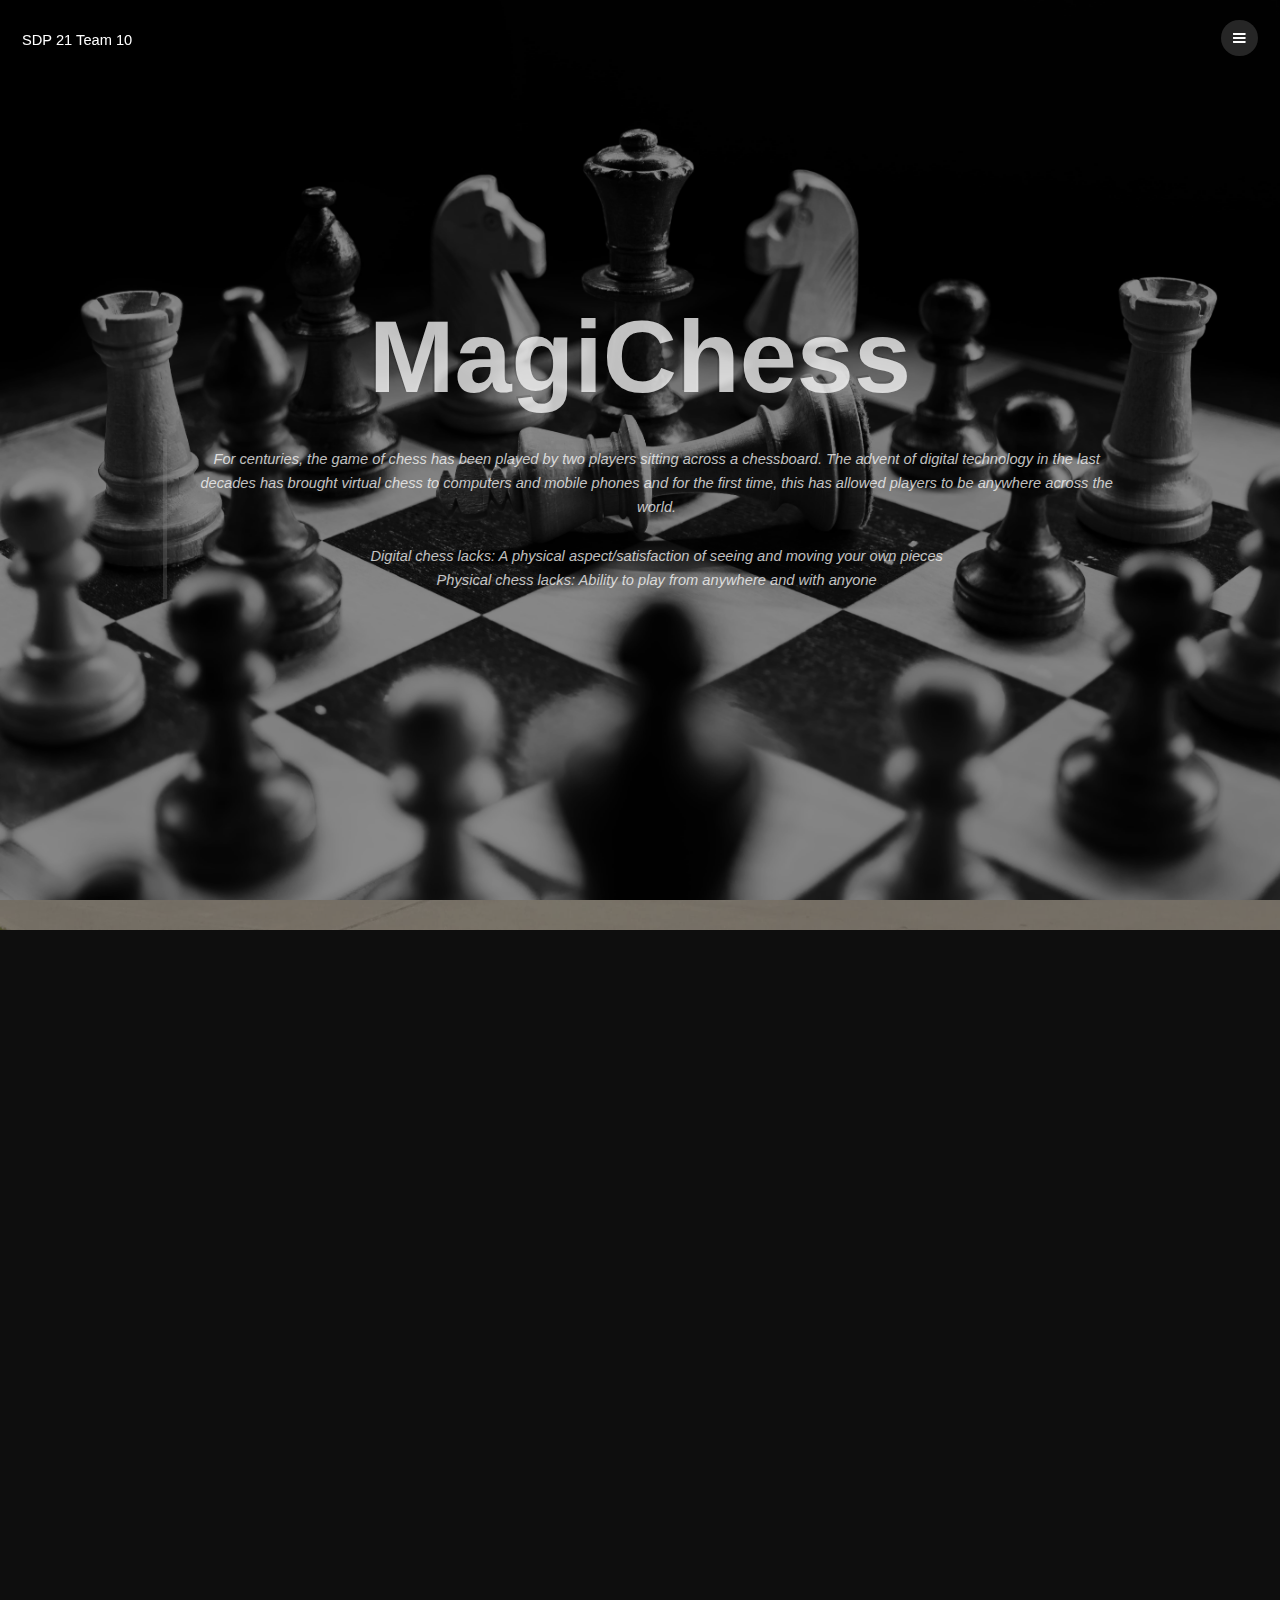
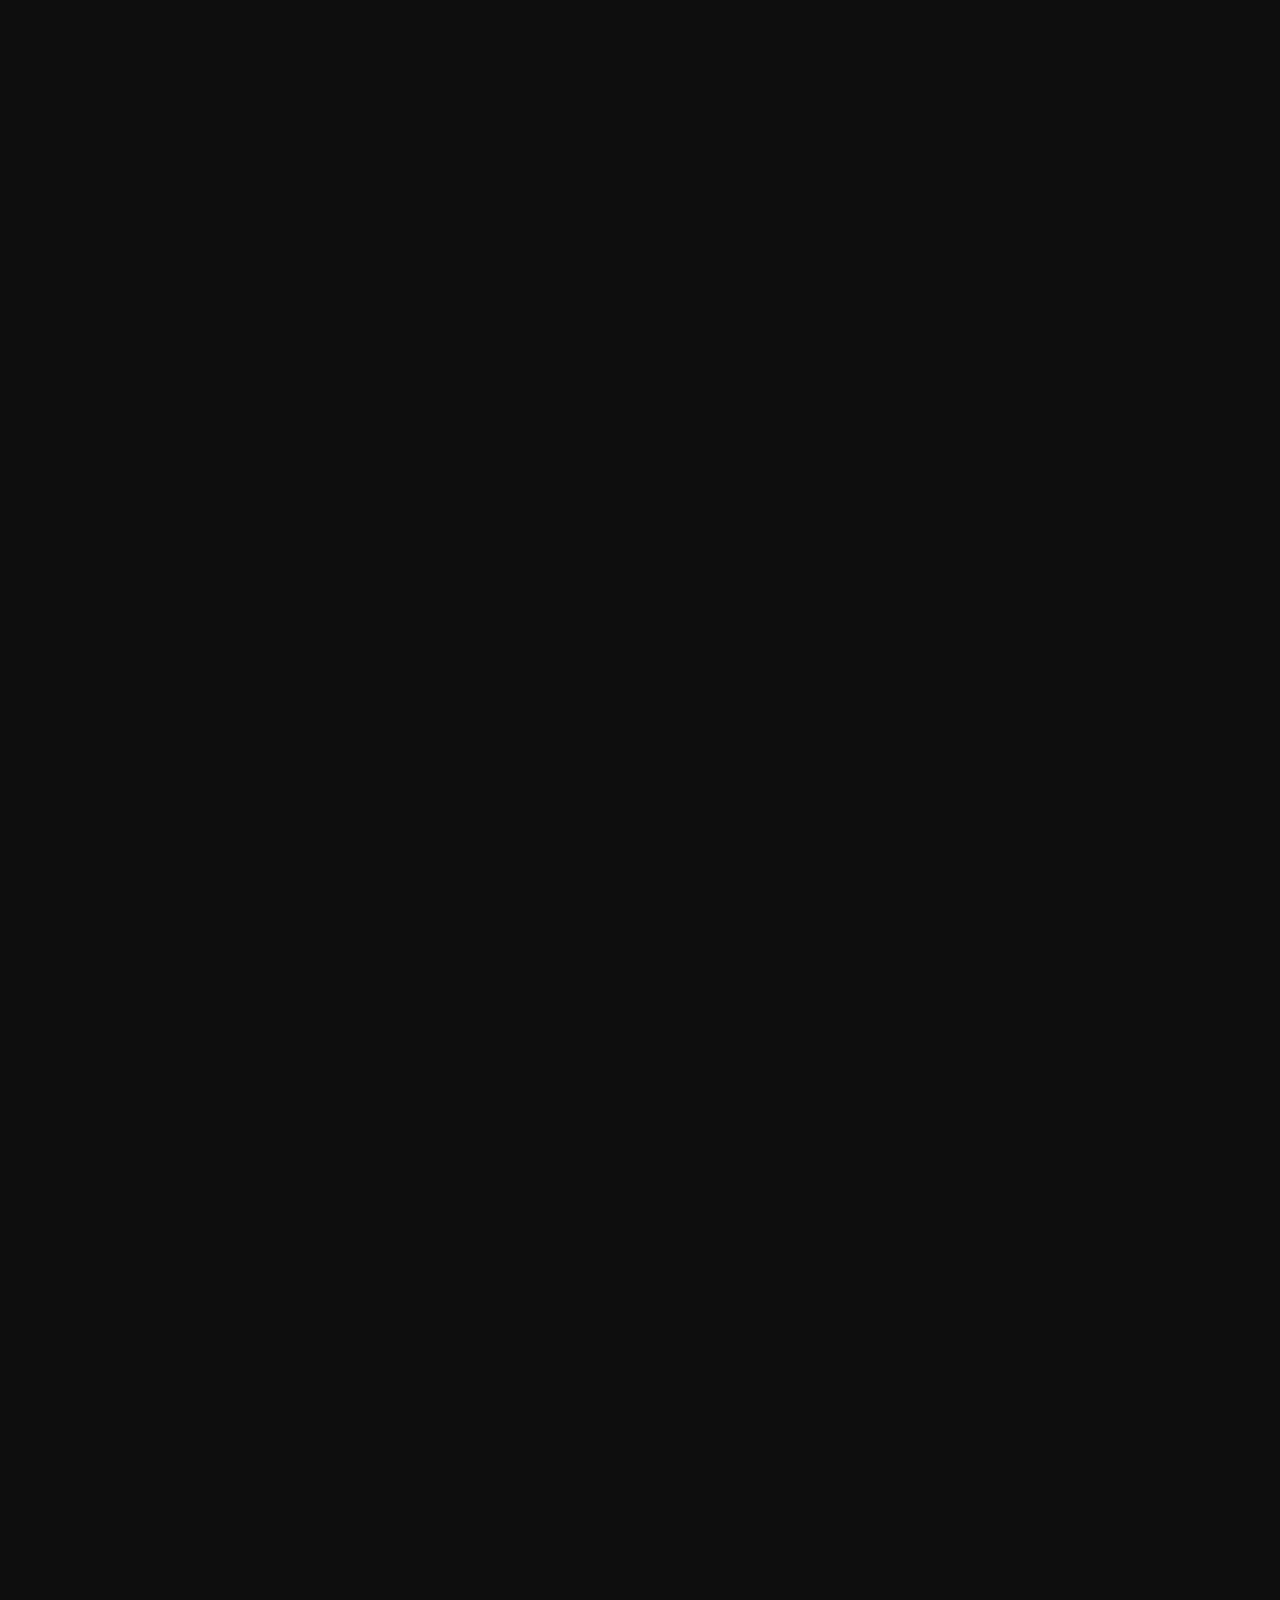
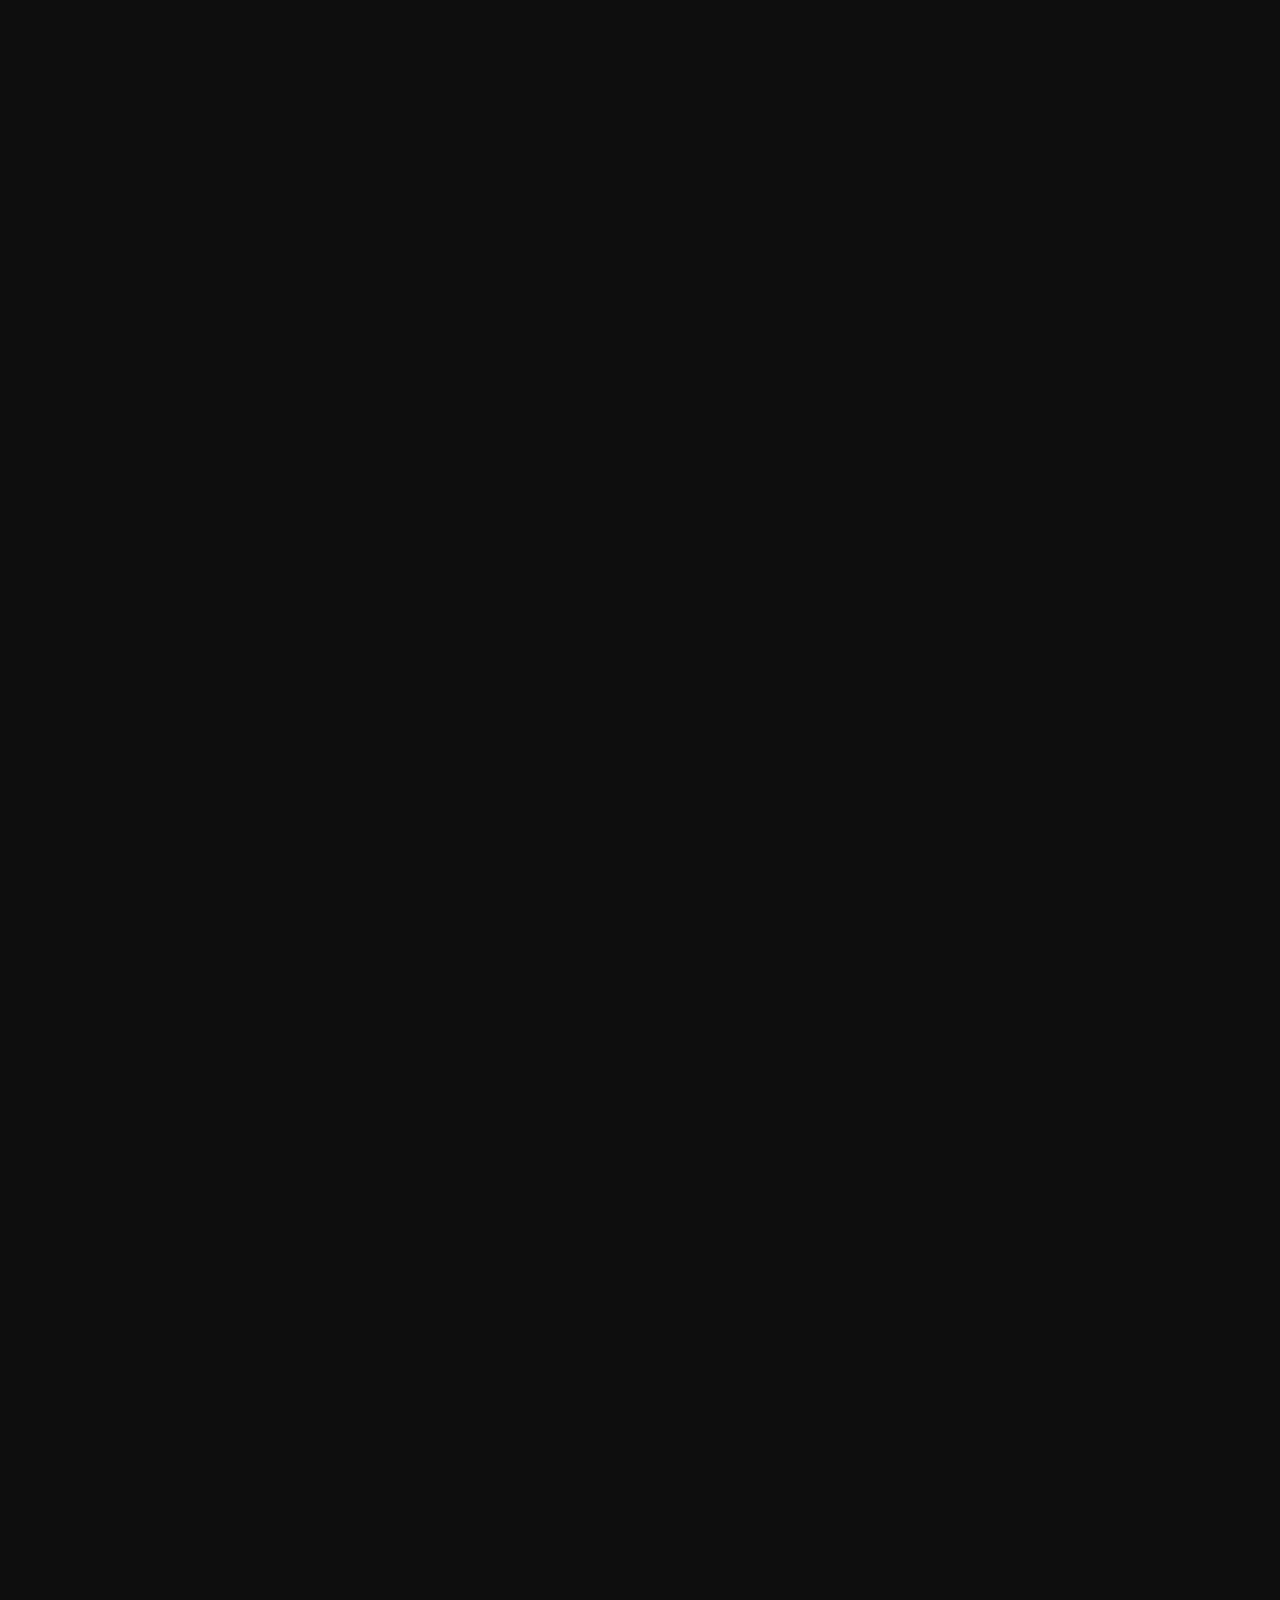
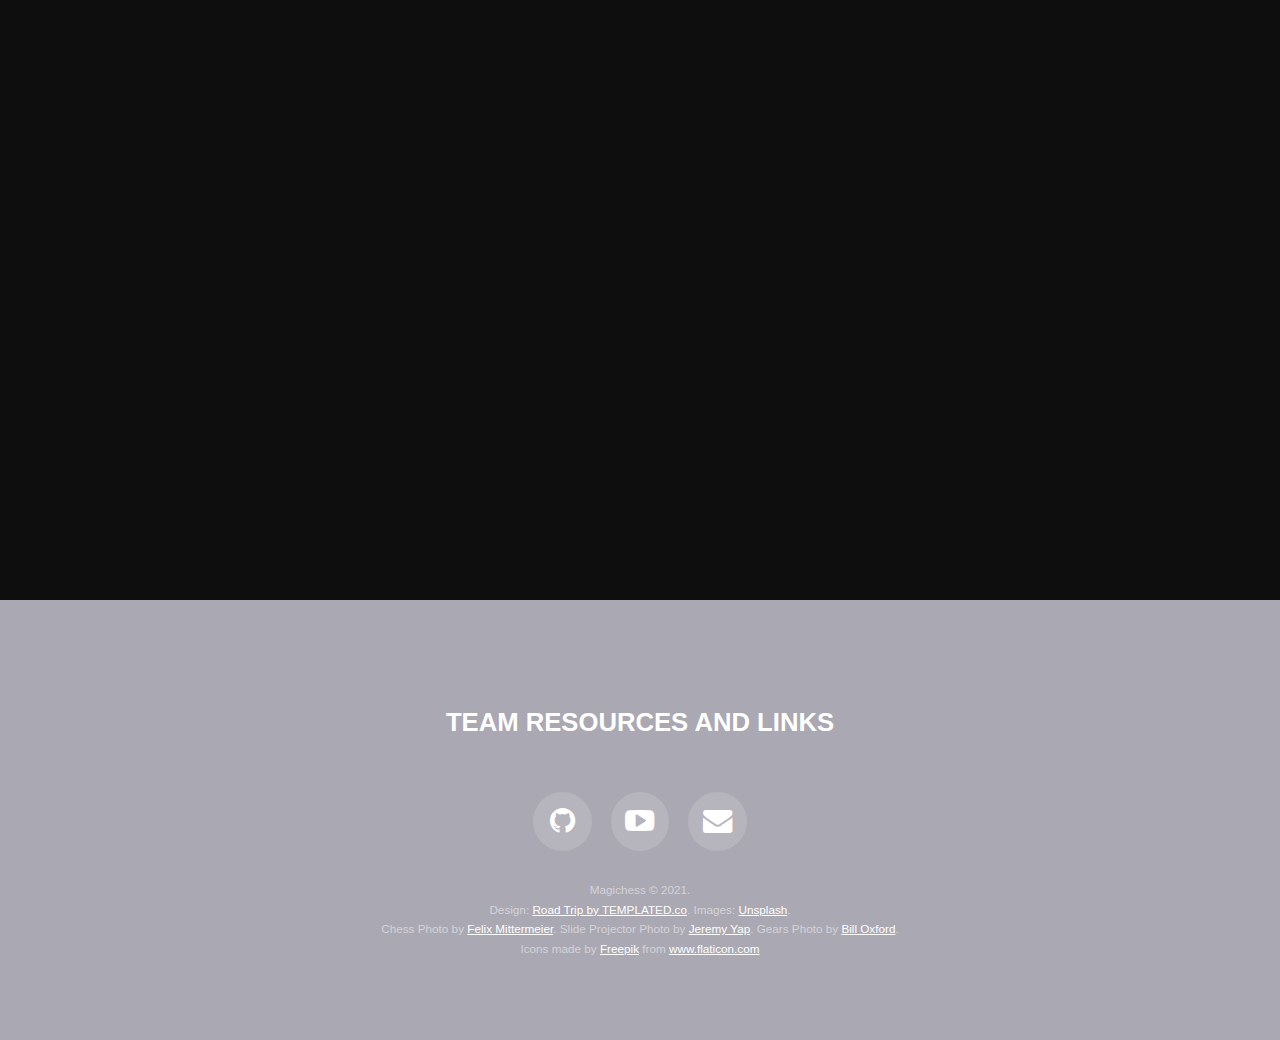
<file: index.html>
<!DOCTYPE HTML>
<!--
	Road Trip by TEMPLATED
	templated.co @templatedco
	Released for free under the Creative Commons Attribution 3.0 license (templated.co/license)
-->
<html>
	<head>
		<title>MagiChess</title>
		<meta charset="utf-8" />
		<meta name="viewport" content="width=device-width, initial-scale=1" />
		<link rel="stylesheet" href="assets/css/main.css" />
		<link rel="icon" href="images/chess128.png" type="image/png">
		
		
	</head>
	<body>
		<!-- Header -->
		<header id="header">
			<div class="logo">
				<a href="index.html">
					<span> SDP 21 Team 10</span>
				</a>
			</div>
			<a href="#menu">
				<span>Menu</span>
			</a>
		</header>
		<!-- Nav -->
		<nav id="menu">
			<ul class="links">
				<li>
					<a href="index.html">Home</a>
				</li>
				<li>
					<a href="team.html">Meet the team</a>
				</li>
				<li>
					<a href="howitworks.html">How it works?</a>
				</li>
				<li>
					<a href="specs.html">Tech Specs</a>
				</li>
				<li>
					<a href="design_review.html">Design Reviews</a>
				</li>
				<li>
					<a href="final.html">Final Project</a>
				</li>
			</ul>
		</nav>
		<!-- Banner -->
		<!--
			Note: To show a background image, set the "data-bg" attribute below
			to the full filename of your image. This is used in each section to set
			the background image.
		-->
		<section id="banner" class="bg-img" data-bg="banner.jpg">
			<div class="inner">
				<header>
					<h1>MagiChess</h1>
					<blockquote>For centuries, the game of chess has been played by two players sitting across a chessboard. The advent of digital technology in the last decades has brought virtual chess to computers and mobile phones and for the first time, this has allowed players to be anywhere across the world. 
						
						<br>
							<br>
						Digital chess lacks: 
						A physical aspect/satisfaction of seeing and moving your own pieces
						
								<br>
						
						Physical chess lacks: 
						Ability to play from anywhere and with anyone
			
						
								</blockquote>
							</header>
						</div>
						<a href="#meetteam" class="more">Who are we?</a>
					</section>
					<!-- One -->
					<section id="meetteam" class="wrapper post bg-img" data-bg="banner2.jpg">
						<div class="inner">
							<article class="box">
								<header>
									<h2>Who are we?
										<h2>
										</header>
										<div class="content">
											<p>
							With a little bit of engineering and hard work, we have brought "Wizard's Chess" from the magical world of Harry Potter for all muggles and wizards alike to enjoy. We are a group of like-minded Electrical and Computer Engineers from the University of Massachusetts Amherst working on our Senior Design Project.
							</p>
										</div>
										<footer>
											<a href="team.html" class="button alt">Meet the Team</a>
										</footer>
									</article>
								</div>
								<a href="#howitworks" class="more">Tech Specs</a>
							</section>
							<!-- One -->
							<section id="howitworks" class="wrapper post bg-img" data-bg="banner6.jpg">
								<div class="inner">
									<article class="box">
										<header>
											<h2>How it works?
												<h2>
												</header>
												<div class="content">
													<p>
							Learn more about the internals that creates the "Magic" in MagiChess.
							</p>
												</div>
												<footer>
													<a href="howitworks.html" class="button alt">Learn more</a>
												</footer>
											</article>
										</div>
										<a href="#techspecs" class="more">Tech Specs</a>
									</section>
									<!-- Two -->
									<section id="techspecs" class="wrapper post bg-img" data-bg="banner3.jpg">
										<div class="inner">
											<article class="box">
												<header>
													<h2>Technical Specifications</h2>
												</header>
												<div class="content">
													<p>
							See System Dimensions, Speed, Weight and Features as well as 
							Hardware and Software Block Diagrams.
							</p>
												</div>
												<footer>
													<a href="specs.html" class="button alt">Show All Specifications</a>
												</footer>
											</article>
										</div>
										<a href="#three" class="more">Learn More</a>
									</section>
									<!-- Three -->
									<section id="three" class="wrapper post bg-img" data-bg="banner4.jpg">
										<div class="inner">
											<article class="box">
												<header>
													<h2>ECE 415/416 SDP Design Reviews</h2>
													<p>PDR,MDR,CDR Slides</p>
												</header>
												<div class="content">
													<p>
							Slides, Videos and Files from Preliminary Design Review(9/22), Midway Design Review (11/16) and Cumulative Design Review (TBD). 
							Check below for Final Project Review Files.
							</p>
												</div>
												<footer>
													<a href="design_review.html" class="button alt">View Deliverables </a>
												</footer>
											</article>
										</div>
										<a href="#four" class="more">Final Project</a>
									</section>
									<!-- Four -->
									<section id="four" class="wrapper post bg-img" data-bg="banner5.jpg">
										<div class="inner">
											<article class="box">
												<header>
													<h2>Final Project</h2>
													<p>April 2021</p>
												</header>
												<div class="content">
													<p>
							Coming Soon April 2021! We are still working towards our goal of having a working project by April 2021. See CDR Files for more details.
							</p>
												</div>
												<footer>
													<a href="#" class="button alt">Coming Soon!</a>
												</footer>
											</article>
										</div>
									</section>
									<!-- Footer -->
									<footer id="footer">
										<div class="inner">
											<ul class="icons">
												<h2>Team Resources And Links</h2>
												<li>
													<a href="https://github.com/degugj/lichessTesting" class="icon round fa-github">
														<span class="label">GitHub</span>
													</a>
												</li>
												<li>
													<a href="https://www.youtube.com/channel/UCYJXzD3qBwgGfacTnuPucgQ" class="icon round fa-youtube-play">
														<span class="label">YouTube</span>
													</a>
												</li>
												<li>
													<a href="mailto://sdpteam10@gmail.com" class="icon round fa-envelope">
														<span class="label">GitHub</span>
													</a>
												</li>
											</ul>
											<div class="copyright">
						 Magichess &copy; 2021. 
												<br>
						 Design: 
													<a href="https://templated.co/roadtrip">Road Trip by TEMPLATED.co</a>. Images: 
													<a href="https://unsplash.com">Unsplash</a>.
						 
													<br>
						 Chess Photo by 
														<a href="https://unsplash.com/@felix_mittermeier">Felix Mittermeier</a>.
						 
						 Slide Projector Photo by 
														<a href="https://unsplash.com/@jeremyyappy">Jeremy Yap</a>.
						 
						 Gears Photo by 
														<a href="https://unsplash.com/@bill_oxford">Bill Oxford</a>.
			
					<div>Icons made by <a href="https://www.freepik.com" title="Freepik">Freepik</a> from <a href="https://www.flaticon.com/" title="Flaticon">www.flaticon.com</a></div>
					
					
													</div>
												</div>
											</footer>
											<!-- Scripts -->
											<script src="assets/js/jquery.min.js"></script>
											<script src="assets/js/jquery.scrolly.min.js"></script>
											<script src="assets/js/jquery.scrollex.min.js"></script>
											<script src="assets/js/skel.min.js"></script>
											<script src="assets/js/util.js"></script>
											<script src="assets/js/main.js"></script>
										</body>
									</html>
</file>
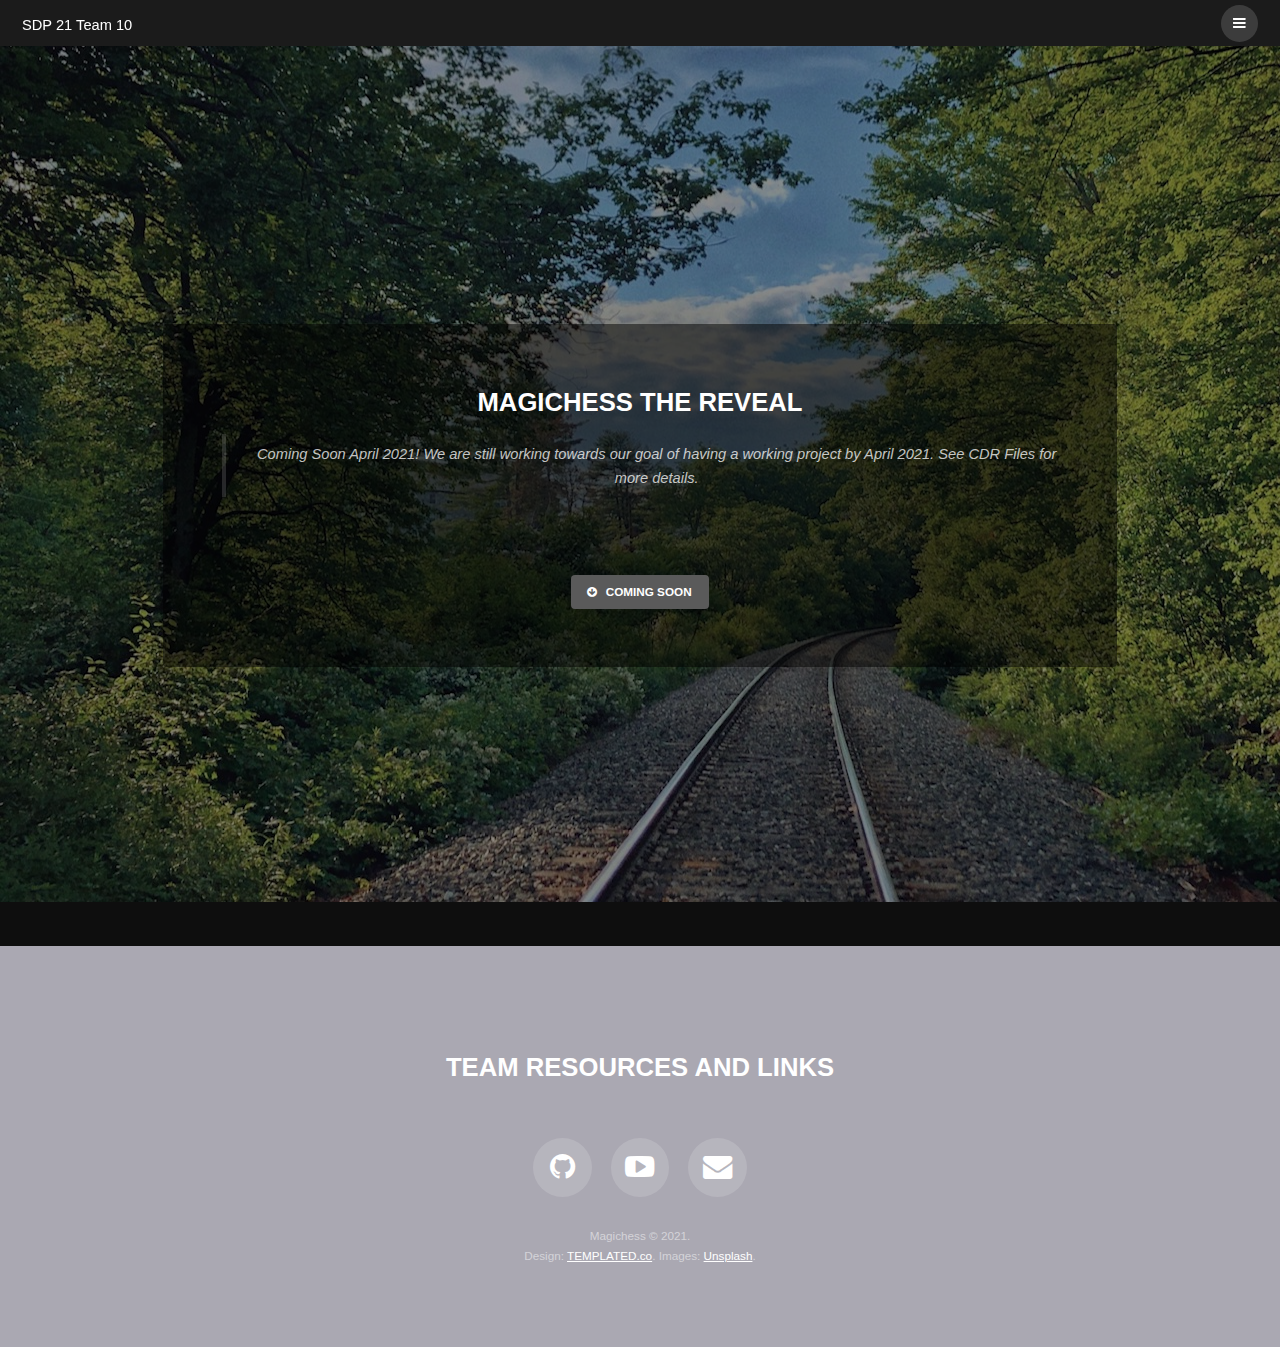
<file: final.html>
<!DOCTYPE HTML>
<!--
	Road Trip by TEMPLATED
	templated.co @templatedco
	Released for free under the Creative Commons Attribution 3.0 license (templated.co/license)
-->
<html>
	<head>
		<title>MagiChess Final</title>
		<meta charset="utf-8" />
		<meta name="viewport" content="width=device-width, initial-scale=1" />
		<link rel="stylesheet" href="assets/css/main.css" />
		<link rel="icon" href="images/chess128.png" type="image/png">
	</head>
	<body class="subpage">
		<!-- Header -->
		<header id="header" class="alt">
			<div class="logo">
				<a href="index.html">
					<span>SDP 21 Team 10</span>
				</a>
			</div>
			<a href="#menu">
				<span>Menu</span>
			</a>
		</header>
		<!-- Nav -->
		<nav id="menu">
			<ul class="links">
				<li>
					<a href="index.html">Home</a>
				</li>
				<li>
					<a href="team.html">Meet the team</a>
				</li>
				<li>
					<a href="howitworks.html">How it works?</a>
				</li>
				<li>
					<a href="specs.html">Tech Specs</a>
				</li>
				<li>
					<a href="design_review.html">Design Reviews</a>
				</li>
				<li>
					<a href="final.html">Final Project</a>
				</li>
			</ul>
		</nav>
		<!-- Main -->
		<section id="head" class="wrapper post bg-img" data-bg="banner5.jpg">
			<div class="inner">
				<article class="box">
					<header>
						<h2>MagiChess the Reveal</h2>
						<blockquote>
							Coming Soon April 2021! We are still working towards our goal of having a working project by April 2021. See CDR Files for more details.
							</blockquote>
						<br>
							<br>
							</header>
							<footer class="center">
								<a href="#" class="button small icon fa-arrow-circle-down">
						Coming Soon</a>
							</footer>
						</article>
					</div>
				</section>
				<!-- Footer -->
				<footer id="footer">
					<div class="inner">
						<ul class="icons">
							<h2>Team Resources And Links</h2>
							<li>
								<a href="https://github.com/degugj/lichessTesting" class="icon round fa-github">
									<span class="label"></span>
								</a>
							</li>
							<li>
								<a href="https://www.youtube.com/channel/UCYJXzD3qBwgGfacTnuPucgQ" class="icon round fa-youtube-play">
									<span class="label"></span>
								</a>
							</li>
							<li>
								<a href="mailto://sdpteam10@gmail.com" class="icon round fa-envelope">
									<span class="label"></span>
								</a>
							</li>
						</ul>
						<div class="copyright">
						 Magichess &copy; 2021. 
							<br>
						 Design: 
								<a href="https://templated.co/roadtrip">TEMPLATED.co</a>. Images: 
								<a href="https://unsplash.com">Unsplash</a>. 
								<br>
								</div>
							</div>
						</footer>
						<script src="assets/js/jquery.min.js"></script>
						<script src="assets/js/jquery.scrolly.min.js"></script>
						<script src="assets/js/jquery.scrollex.min.js"></script>
						<script src="assets/js/skel.min.js"></script>
						<script src="assets/js/util.js"></script>
						<script src="assets/js/main.js"></script>
					</body>
				</html>
</file>
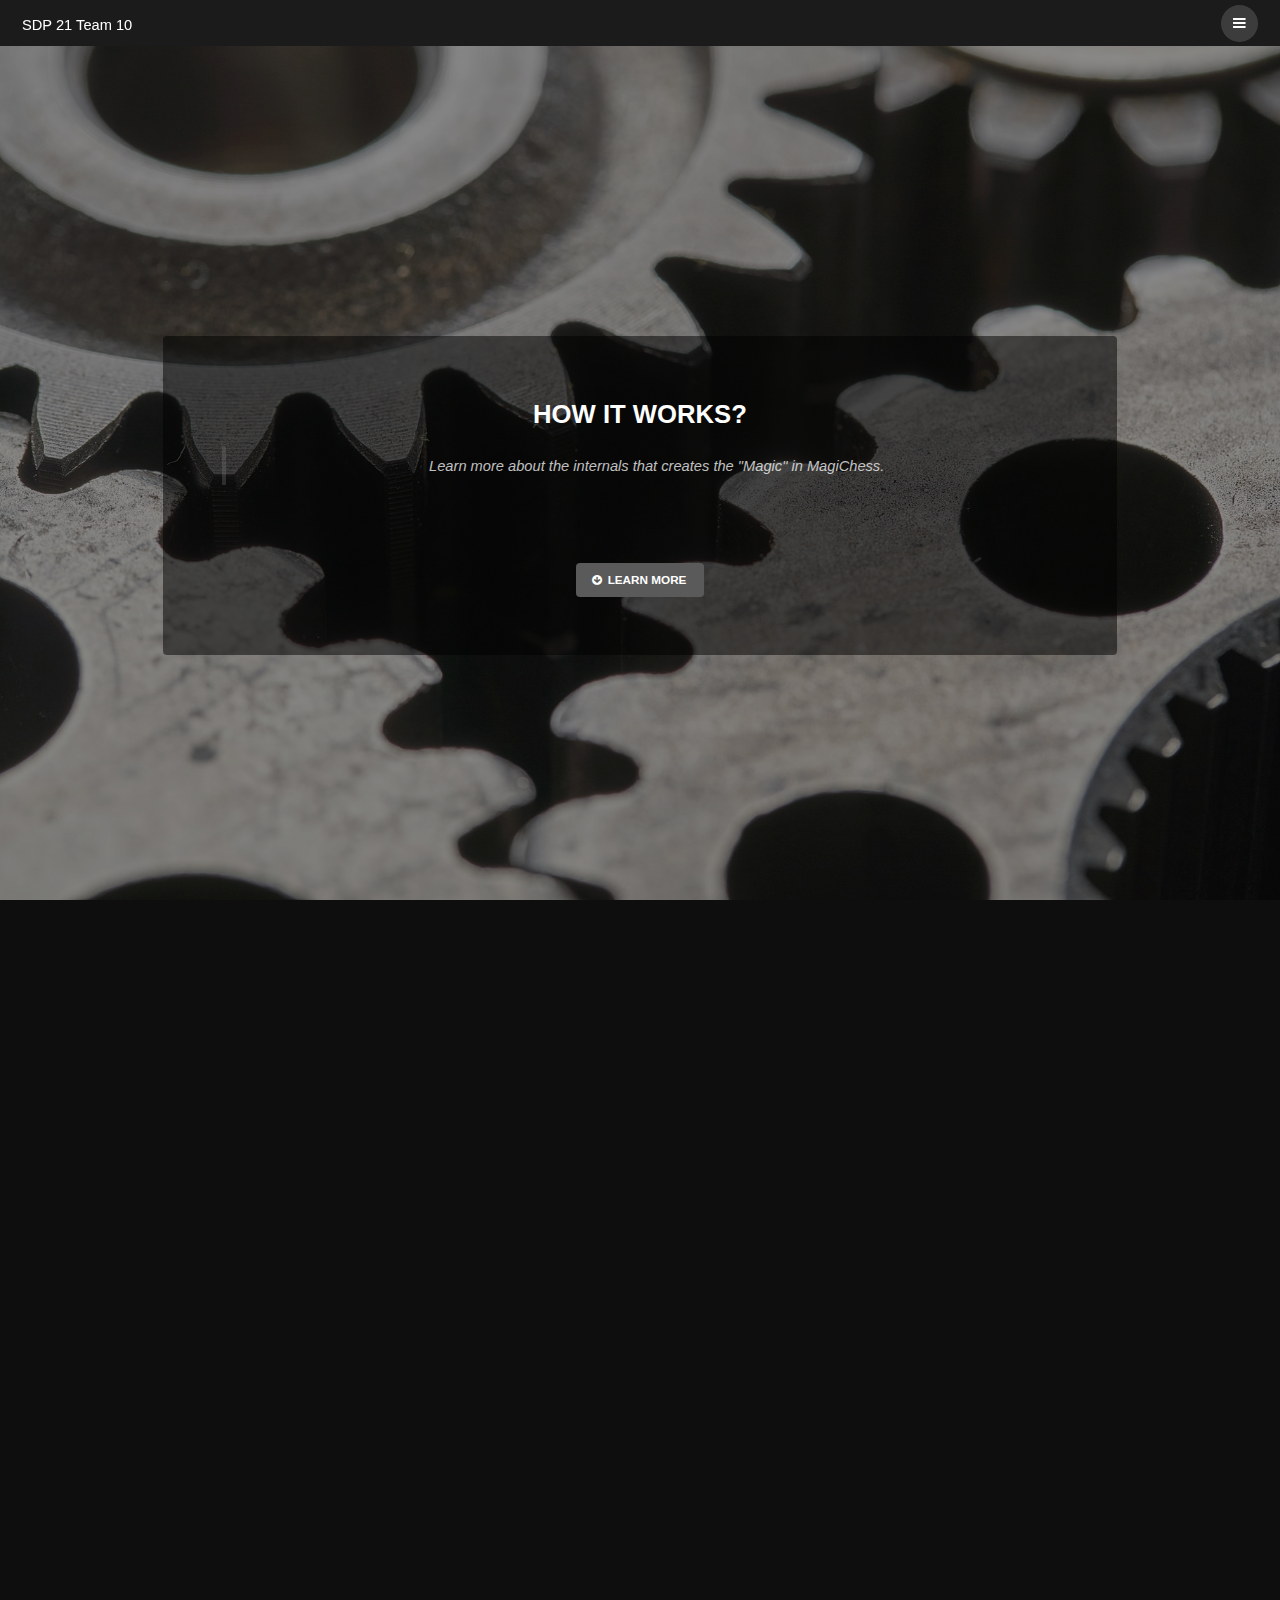
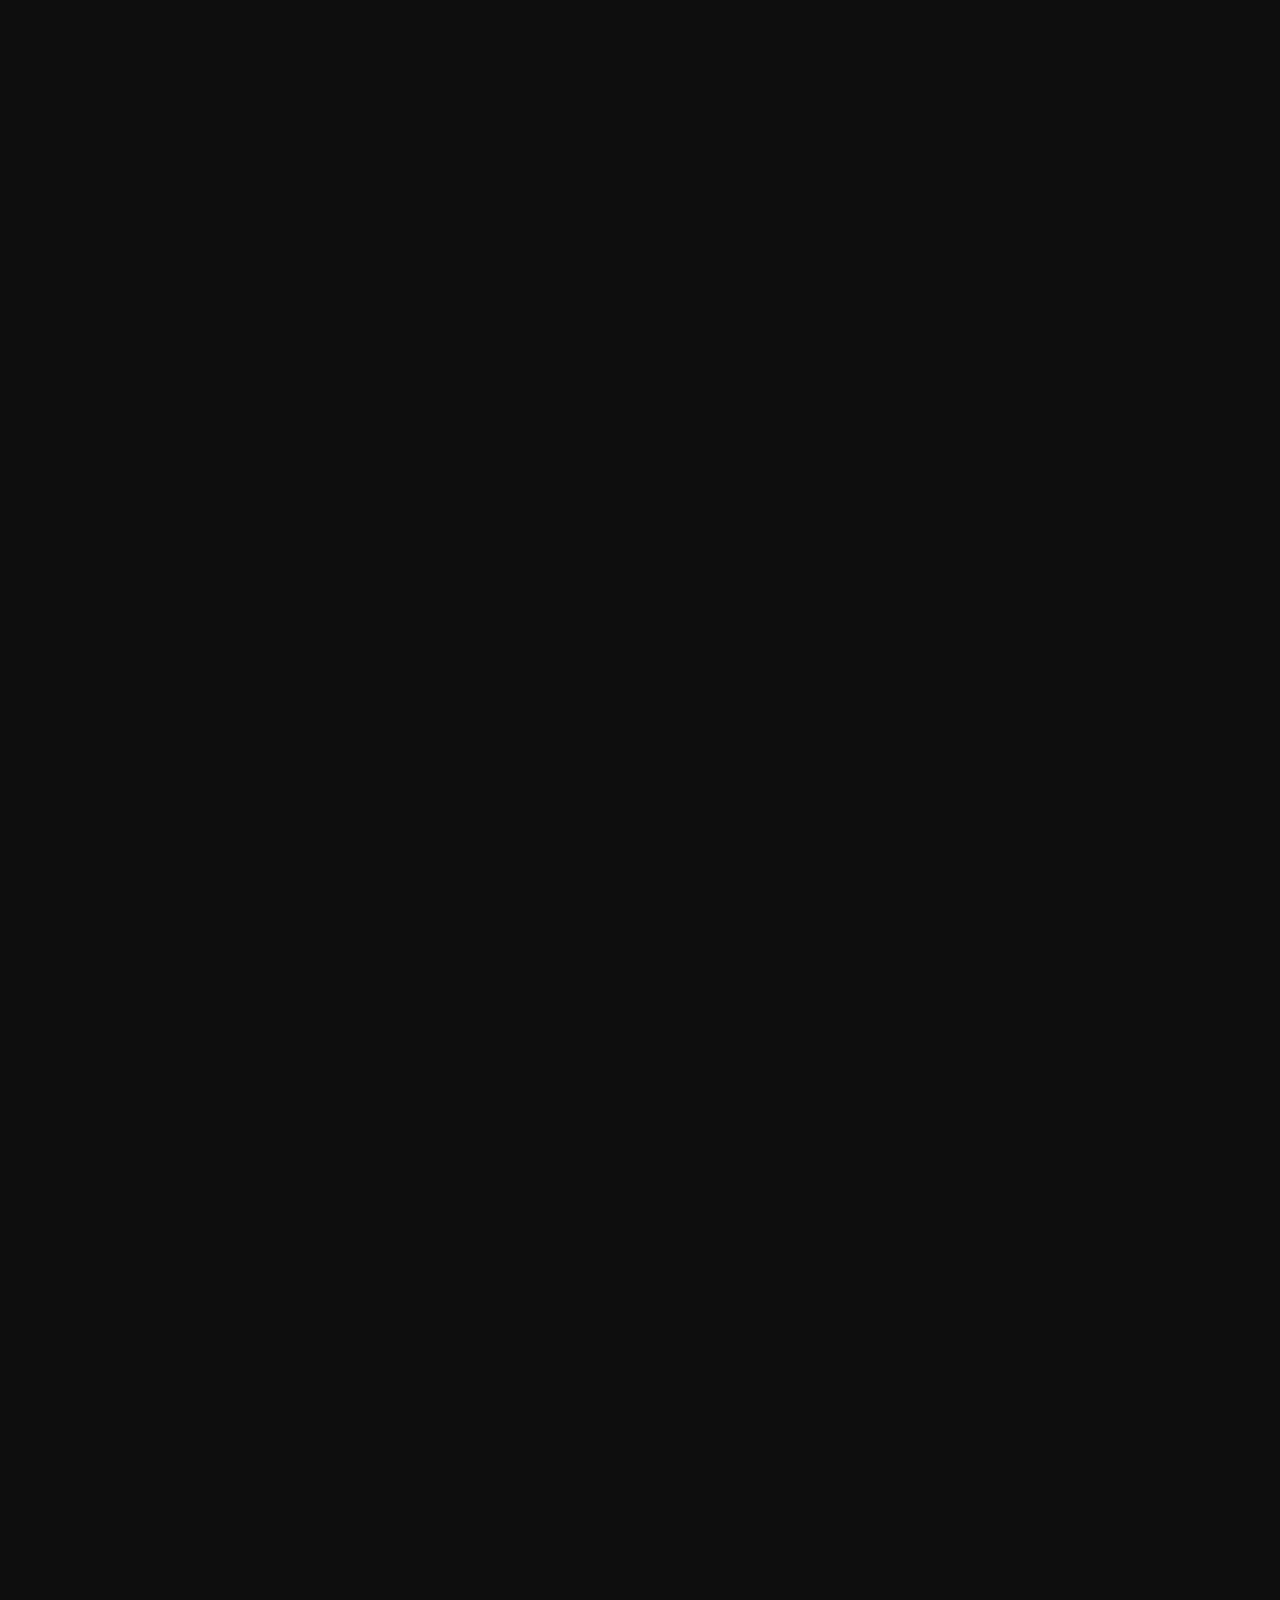
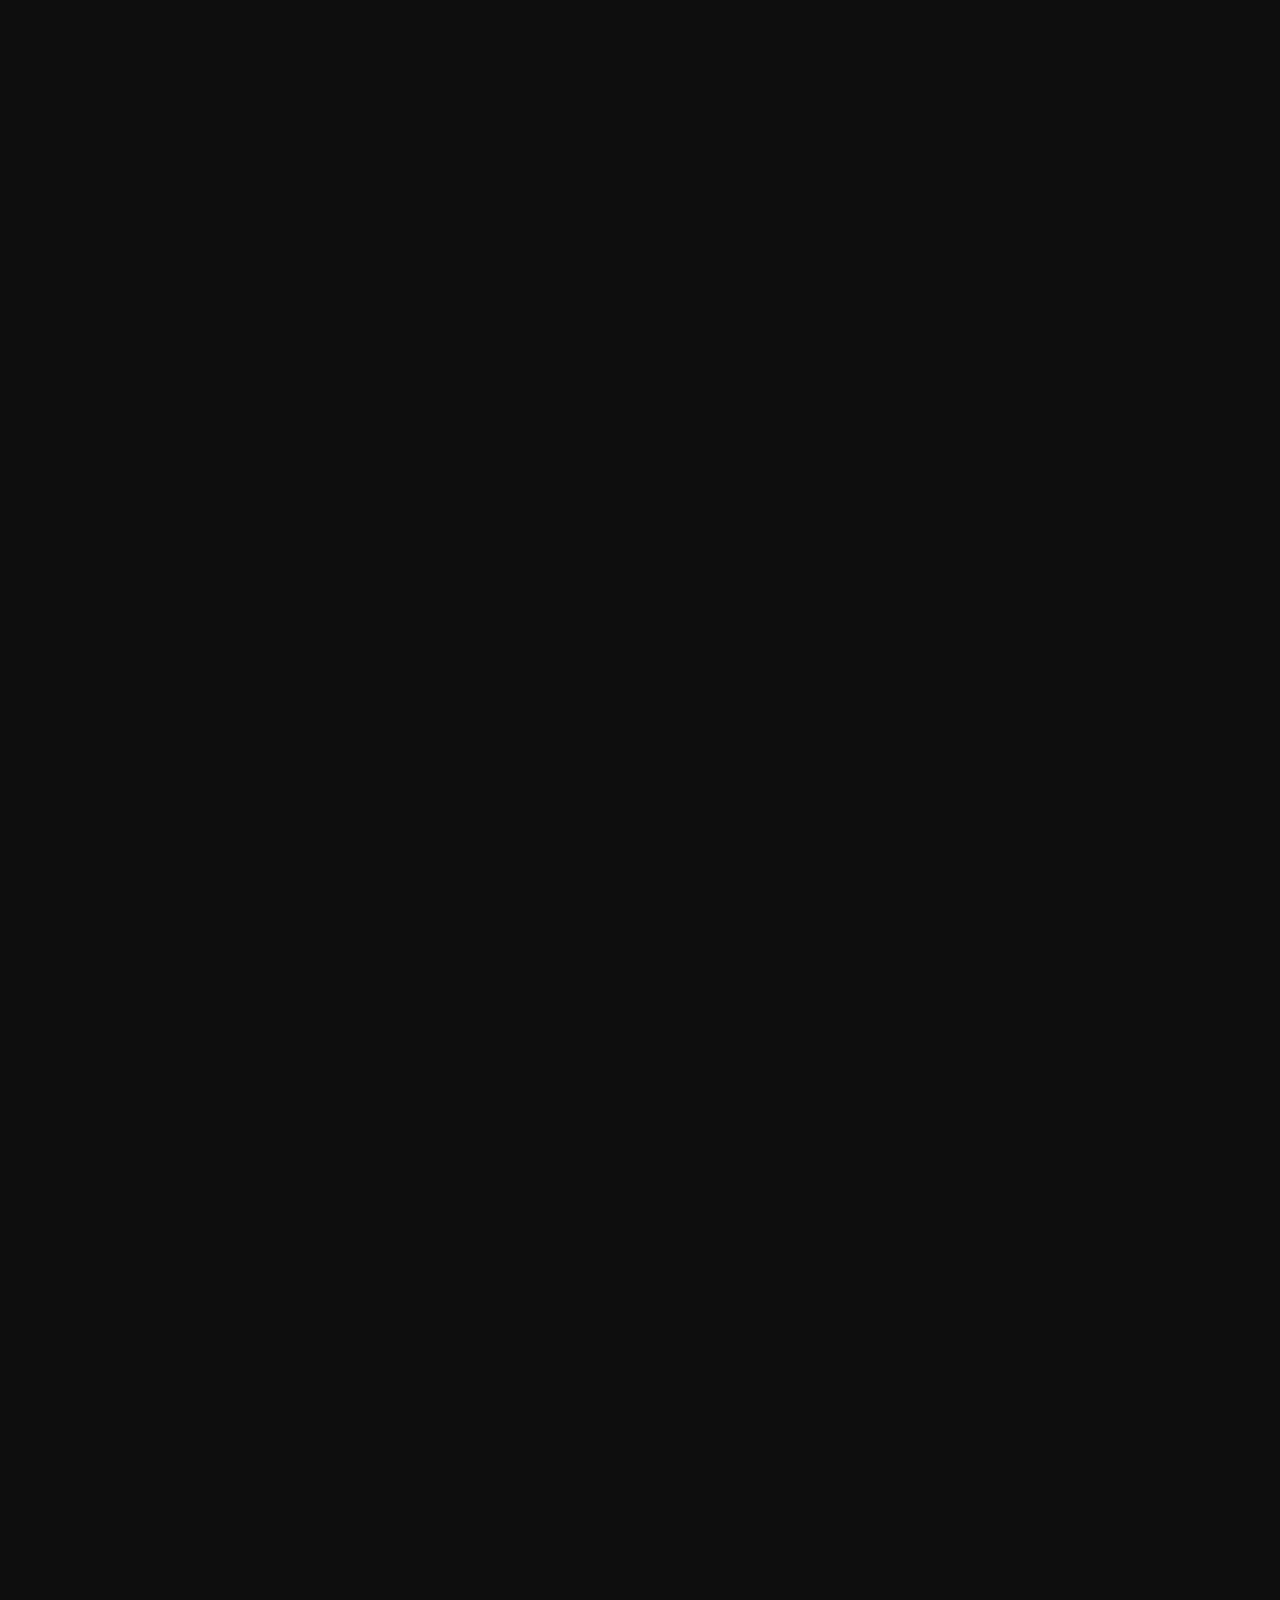
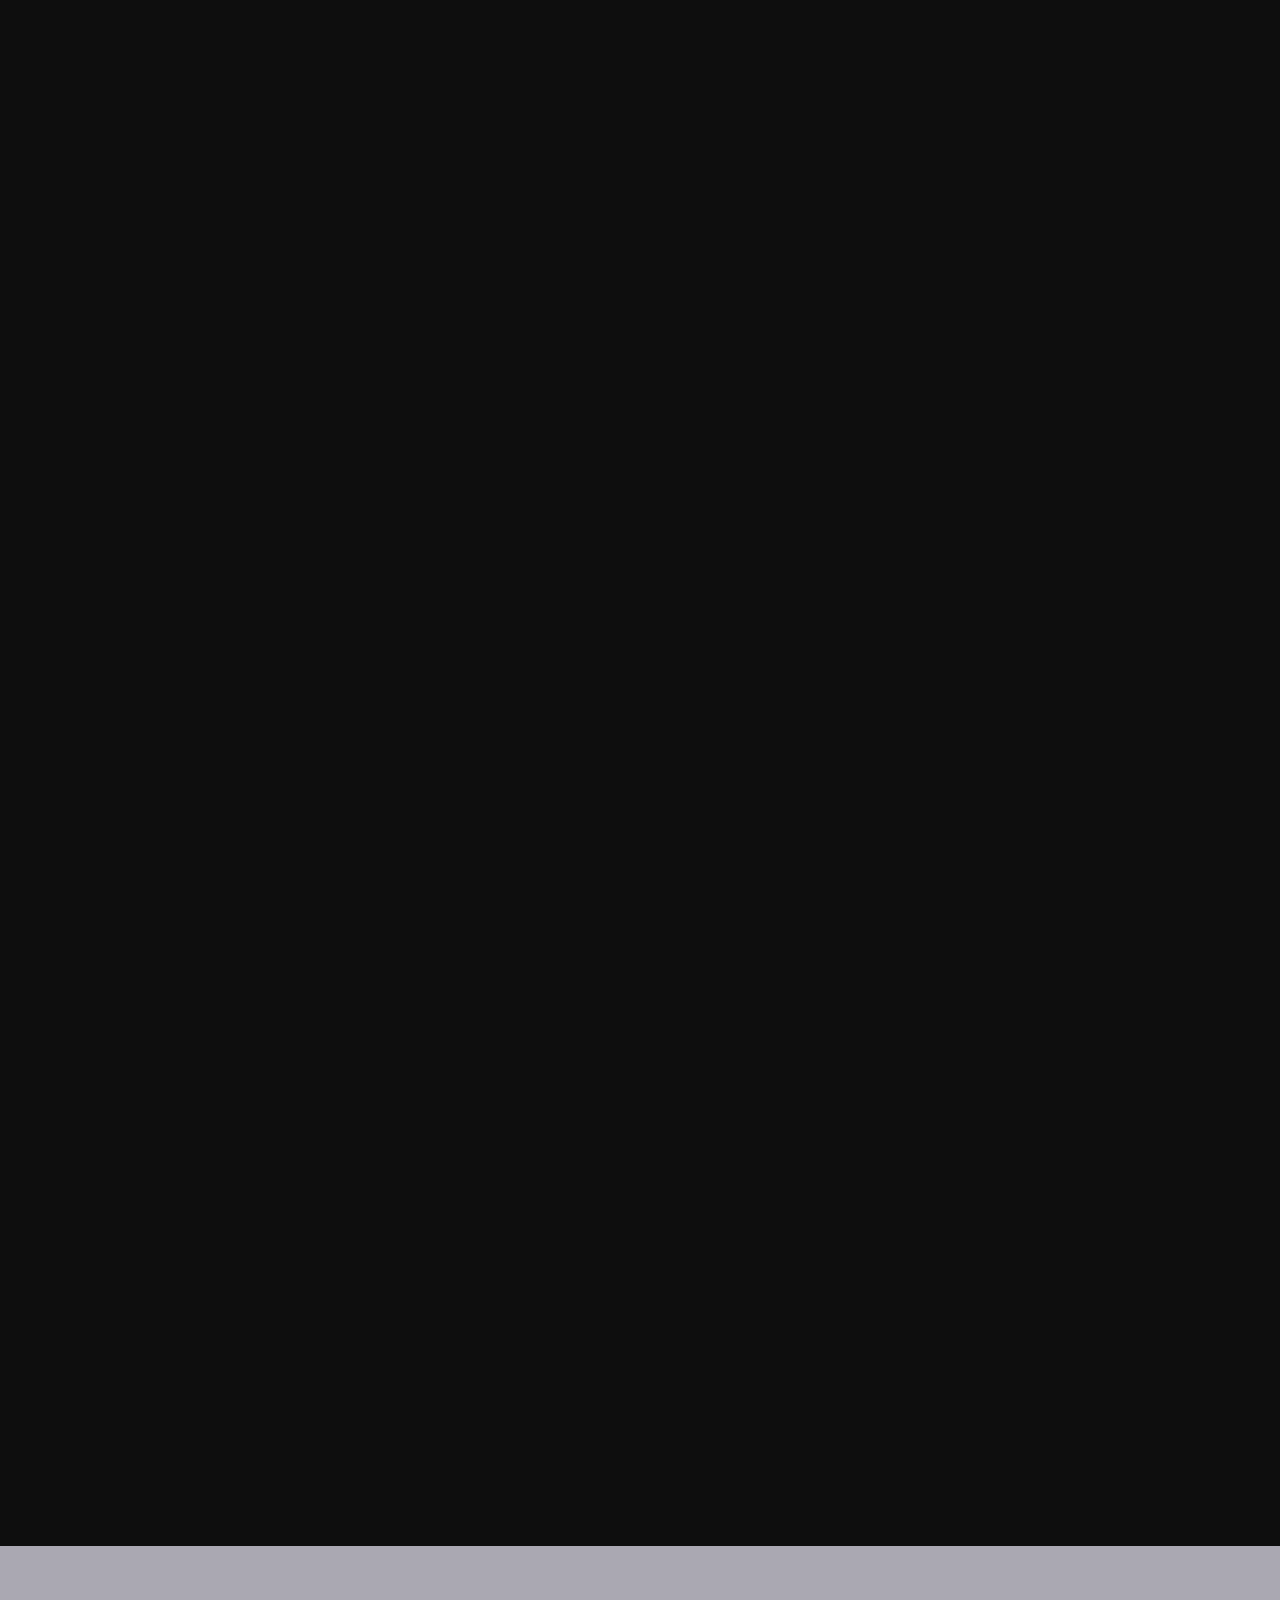
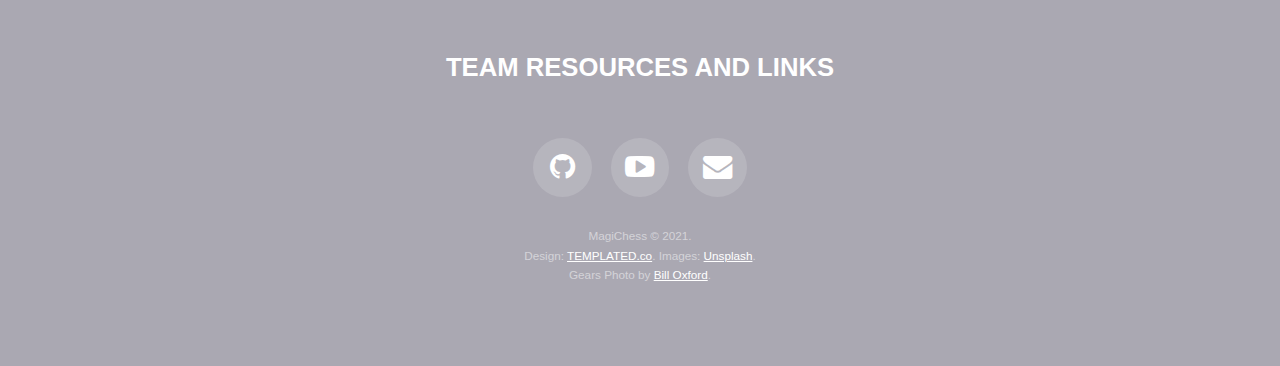
<file: howitworks.html>
<!DOCTYPE HTML>
<!--
	Road Trip by TEMPLATED
	templated.co @templatedco
	Released for free under the Creative Commons Attribution 3.0 license (templated.co/license)
-->
<html>
	<head>
		<title>How it works?</title>
		<meta charset="utf-8" />
		<meta name="viewport" content="width=device-width, initial-scale=1" />
		<link rel="stylesheet" href="assets/css/main.css" />
		<link rel="icon" href="images/chess128.png" type="image/png">
	</head>
	
	<body class="subpage">

		<!-- Header -->
			<header id="header" class="alt">
				<div class="logo"><a href="index.html"><span>SDP 21 Team 10</span></a></div>
				<a href="#menu"><span>Menu</span></a>
			</header>

		<!-- Nav -->
			<nav id="menu">
				<ul class="links">
					<li><a href="index.html">Home</a></li>
					<li><a href="team.html">Meet the team</a></li>
					<li><a href="howitworks.html">How it works?</a></li>
					<li><a href="specs.html">Tech Specs</a></li>
					<li><a href="design_review.html">Design Reviews</a></li>
					<li><a href="final.html">Final Project</a></li>
				</ul>
			</nav>


		<!-- Main -->
		<section id="banner" class="bg-img" data-bg="banner6.jpg">
				<div class="inner box">
					<article>
						<header>
							<h2>How it works?</h2>
							<blockquote>
							Learn more about the internals that creates the "Magic" in MagiChess.
							</blockquote>
						<br><br>
						</header>
					
					
				
						<footer class="center">
						<a href="#What" class="button small icon fa-arrow-circle-down">Learn more</a>
						</footer>
					</article>
				</div>
		</section>
			
		
		<div id="What" class="wrapper post bg-img" data-bg="banner6.jpg">
			<div class="inner">
			<div class="box">
			<h2>
			What is MagiChess?
			</h2>
			<blockquote>
				MagiChess is a computer operated chess robot that allows users to play a game of <b>physical </b>chess against a remote opponent. 			 			
				MagiChess closes the gap between physical and digital chess. To do this, we plan to create a chess board that allows users to play with an AI or a remote human opponent. 	
			
</blockquote>
			
			</div>
			</div>
		</div>
		
		
		
<div id="interfacing" class="wrapper post bg-img" data-bg="banner6.jpg">
			<div class="inner">
			<div class="box">
			<h3>
			Interfacing with LiChess Server and User
			</h3>
	
		
				<div class="center">
					<p>
							To communicate, process information, control movements and accept user input, an internet connected Raspberry Pi is used. A Raspberry Pi is a credit-card sized computer that includes onboard WiFi capabilities and General Purpose Input/Output (GPIO) pins for interfacing with external systems. WiFi is used to enable the Pi’s internet connectivity and communication with Lichess.com, an open source online chess server. The Pi’s GPIO pins allow MagiChess to transmit movements and magnetic sensor commands to its XY-Gantry subsystem. MagiChess comes equipped with a touch display and speakers for user interfacing. The screen displays current game information, notifications, and accepts user input for game and system settings.
					</p>	
										
				</div>
		
			</div>
			</div>
			</div>
		
<div id="move1" class="wrapper post bg-img" data-bg="banner6.jpg">
			<div class="inner">
			<div class="box">
			
	
			<center>
				<div class="center">
			<table>
			<tr>
			
			<th class = "3u">
			<br/>

			<span class="image fit">
			<img  src="images/Chess Exploded.png" alt="Chess piece with embedded magnet and RFID Tag inside." />
			</span>
	
			<br />
			</th>
			<th>
			<br>
			<h3>
			<br>
			Making Movements: The Chess Piece
			</h4>
			<p >
			Each chess piece is fitted with a magnet to aid moving and a RFID tag for unique identification. When placed on the chess board, the magnet will trigger the sensors used to monitor moves made by the user. The magnet is also used in moving chess pieces with an electromagnet under the chessboard.
			</p>
			</th>							
			</tr>
					</table>				
				</div>
			</center>
			</div>
			</div>
</div>		
<div id="move2" class="wrapper post bg-img" data-bg="banner6.jpg">
			<div class="inner">
			<div class="box">
			
	
			<center>
				<div class="center">
					<table class="alt" >
			<tr>
			
			<th class = "3u">
			<br /><br /><br />
			<span class="image fit"><br/>
			<img  src="images/gantry.jpg" alt="Gantry Photo" />
			</span>
	
			<br />
			</th>
			<th>
			<br>
			<h3>
			<br>
			Making Movements: The Gantry
			</h4>
			<p >
			The XY-Gantry located underneath the MagiChess board is responsible for piece movement. An electromagnet is attached to the head of the mechanical gantry. When turned on, it attracts a magnet embedded in a chess piece. The gantry will then move with the target piece in a desired path. Two stepper motors and drivers, an electromagnet, an RFID reader and a Microcontroller work together to control movements of the XY-Gantry. 	
			
			</p>
			</th>							
			</tr>
					</table>				
				</div>
			</center>
			</div>
			</div>
</div>	

<div id="move3" class="wrapper post bg-img" data-bg="banner6.jpg">
			<div class="inner">
			<div class="box">
			
	
			<center>
				<div class="center">
					<table >
			<tr>
			
			<th class = "3u">
			<br /><br /><br /><br />
			<span class="image fit"><br/>
			<img  src="images/pathplanning.jpg" alt="Gantry Photo" />
			</span>
	
			<br />
			</th>
			<th>
			<br>
			<h3>
			<br>
			Making Movements: Path Planning Algorithm
			</h4>
			<p >
			To avoid piece collisions and reduce move time, MagiChess implements a custom path planning algorithm. When a remote player executes a move, the algorithm determines a near optimal, collision free path between a target piece’s start and end location. The path planning process is executed by MagiChess’s Raspberry Pi. Solution paths are then transmitted to the XY-Gantry system’s microcontroller via the UART communication protocol.		
			</p>
			</th>							
			</tr>
					</table>				
				</div>
			</center>
			</div>
			</div>
</div>	

</div>		
<div id="sense" class="wrapper post bg-img" data-bg="banner6.jpg">
			<div class="inner">
			<div class="box">
			
	
			<center>
				<div class="center">
					<table>
			<tr>
			
			<th class = "3u">
			<br />
			<span class="image fit">
			<br>
			<br />
			<br /><br />
			
			<img  src="images/sensor.jpg" alt="Graphic explaining Path Planning" />
			</span>
	
			<br />
			</th>
			<th>
			<br>
			<h3>
			<br>
			
			Sensing Movements: The Hall Sensor Array
			</h4>
			<p >
			Moving chess pieces autonomously is a challenging feat. To mitigate errors and enforce fault-tolerance, MagiChess is able to monitor the physical state of the board and detect a user’s move. MagiChess implements a Hall Sensor Array consisting of 64 magnetic hall sensors located under each cell to detect the presence of a chess piece. A microcontroller multiplexes 8 sensors at a time to scan for changes made on the chess board.
			
			</p>
			</th>							
			</tr>
					</table>				
				</div>
			</center>
			</div>
			</div>
</div>	


		
		<!-- Footer -->
			<footer id="footer">
				<div class="inner">

					
					<ul class="icons">
					<h2>Team Resources And Links</h2>
						<li><a href="https://github.com/degugj/lichessTesting" class="icon round fa-github"><span class="label"></span></a></li>
						<li><a href="https://www.youtube.com/channel/UCYJXzD3qBwgGfacTnuPucgQ" class="icon round fa-youtube-play"><span class="label"></span></a></li>
						<li><a href="mailto://sdpteam10@gmail.com" class="icon round fa-envelope"><span class="label"></span></a></li>
					</ul>

					<div class="copyright">
						 MagiChess &copy; 2021. <br>
						 Design: <a href="https://templated.co/roadtrip">TEMPLATED.co</a>. Images: <a href="https://unsplash.com">Unsplash</a>.<br>
						Gears Photo by <a href="https://unsplash.com/@bill_oxford">Bill Oxford</a>.
						 
						 
					</div>

				</div>
			</footer>
			<script src="assets/js/jquery.min.js"></script>
			<script src="assets/js/jquery.scrolly.min.js"></script>
			<script src="assets/js/jquery.scrollex.min.js"></script>
			<script src="assets/js/skel.min.js"></script>
			<script src="assets/js/util.js"></script>
			<script src="assets/js/main.js"></script>
			
	</body>	
</html>
</file>
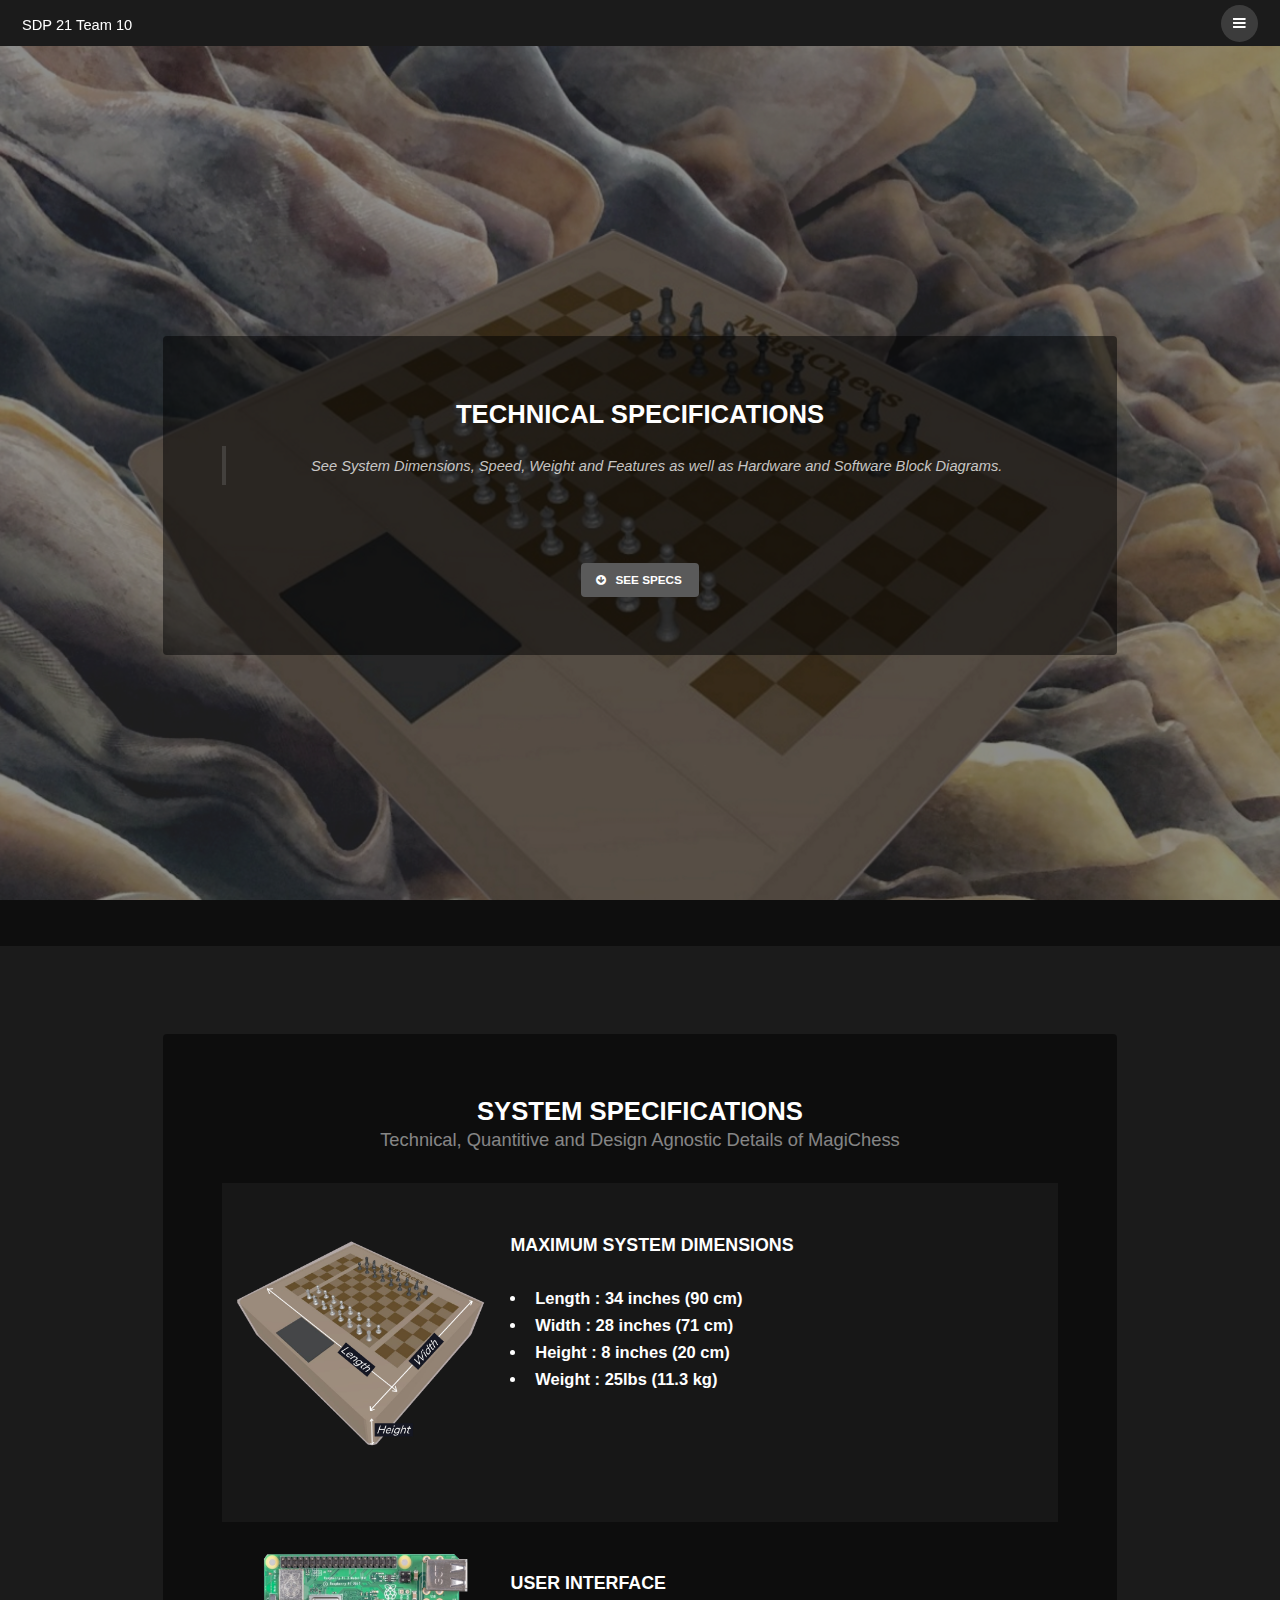
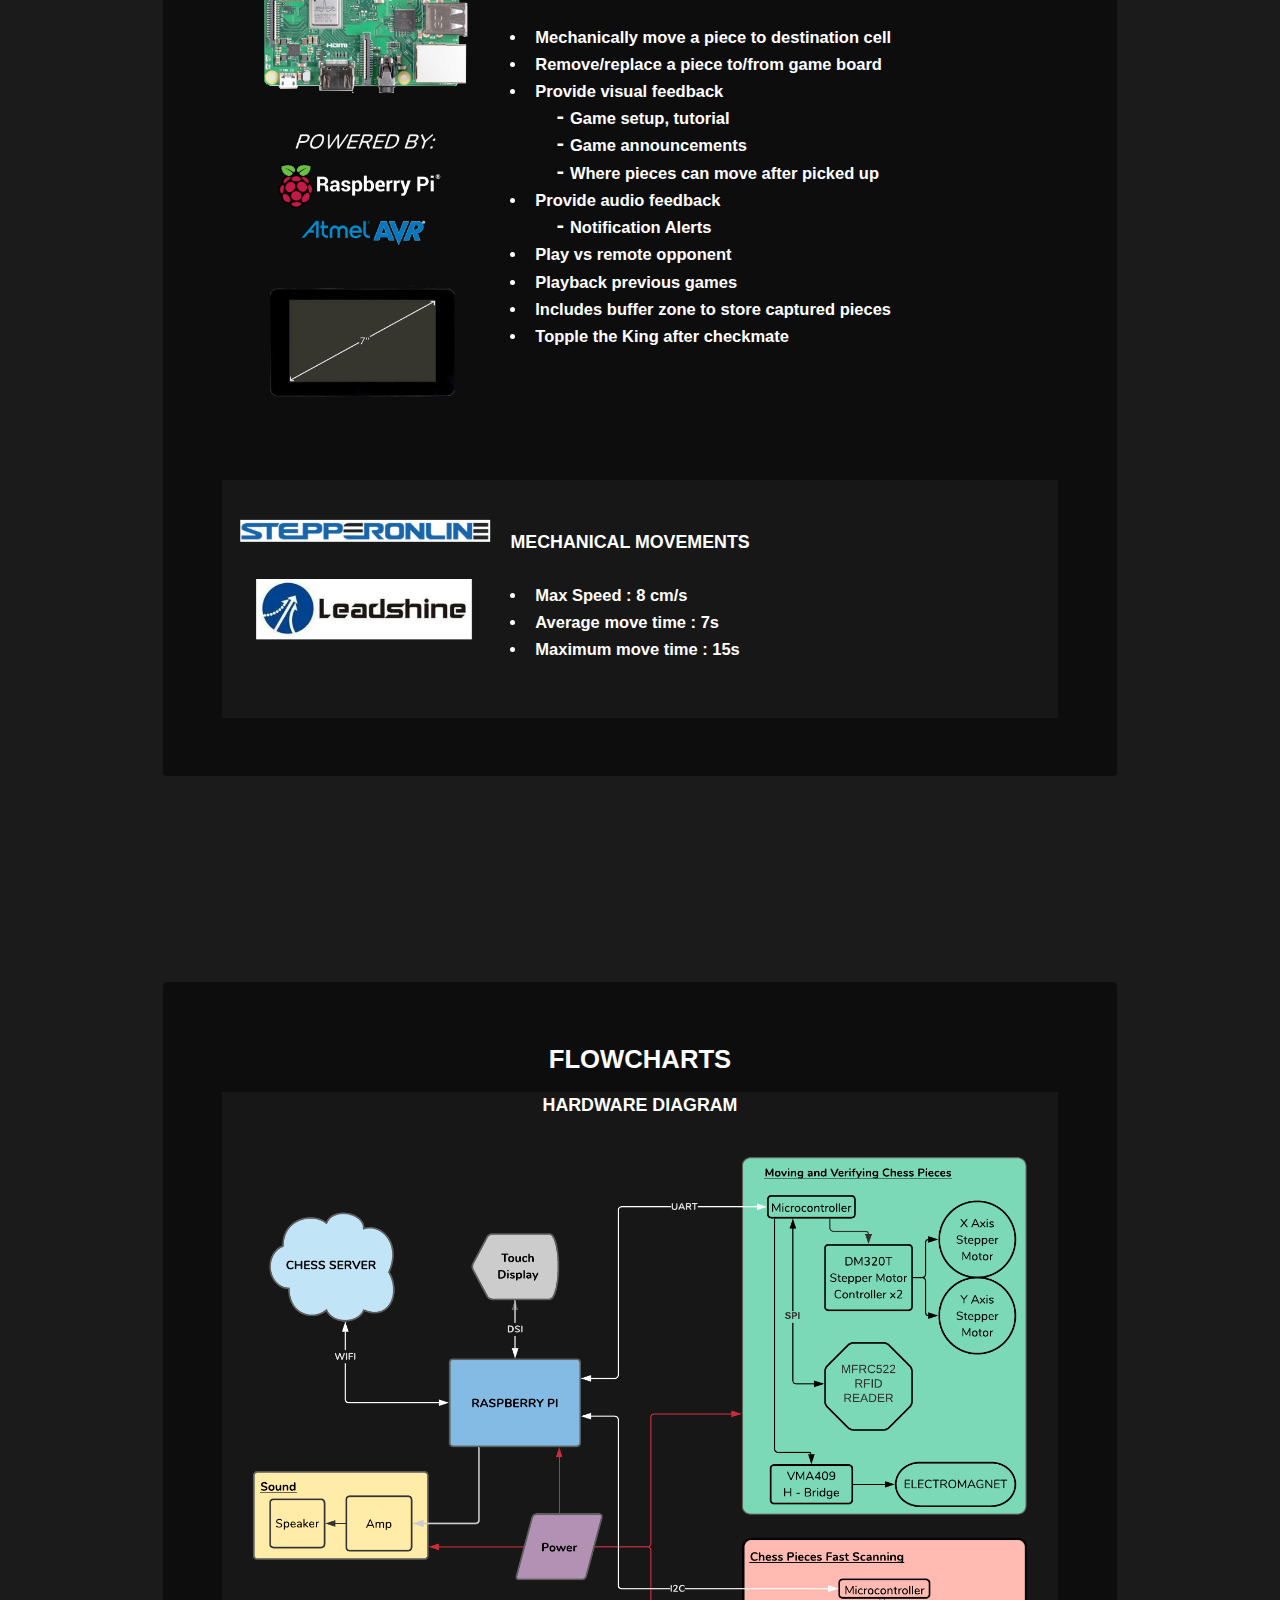
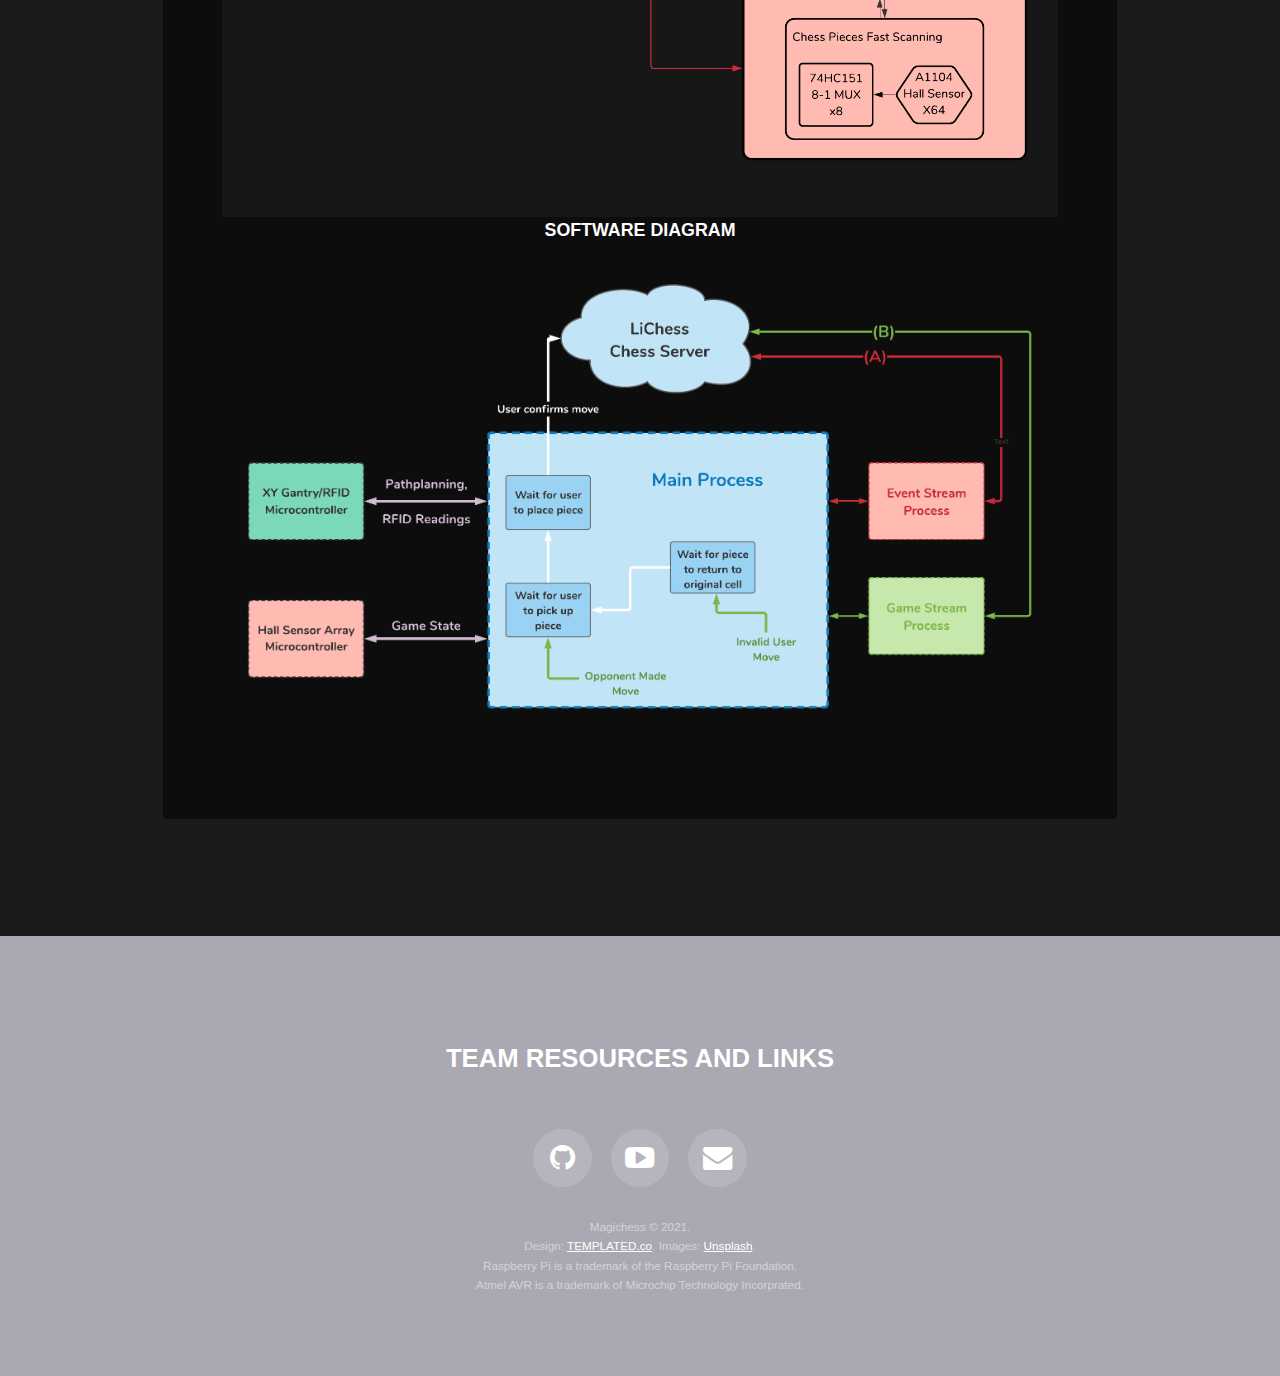
<file: specs.html>
<!DOCTYPE HTML>
<!--
	Road Trip by TEMPLATED
	templated.co @templatedco
	Released for free under the Creative Commons Attribution 3.0 license (templated.co/license)
-->
<html>
	<head>
		<title>Tech Specs</title>
		<meta charset="utf-8" />
		<meta name="viewport" content="width=device-width, initial-scale=1" />
		<link rel="stylesheet" href="assets/css/main.css" />
		<link rel="icon" href="images/chess128.png" type="image/png">
	</head>
	<body class="subpage">
		<!-- Header -->
		<header id="header" class="alt">
			<div class="logo">
				<a href="index.html">
					<span>SDP 21 Team 10</span>
				</a>
			</div>
			<a href="#menu">
				<span>Menu</span>
			</a>
		</header>
		<!-- Nav -->
		<nav id="menu">
			<ul class="links">
				<li>
					<a href="index.html">Home</a>
				</li>
				<li>
					<a href="team.html">Meet the team</a>
				</li>
				<li>
					<a href="howitworks.html">How it works?</a>
				</li>
				<li>
					<a href="specs.html">Tech Specs</a>
				</li>
				<li>
					<a href="design_review.html">Design Reviews</a>
				</li>
				<li>
					<a href="final.html">Final Project</a>
				</li>
			</ul>
		</nav>
		<!-- Main -->
		<section id="head" class="wrapper post bg-img" data-bg="banner3.jpg">
			<div class="inner">
				<article class="box">
					<header>
						<h2>Technical Specifications </h2>
						<blockquote>
							See System Dimensions, Speed, Weight and Features as well as Hardware and Software Block Diagrams.
							</blockquote>
						<br>
							<br>
							</header>
							<footer class="center">
								<a href="#post1" class="button small icon fa-arrow-circle-down">
						See Specs</a>
							</footer>
						</article>
					</div>
				</section>
				<section id="post" class="wrapper bg-img" data-bg="banner3.jpg">
					<div class="inner"style="opacity: 1;">
						<article id="post1" class="box">
							<header>
								<center>
									<h2>System Specifications</h2>
									<p>Technical, Quantitive and Design Agnostic Details of MagiChess </p>
								</center>
							</header>
							<div class="content">
								<div class="table-wrapper">
									<table class="alt">
										<tr>
											<th class = "4u">
												<br />
												<span class="image fit">
													<img src="images/Dimensions.png" alt="3d Render of MagiChess with labelled dimensions" />
												</span>
												<br />
											</th>
											<th>
												<br>
													<h3>
														<br>
			Maximum System Dimensions
			
														</h4>
														<p >
															<ul style = "font-size: 1.25em">
																<li>Length : 34 inches (90 cm) 	</li>
																<li>Width  : 28 inches (71 cm)  </li>
																<li>Height : 8 inches  (20 cm)  </li>
																<li>Weight : 25lbs     (11.3 kg)</li>
															</ul>
														</p>
													</th>
												</tr>
												<tr>
													<th class = "4u">
														<br />
														<span class="image fit">
															<img src="images/SPECS1.png" alt="Image of Raspberry Pi Computer and 7 inch touch display. Powered by Raspberry Pi and Atmel AVR" style="vertical-align : middle;" />
														</span>
														<br />
													</th>
													<th>
														<br>
															<h3>
																<br>
			User Interface
			
																</h4>
																<p>
																	<ul style = "font-size: 1.25em">
																		<li>Mechanically move a piece to destination cell 	</li>
																		<li>Remove/replace a piece to/from game board </li>
																		<li>Provide visual feedback 
																			<br>
				&emsp; &hybull; Game setup, tutorial
																				<br>
				&emsp; &hybull; Game announcements 
																					<br>
				&emsp; &hybull; Where pieces can move after picked up
																					</li>
																					<li>Provide audio feedback
																						<br>
				&emsp; &hybull; Notification Alerts
																						</li>
																						<li>Play vs remote opponent</li>
																						<li>Playback previous games</li>
																						<li>Includes buffer zone to store captured pieces</li>
																						<li>Topple the King after checkmate</li>
																					</ul>
																				</p>
																			</th>
																		</tr>
																		<tr>
																			<th class = "4u">
																				<br />
																				<span class="image fit">
																					<img src="images/OMClogo.png" alt="StepperOnline.com logo and LeadShine Stepper Logo" style="vertical-align : middle;" />
																				</span>
																				<br />
																			</th>
																			<th>
																				<br>
																					<h3>
																						<br>
			Mechanical Movements
			
																						</h4>
																						<p>
																							<ul style = "font-size: 1.25em">
																								<li>Max Speed : 8 cm/s </li>
																								<li>Average move time : 7s</li>
																								<li>Maximum move time : 15s </li>
																							</ul>
																						</p>
																					</th>
																				</tr>
																			</table>
																		</div>
																	</div>
																</article>
															</div>
														</section>
														
														<section id="post" class="wrapper bg-img" data-bg="banner3.jpg">
															<div class="inner"style="opacity: 1;">
																<article id="post2" class="box">
																	<header>
																		<center>
																			<h2>Flowcharts</h2>
																		</center>
																	</header>
																	<div class="content">
																		<div class="table-wrapper">
																			<table class="alt">
																				<tr>
																					<th>
																						<center>
																							<h3>
			Hardware Diagram
			</h3>
																							<span class="image fit">
																								<img src="images/HW Flow.png" alt="Hardware flow diagram" />
																							</span>
																						</center>
																					</th>
																				</tr>
																				<tr>
																					<th>
																						<center>
																							<h3>
			Software Diagram
			</h3>
																							<span class="image fit">
																								<img src="images/SW Flow.png" alt="Software Flow Diagram" />
																							</span>
																						</center>
																					</th>
																				</tr>
																			</table>
																		</div>
																	</div>
																</article>
															</div>
														</section>
														<!-- Footer -->
														<footer id="footer">
															<div class="inner">
																<ul class="icons">
																	<h2>Team Resources And Links</h2>
																	<li>
																		<a href="https://github.com/degugj/lichessTesting" class="icon round fa-github">
																			<span class="label"></span>
																		</a>
																	</li>
																	<li>
																		<a href="https://www.youtube.com/channel/UCYJXzD3qBwgGfacTnuPucgQ" class="icon round fa-youtube-play">
																			<span class="label"></span>
																		</a>
																	</li>
																	<li>
																		<a href="mailto://sdpteam10@gmail.com" class="icon round fa-envelope">
																			<span class="label"></span>
																		</a>
																	</li>
																</ul>
																<div class="copyright">
						 Magichess &copy; 2021. 
																	<br>
						 Design: 
																		<a href="https://templated.co/roadtrip">TEMPLATED.co</a>. Images: 
																		<a href="https://unsplash.com">Unsplash</a>. 
																		<br>
						 
						 
						 Raspberry Pi is a trademark of the Raspberry Pi Foundation.
																			<br>
						 Atmel AVR is a trademark of Microchip Technology Incorprated.
						 
					
																			</div>
																		</div>
																	</footer>
																	<script src="assets/js/jquery.min.js"></script>
																	<script src="assets/js/jquery.scrolly.min.js"></script>
																	<script src="assets/js/jquery.scrollex.min.js"></script>
																	<script src="assets/js/skel.min.js"></script>
																	<script src="assets/js/util.js"></script>
																	<script src="assets/js/main.js"></script>
																</body>
															</html>
</file>
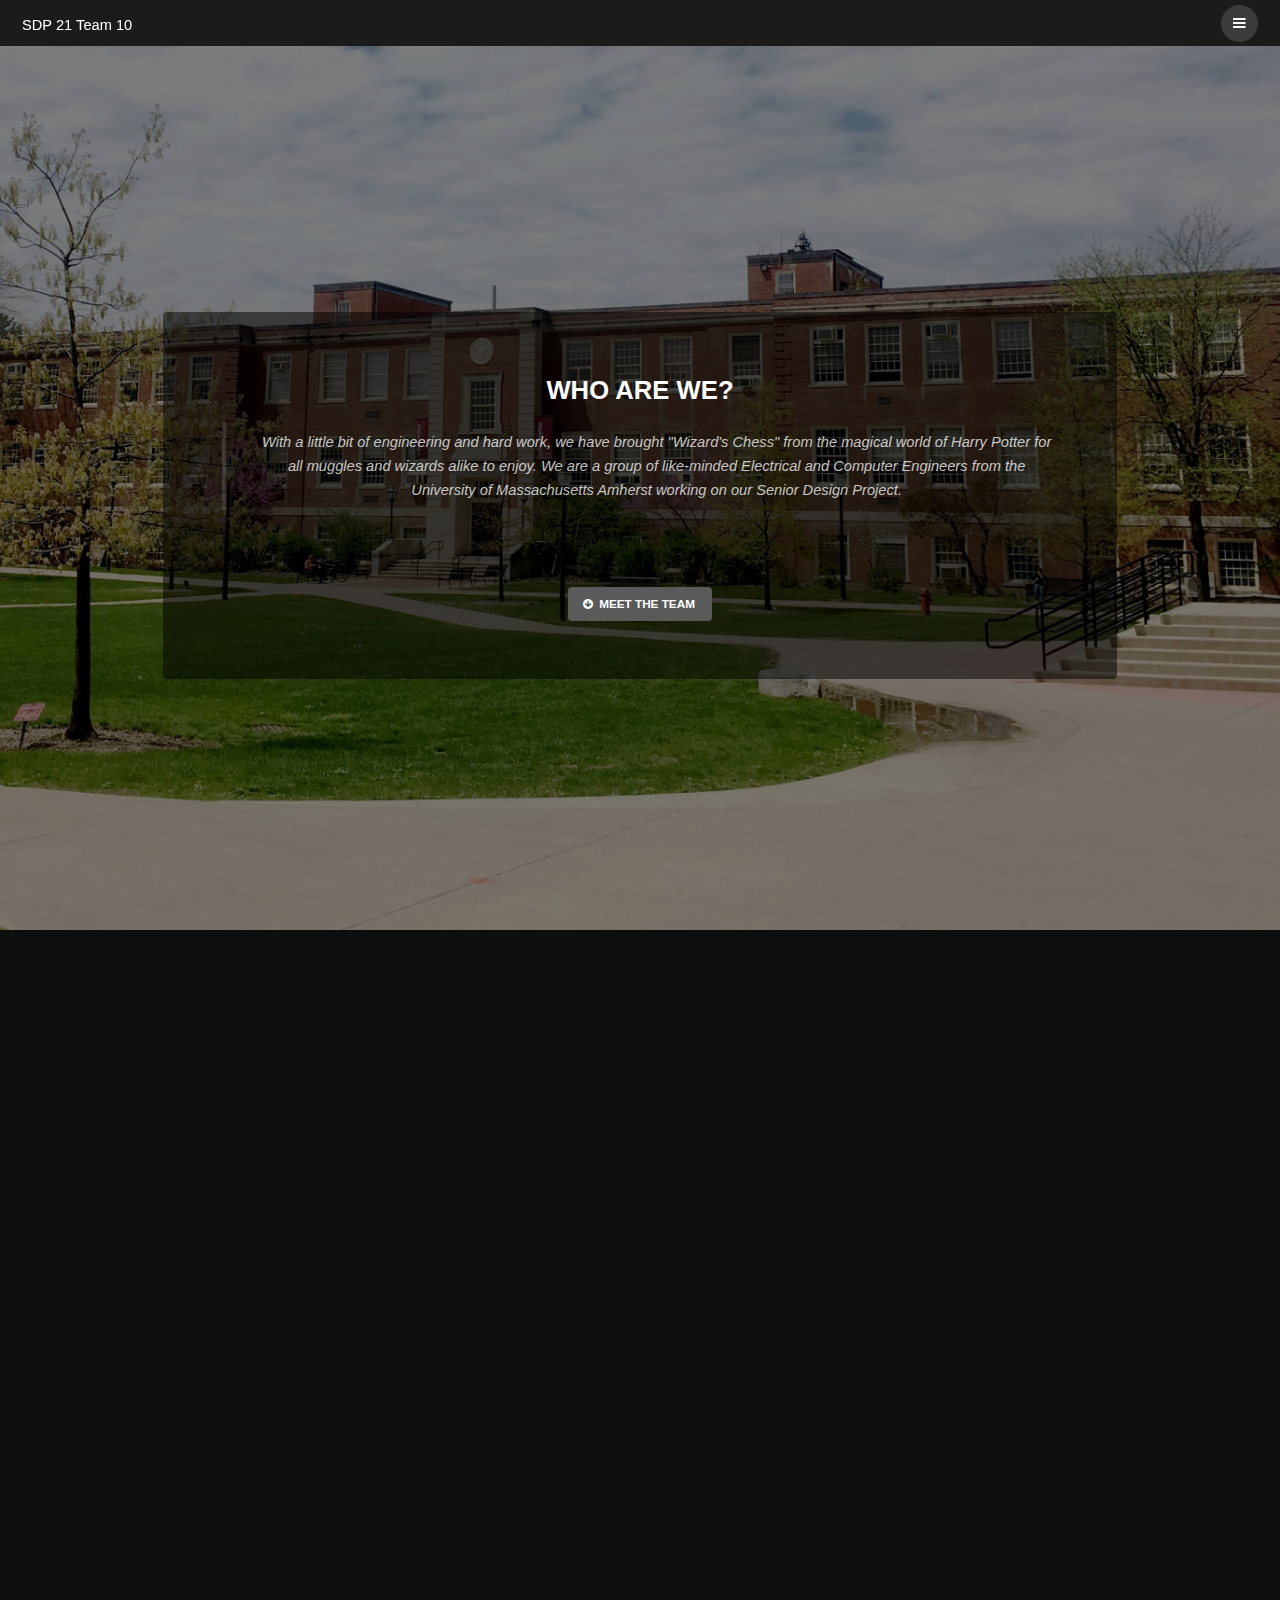
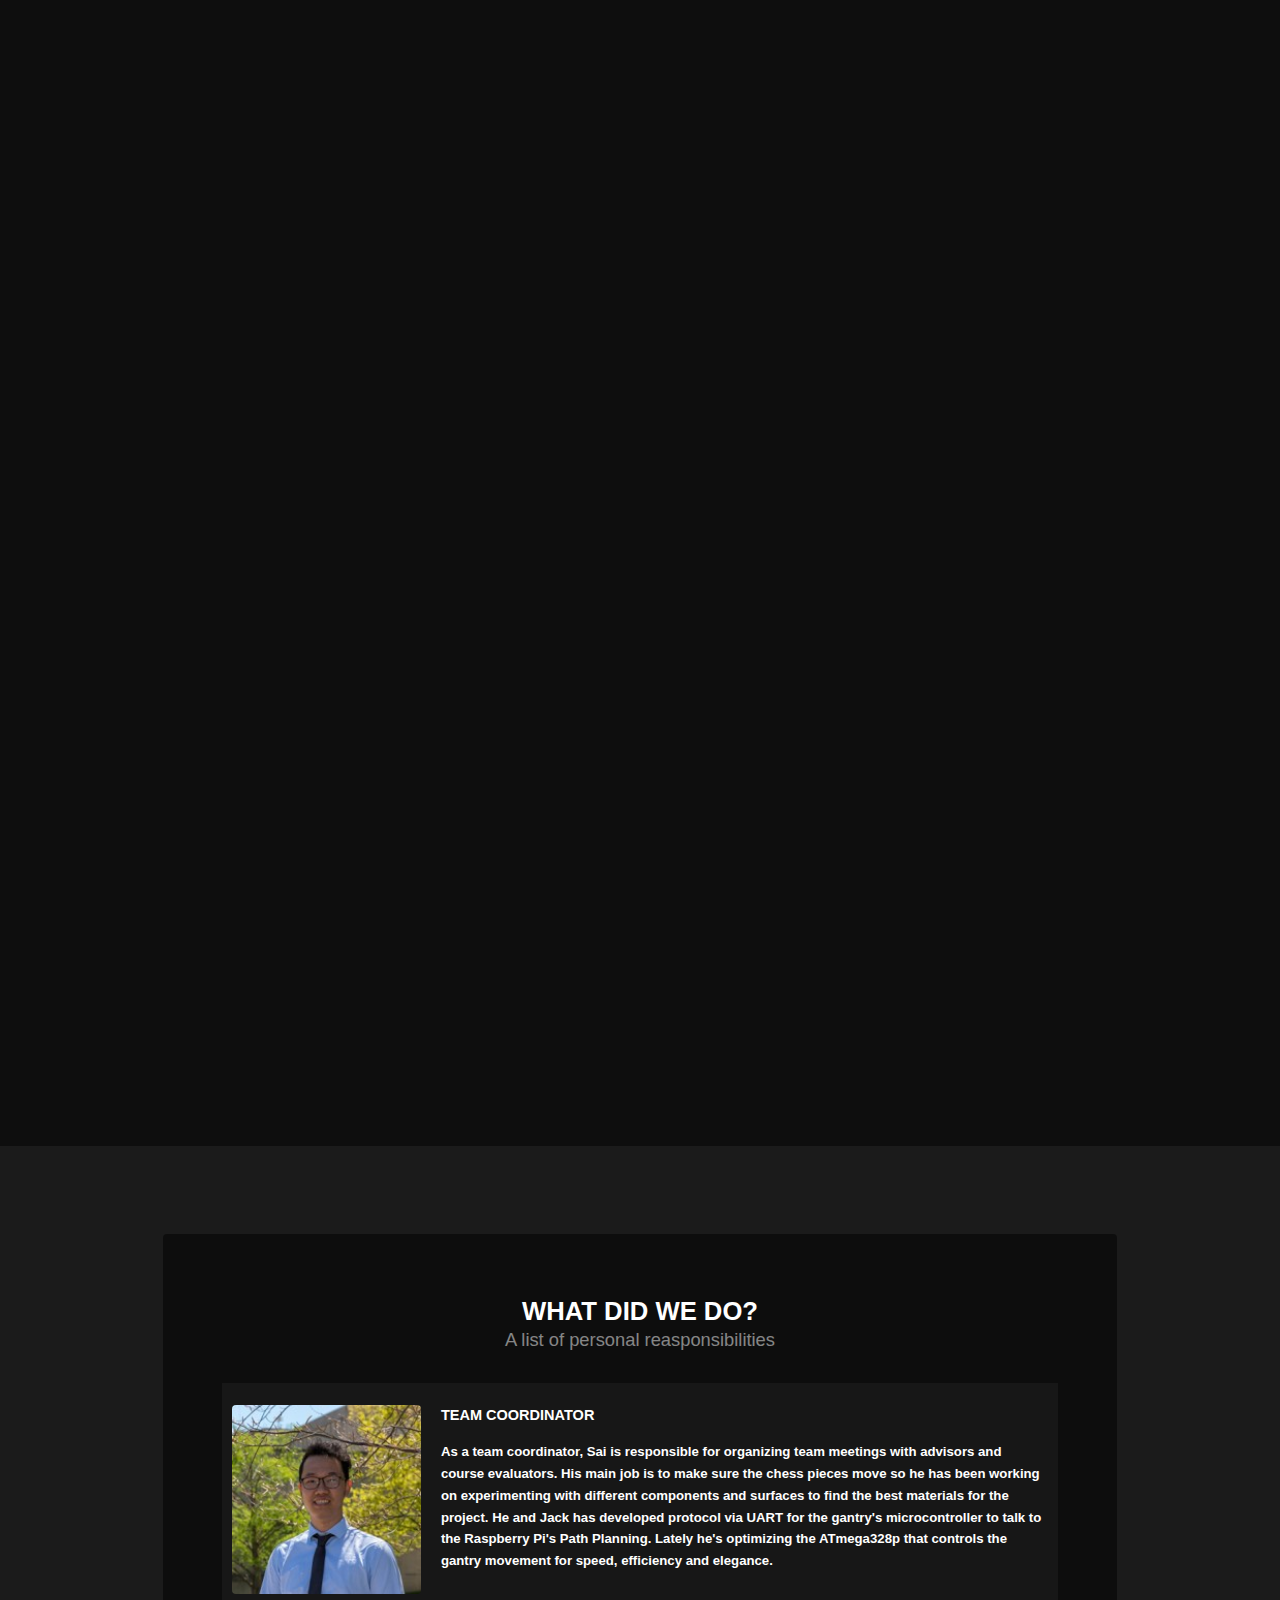
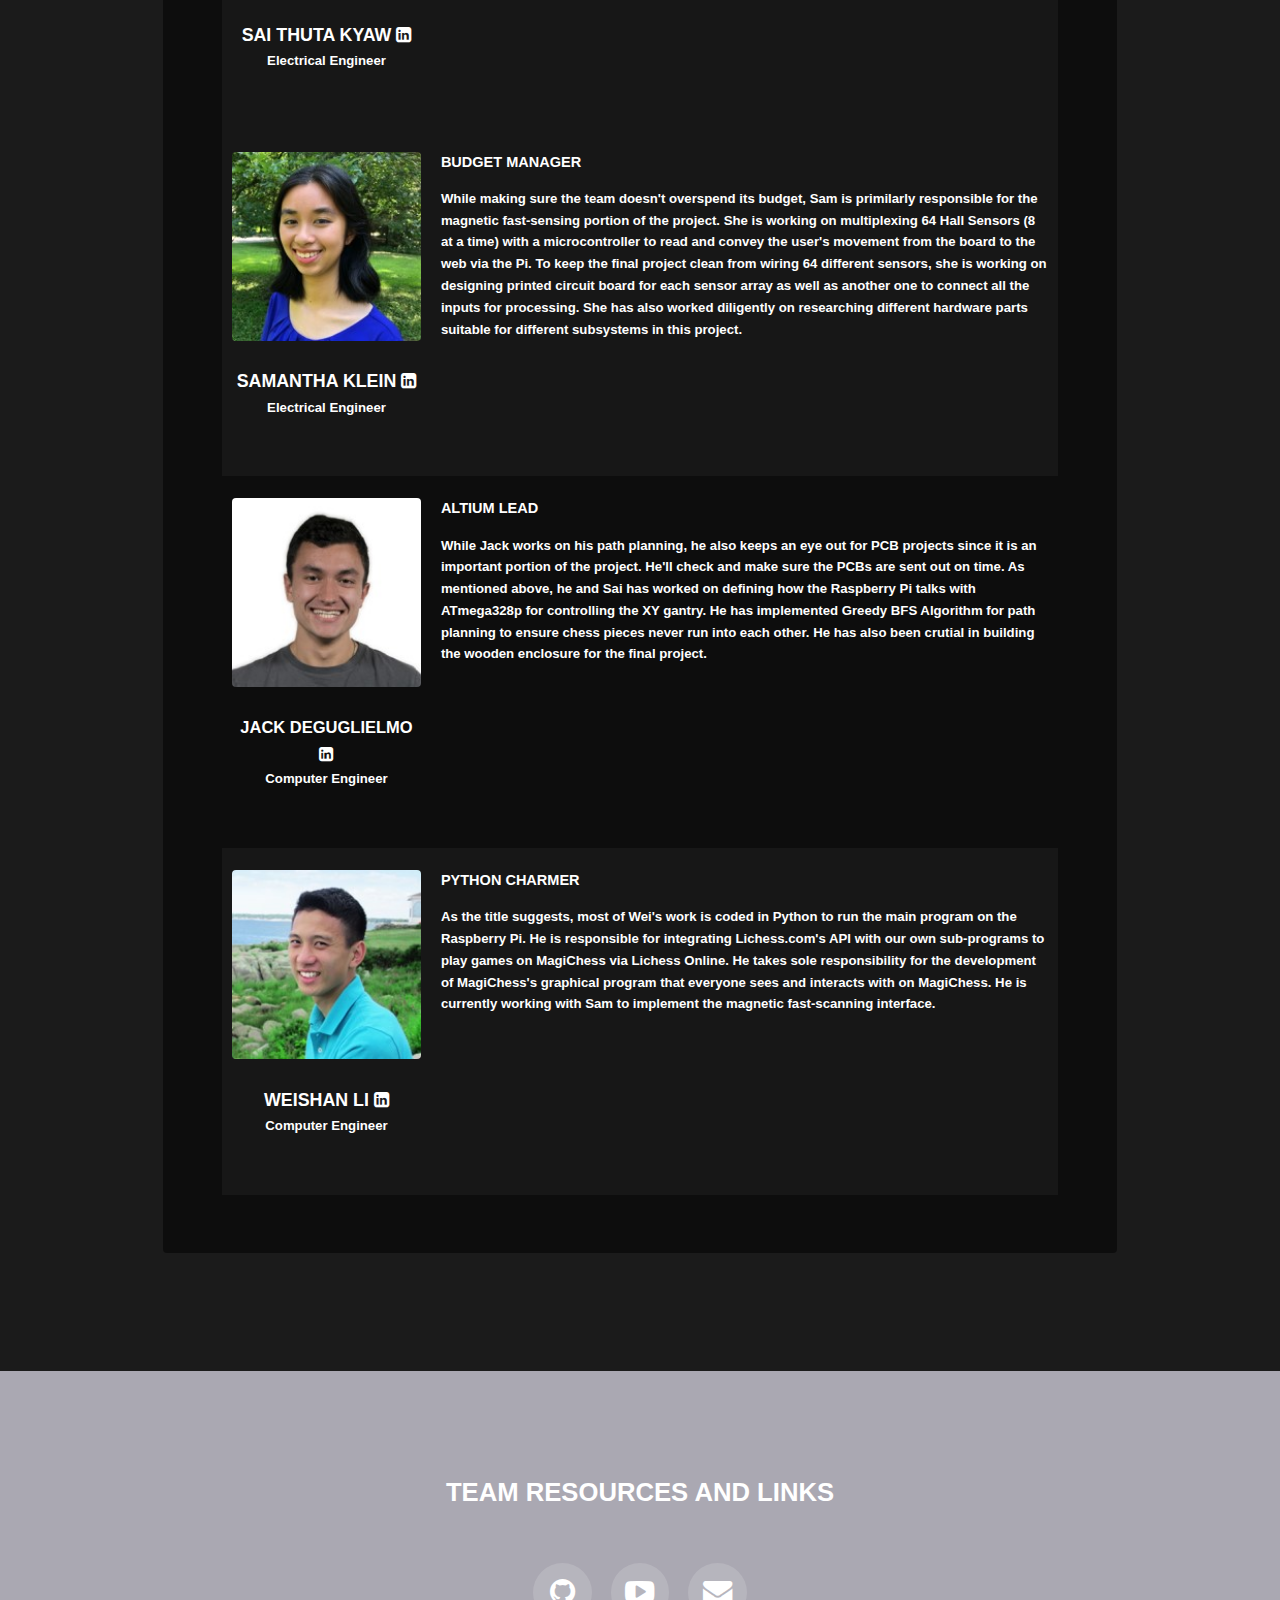
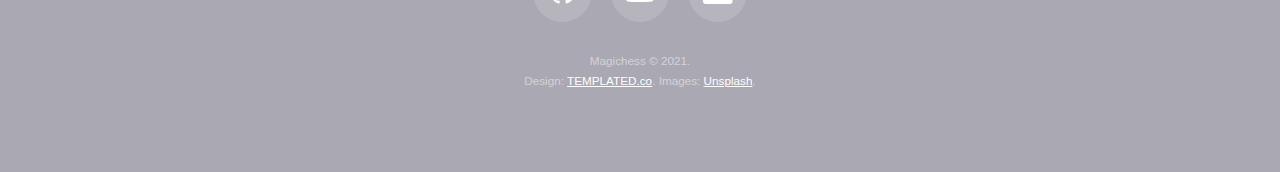
<file: team.html>
<!DOCTYPE HTML>
<!--
	Road Trip by TEMPLATED
	templated.co @templatedco
	Released for free under the Creative Commons Attribution 3.0 license (templated.co/license)
-->
<html>
	<head>
		<title>Meet the Team</title>
		<meta charset="utf-8" />
		<meta name="viewport" content="width=device-width, initial-scale=1" />
		<link rel="stylesheet" href="assets/css/main.css" />
		<link rel="icon" href="images/chess128.png" type="image/png">
	</head>
	<body class="subpage">
		<!-- Header -->
		<header id="header" class="alt">
			<div class="logo">
				<a href="index.html">
					<span>SDP 21 Team 10</span>
				</a>
			</div>
			<a href="#menu">
				<span>Menu</span>
			</a>
		</header>
		<!-- Nav -->
		<nav id="menu">
			<ul class="links">
				<li>
					<a href="index.html">Home</a>
				</li>
				<li>
					<a href="team.html">Meet the team</a>
				</li>
				<li>
					<a href="howitworks.html">How it works?</a>
				</li>
				<li>
					<a href="specs.html">Tech Specs</a>
				</li>
				<li>
					<a href="design_review.html">Design Reviews</a>
				</li>
				<li>
					<a href="final.html">Final Project</a>
				</li>
			</ul>
		</nav>
		<!-- Main -->
		<section id="banner" class="bg-img" data-bg="banner2.jpg">
			<div class="inner box">
				<article>
					<header>
						<h2>Who are we? </h2>
						<blockquote>
							With a little bit of engineering and hard work, we have brought "Wizard's Chess" from the magical world of Harry Potter for all muggles and wizards alike to enjoy. We are a group of like-minded Electrical and Computer Engineers from the University of Massachusetts Amherst working on our Senior Design Project.
							</blockquote>
						<br>
							<br>
							</header>
							<footer class="center">
								<a href="#meetteam" class="button small icon fa-arrow-circle-down">Meet the team</a>
							</footer>
						</article>
					</div>
				</section>
				<div id="meetteam" class="wrapper post bg-img" data-bg="banner2.jpg">
					<div class="inner">
						<div class="box">
							<h2>
			Meet the Minds behind MagiChess
			</h2>
							<p>
			UMass Amherst Electrical and Computer Engineering Class of 2021
			</p>
							<div class="row 50% uniform">
								<div class="3u">
									<span class="image fit">
										<img src="images/Sai.jpg" alt="Photo of Sai" />
									</span>
								</div>
								<div class="3u">
									<span class="image fit">
										<img src="images/Sam.jpg" alt="Photo of Sam" />
									</span>
								</div>
								<div class="3u">
									<span class="image fit">
										<img src="images/Jack.jpg" alt="Photo of Jack" />
									</span>
								</div>
								<div class="3u$">
									<span class="image fit">
										<img src="images/Wei.jpg" alt="Photo of Wei" />
									</span>
								</div>
								<!--Break-->
								<div class="3u">
									<span></span>
									<h3>Sai Thuta Kyaw</h3>
								</div>
								<div class="3u">
									<span></span>
									<h3>Samantha Klein</h3>
								</div>
								<div class="3u">
									<span></span>
									<h3>Jack DeGuglielmo</h3>
								</div>
								<div class="3u$">
									<span></span>
									<h3>Weishan Li</h3>
								</div>
								<div class="3u">
									<i>
									"Although an engineer at heart, Sai loves film photography and cooking"
									</i>
								</div>
								<div class="3u">
									<i>
									"While an engineering major, Sam is also passionate about theater, music, and history"
									</i>
								</div>
								<div class="3u">
									<i>
									"Resident technician for hardware and software, Jack is always down to explore"
									</i>
								</div>
								<div class="3u$">
									<i>
									"Soccer player turned engineer, there is nothing Wei cannot do!"
									</i>
								</div>
							</div>
						</div>
					</div>
				</div>
				<div id="meetadvisor" class="wrapper post bg-img" data-bg="banner2.jpg">
					<div class="inner">
						<div class="box">
							<h2>
			Meet the Advisor behind MagiChess
			</h2>
							<center>
								<div class="center">
									<div class="3u$ center">
										<span class="image fit">
											<img src="images/Shira.jpg" alt="Photo of Shira" />
										</span>
									</div>
									<div class="3u$">
										<span></span>
										<h3>Shira Epstein</h3>
									</div>
									<div class="3u$">
										<h5>Team Advisor</h5>
									</div>
									<div class="4u$">
										<i>
									"As a true maker, Shira is always excited to make something either for herself or to help someone make"
									</i>
									</div>
								</div>
							</center>
						</div>
					</div>
				</div>
				<section id="post" class="wrapper bg-img" data-bg="banner2.jpg">
					<div class="inner">
						<article class="box">
							<header>
								<center>
									<h2>What did we do?</h2>
									<p>A list of personal reasponsibilities</p>
								</center>
							</header>
							<div class="content">
								<div class="table-wrapper">
									<table class="alt">
										<!--Sai-->
										<tr>
											<th class = "3u">
												<br />
												<span class="image fit">
													<img src="images/Sai.jpg" alt="Photo of Sai" />
												</span>
												<center>
													<p>
														<span style = "font-size: 1.35em">
															<a href="https://www.linkedin.com/in/sinethuta/"  style="text-decoration:none" >SAI THUTA KYAW</a>
															<a href="https://www.linkedin.com/in/sinethuta/" class="icon fa-linkedin-square"></a>
															<br>
															</span>
				Electrical Engineer
				
														</p>
													</center>
													<br />
												</th>
												<th>
													<br>
														<h4>
			Team Coordinator
			</h4>
														<p>
			As a team coordinator, Sai is responsible for organizing team meetings with advisors and course evaluators. 
			His main job is to make sure the chess pieces move so he has been working on experimenting with different components and surfaces to find the best materials for the project. 
			He and Jack has developed protocol via UART for the gantry's microcontroller to talk to the Raspberry Pi's Path Planning. Lately he's optimizing the ATmega328p that controls the gantry movement for speed, efficiency and elegance. 
			
			</p>
													</th>
												</tr>
												<tr></tr>
												<!--Sam-->
												<tr>
													<th class = "3u">
														<br />
														<span class="image fit">
															<img src="images/Sam.jpg" alt="Photo of Sam" />
														</span>
														<center>
															<p>
																<span style = "font-size: 1.35em">
																	<a href="https://www.linkedin.com/in/samantha-klein-137933179/"  style="text-decoration:none" >SAMANTHA KLEIN</a>
																	<a href="https://www.linkedin.com/in/samantha-klein-137933179/" class="icon fa-linkedin-square"></a>
																	<br>
																	</span>
				Electrical Engineer
				
																</p>
															</center>
															<br />
														</th>
														<th>
															<br>
																<h4>
			Budget Manager
			</h4>
																<p>
			While making sure the team doesn't overspend its budget, Sam is primilarly responsible for the magnetic fast-sensing portion of the project. 
			She is working on multiplexing 64 Hall Sensors (8 at a time) with a microcontroller to read and convey the user's movement from the board to the web via the Pi. 
			To keep the final project clean from wiring 64 different sensors, she is working on designing printed circuit board for each sensor array as well as another one to connect all the inputs for processing.
			She has also worked diligently on researching different hardware parts suitable for different subsystems in this project. 
			
			</p>
															</th>
														</tr>
														<!--Jack-->
														<tr>
															<th class = "3u">
																<br />
																<span class="image fit">
																	<img src="images/Jack.jpg" alt="Photo of Jack" />
																</span>
																<center>
																	<p>
																		<span style = "font-size: 1.25em">
																			<a href="https://www.linkedin.com/in/jack-deguglielmo-062b1b174/"  style="text-decoration:none" >JACK DEGUGLIELMO</a>
																			<a href="https://www.linkedin.com/in/jack-deguglielmo-062b1b174/" class="icon fa-linkedin-square"></a>
																			<br>
																			</span>
				Computer Engineer
				
																		</p>
																	</center>
																	<br />
																</th>
																<th>
																	<br>
																		<h4>
			Altium Lead
			</h4>
																		<p>
			While Jack works on his path planning, he also keeps an eye out for PCB projects since it is an important portion of the project. He'll check and make sure the PCBs are sent out on time. As mentioned above, he and Sai has worked on defining how the Raspberry Pi talks with ATmega328p for controlling the XY gantry. He has implemented Greedy BFS Algorithm for path planning to ensure chess pieces never run into each other. He has also been crutial in building the wooden enclosure for the final project.
			
			</p>
																	</th>
																</tr>
																<!--Weishan-->
																<tr>
																	<th class = "3u">
																		<br />
																		<span class="image fit">
																			<img src="images/Wei.jpg" alt="Photo of Wei" />
																		</span>
																		<center>
																			<p>
																				<span style = "font-size: 1.35em">
																					<a href="https://www.linkedin.com/in/weishan-li/"  style="text-decoration:none" >WEISHAN LI</a>
																					<a href="https://www.linkedin.com/in/weishan-li/" class="icon fa-linkedin-square"></a>
																					<br>
																					</span>
				Computer Engineer 
				
																				</p>
																			</center>
																			<br />
																		</th>
																		<th>
																			<br>
																				<h4>
			Python Charmer
			</h4>
																				<p>
			As the title suggests, most of Wei's work is coded in Python to run the main program on the Raspberry Pi. He is responsible for integrating Lichess.com's API with our own sub-programs to play games on MagiChess via Lichess Online. He takes sole responsibility for the development of MagiChess's graphical program that everyone sees and interacts with on MagiChess. He is currently working with Sam to implement the magnetic fast-scanning interface.
			
			</p>
																			</th>
																		</tr>
																	</table>
																</div>
															</div>
														</article>
													</div>
												</section>
												<!-- Footer -->
												<footer id="footer">
													<div class="inner">
														<ul class="icons">
															<h2>Team Resources And Links</h2>
															<li>
																<a href="https://github.com/degugj/lichessTesting" class="icon round fa-github">
																	<span class="label"></span>
																</a>
															</li>
															<li>
																<a href="https://www.youtube.com/channel/UCYJXzD3qBwgGfacTnuPucgQ" class="icon round fa-youtube-play">
																	<span class="label"></span>
																</a>
															</li>
															<li>
																<a href="mailto://sdpteam10@gmail.com" class="icon round fa-envelope">
																	<span class="label"></span>
																</a>
															</li>
														</ul>
														<div class="copyright">
						 Magichess &copy; 2021. 
															<br>
						 Design: 
																<a href="https://templated.co/roadtrip">TEMPLATED.co</a>. Images: 
																<a href="https://unsplash.com">Unsplash</a>.

						 
					
															</div>
														</div>
													</footer>
													<script src="assets/js/jquery.min.js"></script>
													<script src="assets/js/jquery.scrolly.min.js"></script>
													<script src="assets/js/jquery.scrollex.min.js"></script>
													<script src="assets/js/skel.min.js"></script>
													<script src="assets/js/util.js"></script>
													<script src="assets/js/main.js"></script>
												</body>
											</html>
</file>
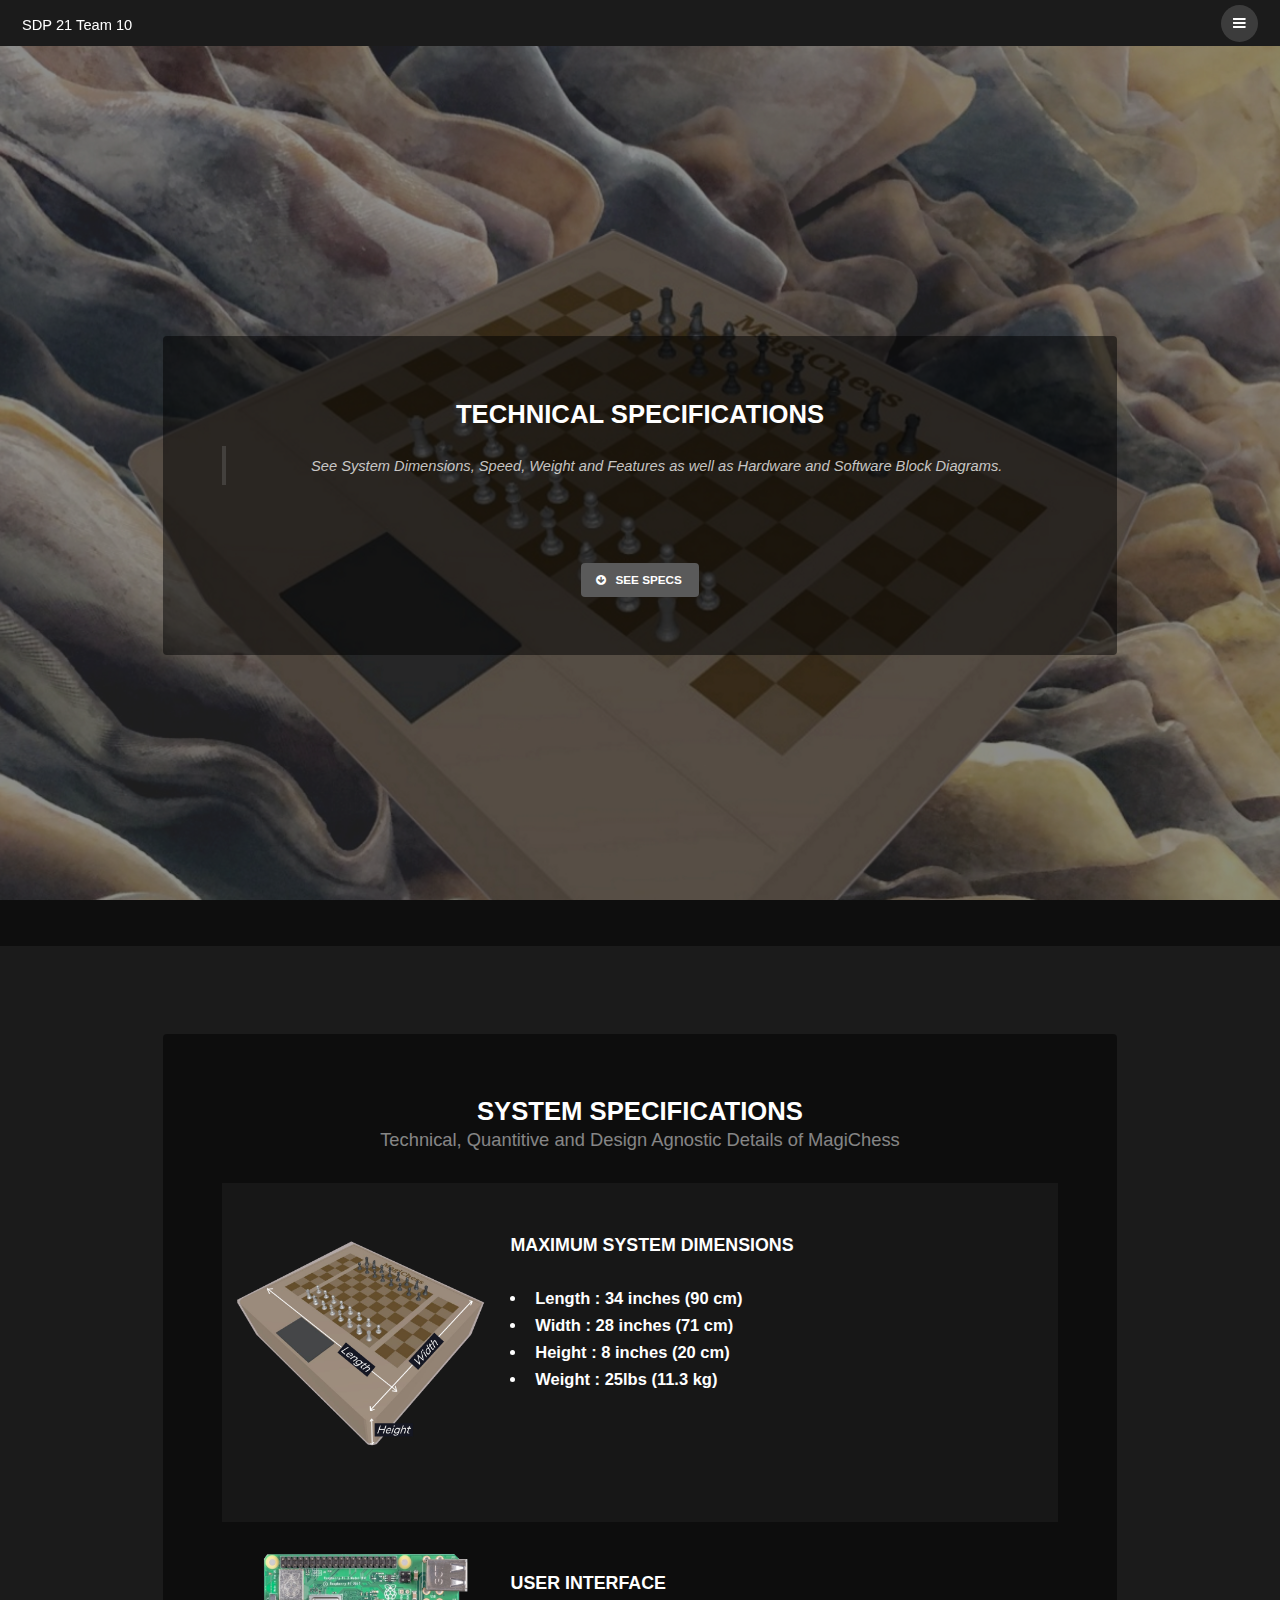
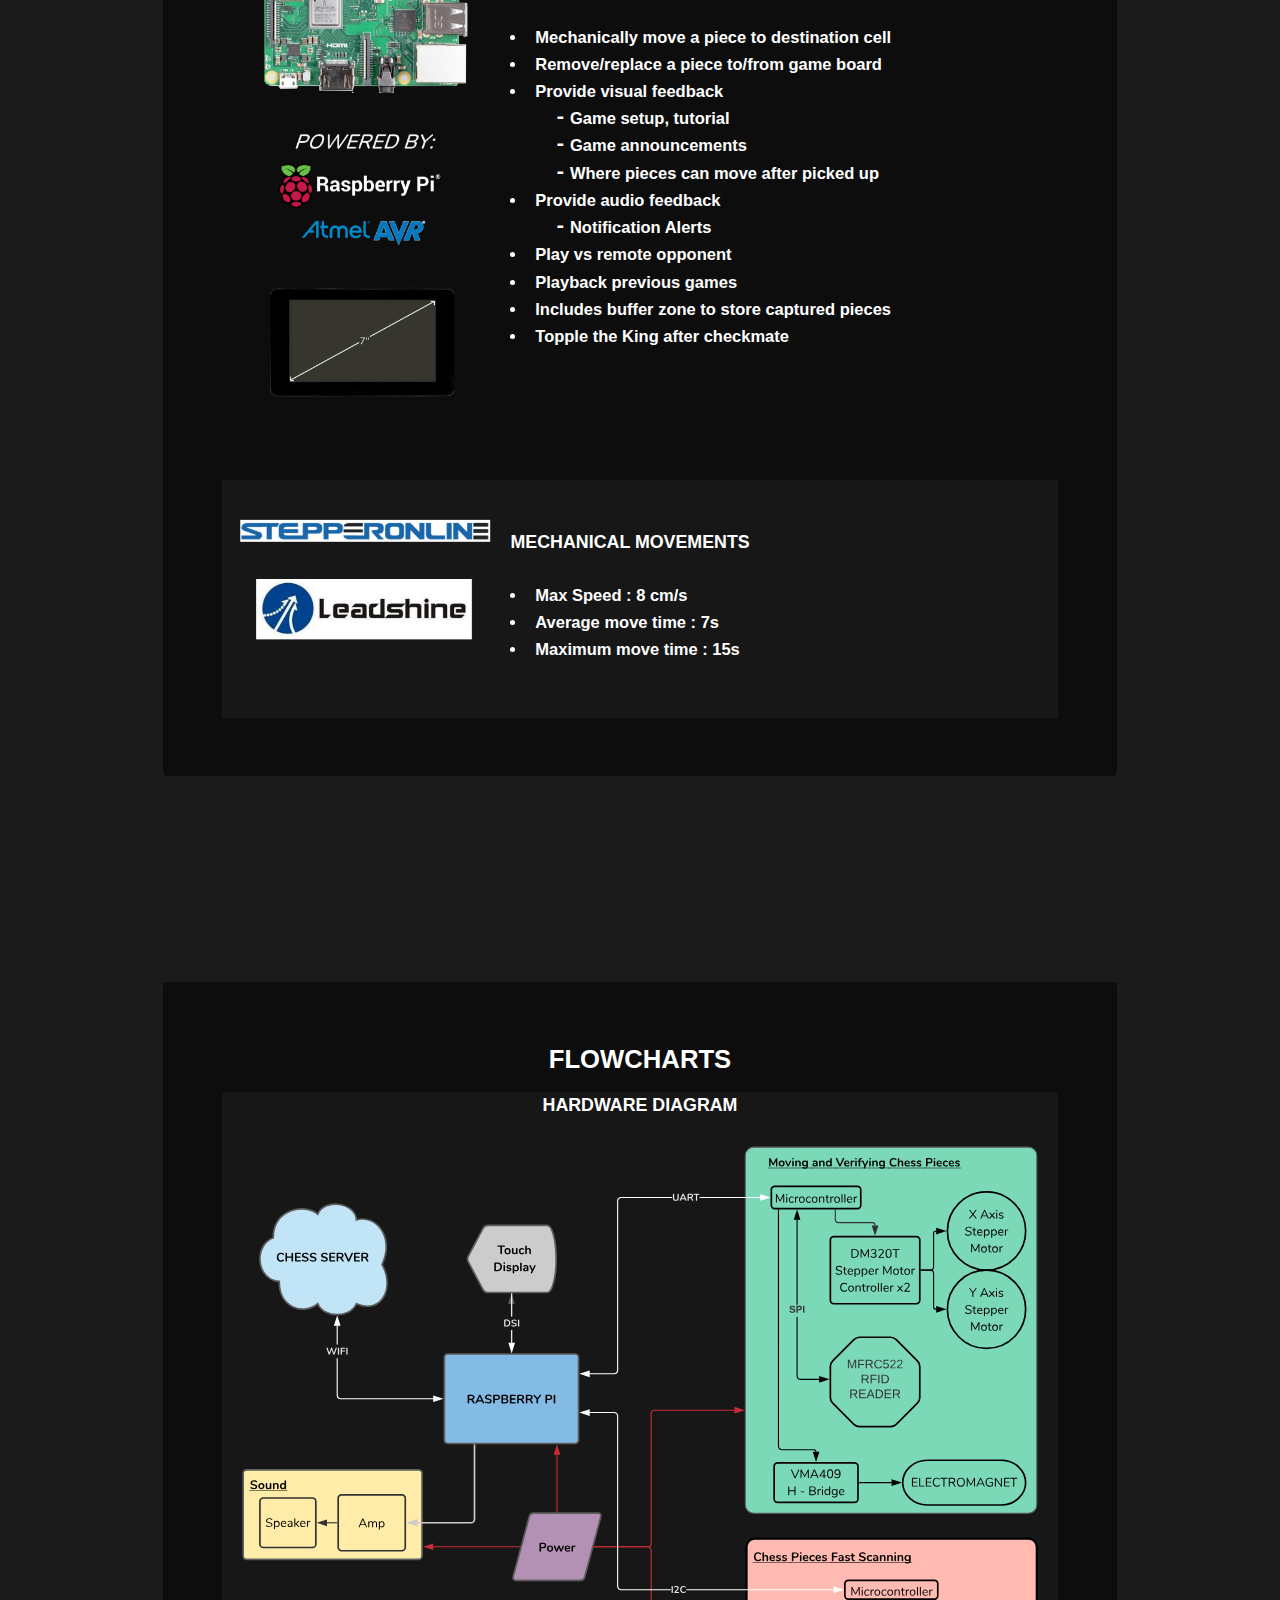
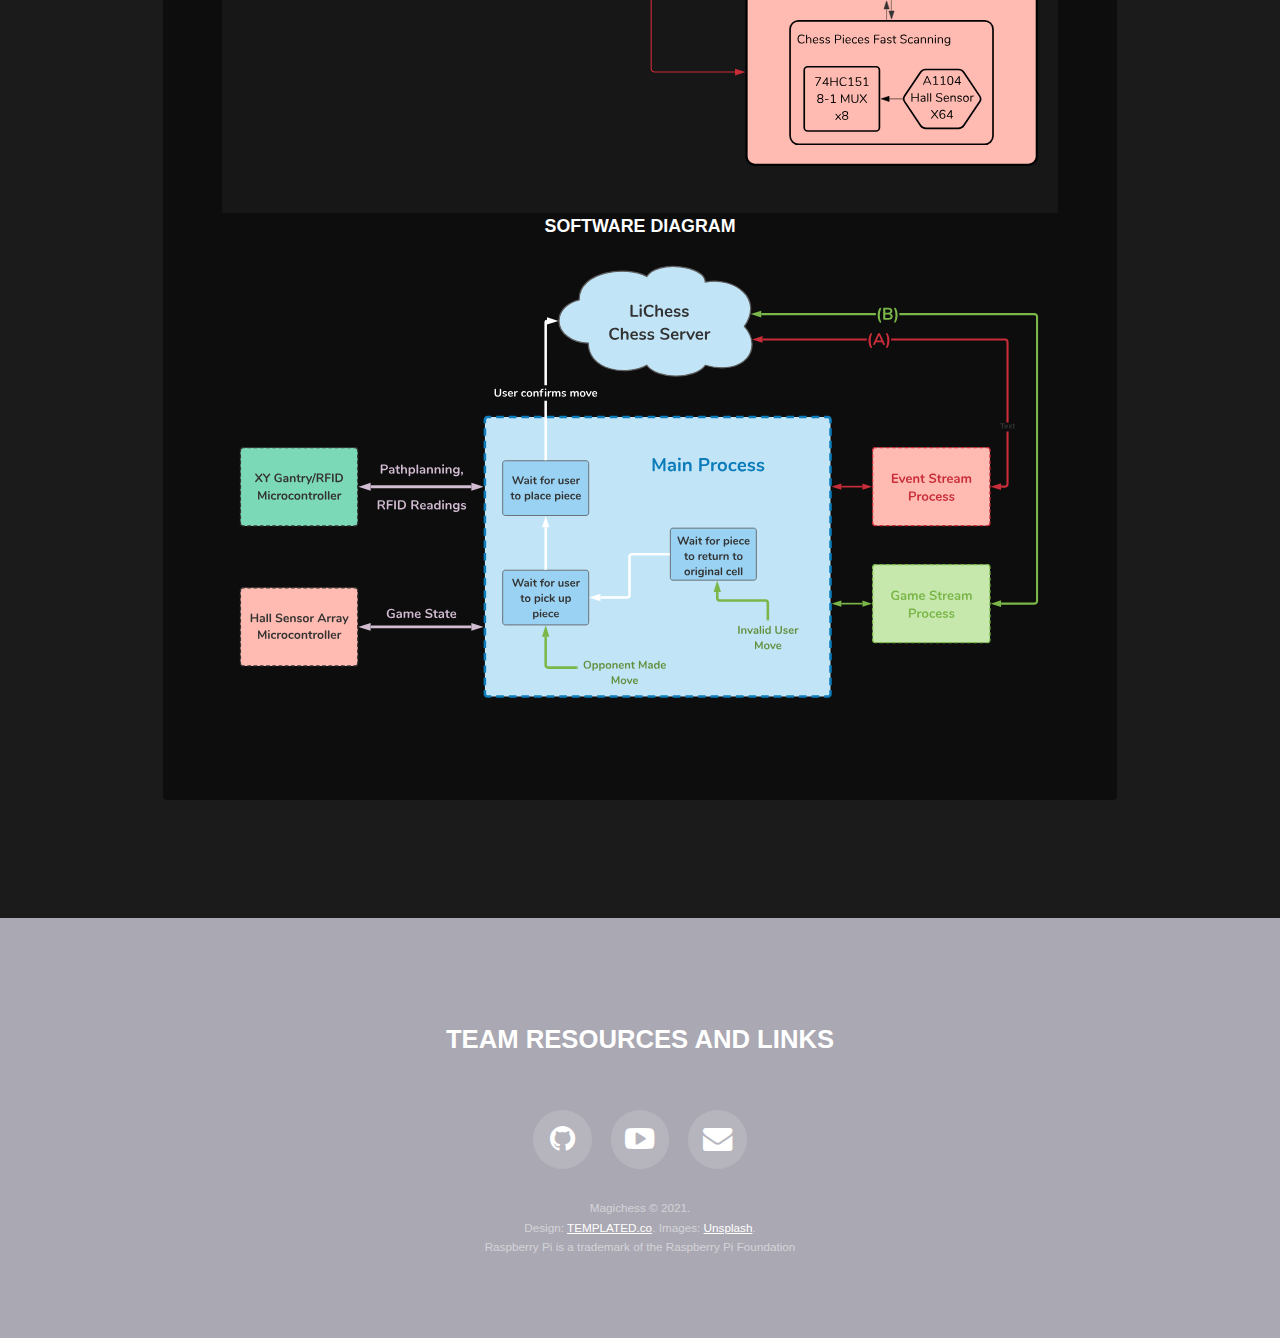
<file: Template.html>
<!DOCTYPE HTML>
<!--
	Road Trip by TEMPLATED
	templated.co @templatedco
	Released for free under the Creative Commons Attribution 3.0 license (templated.co/license)
-->
<html>
	<head>
		<title>Tech Specs</title>
		<meta charset="utf-8" />
		<meta name="viewport" content="width=device-width, initial-scale=1" />
		<link rel="stylesheet" href="assets/css/main.css" />
	</head>
	
	<body class="subpage">

		<!-- Header -->
			<header id="header" class="alt">
				<div class="logo"><a href="index.html"><span>SDP 21 Team 10</span></a></div>
				<a href="#menu"><span>Menu</span></a>
			</header>

		<!-- Nav -->
			<nav id="menu">
				<ul class="links">
					<li><a href="index.html">Home</a></li>
					<li><a href="team.html">Meet the team</a></li>
					<li><a href="specs.html">Tech Specs</a></li>
					<li><a href="design_review.html">Design Reviews</a></li>
					<li><a href="final.html">Final Project</a></li>
				</ul>
			</nav>


		<!-- Main -->
		<section id="head" class="wrapper post bg-img" data-bg="banner3.jpg">
				<div class="inner">
					<article class="box">
						<header>
							<h2>Technical Specifications </h2>
							<blockquote>
							See System Dimensions, Speed, Weight and Features as well as Hardware and Software Block Diagrams.
							</blockquote>
						<br><br>
						</header>
					
					
				
						<footer class="center">
						<a href="#post1" class="button small icon fa-arrow-circle-down">
						See Specs</a>
						</footer>
					</article>
				</div>
		</section>
			
		

		
		
<section id="post" class="wrapper bg-img" data-bg="banner3.jpg">
				<div class="inner"style="opacity: 1;">
					<article id="post1" class="box">
						<header>
							<center>
							<h2>System Specifications</h2>
							<p>Technical, Quantitive and Design Agnostic Details of MagiChess </p>
							</center>
						</header>
	<div class="content">
		<div class="table-wrapper">
		<table class="alt">
			
			<tr>
			
			<th class = "4u">
			<br />
			<span class="image fit">
			<img src="images/Dimensions.png" alt="3d Render of MagiChess with labelled dimensions" />
			</span>
	
			<br />
			</th>
			<th>
			<br>
			<h3>
			<br>
			Maximum System Dimensions
			</h4>
			<p >
			<ul style = "font-size: 1.25em">

			<li>Length : 34 inches (90 cm) 	</li>
			<li>Width  : 28 inches (71 cm)  </li>
			<li>Height : 8 inches  (20 cm)  </li>
			<li>Weight : 25lbs     (11.3 kg)</li>

			</ul>
			
			</p>
			</th>							
			</tr>
			
			
			<tr>
			
			<th class = "4u">
			<br />
			<span class="image fit">
			<img src="images/SPECS1.png" alt="3d Render of MagiChess with labelled dimensions" style="vertical-align : middle;" />
			</span>
	
			<br />
			</th>
			<th>
			<br>
			<h3>
			<br>
			User Interface
			</h4>
			<p>
			<ul style = "font-size: 1.25em">

			<li>Mechanically move a piece to destination cell 	</li>
			<li>Remove/replace a piece to/from game board </li>
			<li>Provide visual feedback <br>
				&emsp; &hybull; Game setup, tutorial<br>
				&emsp; &hybull; Game announcements <br>
				&emsp; &hybull; Where pieces can move after picked up</li>
			<li>Provide audio feedback<br>
				&emsp; &hybull; Notification Alerts</li>		
			<li>Play vs remote opponent</li>
			<li>Playback previous games</li>
			<li>Includes buffer zone to store captured pieces</li>
			<li>Topple the King after checkmate</li>

			</ul>

		
		
			</p>
			</th>							
			</tr>
					
			<tr>
			
			<th class = "4u">
			<br />
			<span class="image fit">
			<img src="images/OMClogo.png" alt="3d Render of MagiChess with labelled dimensions" style="vertical-align : middle;" />
			</span>
	
			<br />
			</th>
			<th>
			<br>
			<h3>
			<br>
			Mechanical Movements
			</h4>
			<p>
			<ul style = "font-size: 1.25em">

			<li>Max Speed : 8 cm/s </li>
			<li>Average move time : 7s</li>
			<li>Maximum move time : 15s </li>

			</ul>
			</p>
			</th>							
			</tr>
		</table>
		</div>
						
		</div>
					</article>
				</div>
		</section>


<section id="post" class="wrapper bg-img" data-bg="banner3.jpg">
				
				<div class="inner"style="opacity: 1;">
					<article id="post2" class="box">
						<header>
							<center>
							<h2>Flowcharts</h2>
							
							</center>
						</header>
	<div class="content">
		<div class="table-wrapper">
		<table class="alt">
			
			<tr>
			
			<th>
			<center>
			<h3>
			Hardware Diagram
			</h3>
			<span class="image fit">
			
			<img src="images/HW Flow.svg" alt="3d Render of MagiChess with labelled dimensions" />
			
			</span>
			</center>
			
			</th>
									
			</tr>
			
						<tr>
			
			<th>
			<center>
			<h3>
			Software Diagram
			</h3>
			<span class="image fit">
			
			<img src="images/SW Flow.svg" alt="3d Render of MagiChess with labelled dimensions" />
			
			</span>
			</center>
			
			</th>
									
			</tr>
			
			
		</table>
		</div>
						
		</div>
					</article>
				</div>
		</section>



		

		
		<!-- Footer -->
			<footer id="footer">
				<div class="inner">

					
					<ul class="icons">
					<h2>Team Resources And Links</h2>
						<li><a href="https://github.com/degugj/lichessTesting" class="icon round fa-github"><span class="label"></span></a></li>
						<li><a href="https://www.youtube.com/channel/UCYJXzD3qBwgGfacTnuPucgQ" class="icon round fa-youtube-play"><span class="label"></span></a></li>
						<li><a href="mailto://sdpteam10@gmail.com" class="icon round fa-envelope"><span class="label"></span></a></li>
					</ul>

					<div class="copyright">
						 Magichess &copy; 2021. <br>
						 Design: <a href="https://templated.co/roadtrip">TEMPLATED.co</a>. Images: <a href="https://unsplash.com">Unsplash</a>. <br>
						 
						 
						 Raspberry Pi is a trademark of the Raspberry Pi Foundation

						 
					</div>

				</div>
			</footer>
			<script src="assets/js/jquery.min.js"></script>
			<script src="assets/js/jquery.scrolly.min.js"></script>
			<script src="assets/js/jquery.scrollex.min.js"></script>
			<script src="assets/js/skel.min.js"></script>
			<script src="assets/js/util.js"></script>
			<script src="assets/js/main.js"></script>
			
	</body>	
</html>
</file>
<file: assets/css/main.css>
@charset "UTF-8";
@import url(font-awesome.min.css);
@import url("https://fonts.googleapis.com/css?family=Lobster|Open+Sans:300,400,600,700,800");

/*
	Road Trip by TEMPLATED
	templated.co @templatedco
	Released for free under the Creative Commons Attribution 3.0 license (templated.co/license)
*/

/* Reset */

	html, body, div, span, applet, object, iframe, h1, h2, h3, h4, h5, h6, p, blockquote, pre, a, abbr, acronym, address, big, cite, code, del, dfn, em, img, ins, kbd, q, s, samp, small, strike, strong, sub, sup, tt, var, b, u, i, center, dl, dt, dd, ol, ul, li, fieldset, form, label, legend, table, caption, tbody, tfoot, thead, tr, th, td, article, aside, canvas, details, embed, figure, figcaption, footer, header, hgroup, menu, nav, output, ruby, section, summary, time, mark, audio, video {
		margin: 0;
		padding: 0;
		border: 0;
		font-size: 100%;
		font-family: "Nunito", sans-serif;
		vertical-align: baseline;
	}

	article, aside, details, figcaption, figure, footer, header, hgroup, menu, nav, section {
		display: block;
	}

	body {
		line-height: 1;
	}

	ol, ul {
		list-style: none;
	}

	blockquote, q {
		quotes: none;
	}

	blockquote:before, blockquote:after, q:before, q:after {
		content: '';
		content: none;
	}

	table {
		border-collapse: collapse;
		border-spacing: 0;
	}

	body {
		-webkit-text-size-adjust: none;
	}

/* Box Model */

	*, *:before, *:after {
		-moz-box-sizing: border-box;
		-webkit-box-sizing: border-box;
		box-sizing: border-box;
	}

/* Containers */

	.container {
		margin-left: auto;
		margin-right: auto;
	}

	.container.\31 25\25 {
		width: 100%;
		max-width: 100em;
		min-width: 80em;
	}

	.container.\37 5\25 {
		width: 60em;
	}

	.container.\35 0\25 {
		width: 40em;
	}

	.container.\32 5\25 {
		width: 20em;
	}

	.container {
		width: 80em;
	}

	@media screen and (max-width: 1680px) {

		.container.\31 25\25 {
			width: 100%;
			max-width: 100em;
			min-width: 80em;
		}

		.container.\37 5\25 {
			width: 60em;
		}

		.container.\35 0\25 {
			width: 40em;
		}

		.container.\32 5\25 {
			width: 20em;
		}

		.container {
			width: 80em;
		}

	}

	@media screen and (max-width: 1280px) {

		.container.\31 25\25 {
			width: 100%;
			max-width: 81.25em;
			min-width: 65em;
		}

		.container.\37 5\25 {
			width: 48.75em;
		}

		.container.\35 0\25 {
			width: 32.5em;
		}

		.container.\32 5\25 {
			width: 16.25em;
		}

		.container {
			width: 65em;
		}

	}

	@media screen and (max-width: 980px) {

		.container.\31 25\25 {
			width: 100%;
			max-width: 112.5%;
			min-width: 90%;
		}

		.container.\37 5\25 {
			width: 67.5%;
		}

		.container.\35 0\25 {
			width: 45%;
		}

		.container.\32 5\25 {
			width: 22.5%;
		}

		.container {
			width: 90%;
		}

	}

	@media screen and (max-width: 736px) {

		.container.\31 25\25 {
			width: 100%;
			max-width: 112.5%;
			min-width: 90%;
		}

		.container.\37 5\25 {
			width: 67.5%;
		}

		.container.\35 0\25 {
			width: 45%;
		}

		.container.\32 5\25 {
			width: 22.5%;
		}

		.container {
			width: 90% !important;
		}

	}

	@media screen and (max-width: 480px) {

		.container.\31 25\25 {
			width: 100%;
			max-width: 112.5%;
			min-width: 90%;
		}

		.container.\37 5\25 {
			width: 67.5%;
		}

		.container.\35 0\25 {
			width: 45%;
		}

		.container.\32 5\25 {
			width: 22.5%;
		}

		.container {
			width: 90% !important;
		}

	}

/* Grid */

	.row {
		border-bottom: solid 1px transparent;
		-moz-box-sizing: border-box;
		-webkit-box-sizing: border-box;
		box-sizing: border-box;
	}

	.row > * {
		float: left;
		-moz-box-sizing: border-box;
		-webkit-box-sizing: border-box;
		box-sizing: border-box;
	}

	.row:after, .row:before {
		content: '';
		display: block;
		clear: both;
		height: 0;
	}

	.row.uniform > * > :first-child {
		margin-top: 0;
	}

	.row.uniform > * > :last-child {
		margin-bottom: 0;
	}

	.row.\30 \25 > * {
		padding: 0 0 0 0em;
	}

	.row.\30 \25 {
		margin: 0 0 -1px 0em;
	}

	.row.uniform.\30 \25 > * {
		padding: 0em 0 0 0em;
	}

	.row.uniform.\30 \25 {
		margin: 0em 0 -1px 0em;
	}

	.row > * {
		padding: 0 0 0 2em;
	}

	.row {
		margin: 0 0 -1px -2em;
	}

	.row.uniform > * {
		padding: 2em 0 0 2em;
	}

	.row.uniform {
		margin: -2em 0 -1px -2em;
	}

	.row.\32 00\25 > * {
		padding: 0 0 0 4em;
	}

	.row.\32 00\25 {
		margin: 0 0 -1px -4em;
	}

	.row.uniform.\32 00\25 > * {
		padding: 4em 0 0 4em;
	}

	.row.uniform.\32 00\25 {
		margin: -4em 0 -1px -4em;
	}

	.row.\31 50\25 > * {
		padding: 0 0 0 3em;
	}

	.row.\31 50\25 {
		margin: 0 0 -1px -3em;
	}

	.row.uniform.\31 50\25 > * {
		padding: 3em 0 0 3em;
	}

	.row.uniform.\31 50\25 {
		margin: -3em 0 -1px -3em;
	}

	.row.\35 0\25 > * {
		padding: 0 0 0 1em;
	}

	.row.\35 0\25 {
		margin: 0 0 -1px -1em;
	}

	.row.uniform.\35 0\25 > * {
		padding: 1em 0 0 1em;
	}

	.row.uniform.\35 0\25 {
		margin: -1em 0 -1px -1em;
	}

	.row.\32 5\25 > * {
		padding: 0 0 0 0.5em;
	}

	.row.\32 5\25 {
		margin: 0 0 -1px -0.5em;
	}

	.row.uniform.\32 5\25 > * {
		padding: 0.5em 0 0 0.5em;
	}

	.row.uniform.\32 5\25 {
		margin: -0.5em 0 -1px -0.5em;
	}

	.\31 2u, .\31 2u\24 {
		width: 100%;
		clear: none;
		margin-left: 0;
	}

	.\31 1u, .\31 1u\24 {
		width: 91.6666666667%;
		clear: none;
		margin-left: 0;
	}

	.\31 0u, .\31 0u\24 {
		width: 83.3333333333%;
		clear: none;
		margin-left: 0;
	}

	.\39 u, .\39 u\24 {
		width: 75%;
		clear: none;
		margin-left: 0;
	}

	.\38 u, .\38 u\24 {
		width: 66.6666666667%;
		clear: none;
		margin-left: 0;
	}

	.\37 u, .\37 u\24 {
		width: 58.3333333333%;
		clear: none;
		margin-left: 0;
	}

	.\36 u, .\36 u\24 {
		width: 50%;
		clear: none;
		margin-left: 0;
	}

	.\35 u, .\35 u\24 {
		width: 41.6666666667%;
		clear: none;
		margin-left: 0;
	}

	.\34 u, .\34 u\24 {
		width: 33.3333333333%;
		clear: none;
		margin-left: 0;
	}

	.\33 u, .\33 u\24 {
		width: 25%;
		clear: none;
		margin-left: 0;
	}

	.\32 u, .\32 u\24 {
		width: 16.6666666667%;
		clear: none;
		margin-left: 0;
	}

	.\31 u, .\31 u\24 {
		width: 8.3333333333%;
		clear: none;
		margin-left: 0;
	}

	.\31 2u\24 + *,
	.\31 1u\24 + *,
	.\31 0u\24 + *,
	.\39 u\24 + *,
	.\38 u\24 + *,
	.\37 u\24 + *,
	.\36 u\24 + *,
	.\35 u\24 + *,
	.\34 u\24 + *,
	.\33 u\24 + *,
	.\32 u\24 + *,
	.\31 u\24 + * {
		clear: left;
	}

	.\-11u {
		margin-left: 91.66667%;
	}

	.\-10u {
		margin-left: 83.33333%;
	}

	.\-9u {
		margin-left: 75%;
	}

	.\-8u {
		margin-left: 66.66667%;
	}

	.\-7u {
		margin-left: 58.33333%;
	}

	.\-6u {
		margin-left: 50%;
	}

	.\-5u {
		margin-left: 41.66667%;
	}

	.\-4u {
		margin-left: 33.33333%;
	}

	.\-3u {
		margin-left: 25%;
	}

	.\-2u {
		margin-left: 16.66667%;
	}

	.\-1u {
		margin-left: 8.33333%;
	}

	@media screen and (max-width: 1680px) {

		.row > * {
			padding: 0 0 0 2em;
		}

		.row {
			margin: 0 0 -1px -2em;
		}

		.row.uniform > * {
			padding: 2em 0 0 2em;
		}

		.row.uniform {
			margin: -2em 0 -1px -2em;
		}

		.row.\32 00\25 > * {
			padding: 0 0 0 4em;
		}

		.row.\32 00\25 {
			margin: 0 0 -1px -4em;
		}

		.row.uniform.\32 00\25 > * {
			padding: 4em 0 0 4em;
		}

		.row.uniform.\32 00\25 {
			margin: -4em 0 -1px -4em;
		}

		.row.\31 50\25 > * {
			padding: 0 0 0 3em;
		}

		.row.\31 50\25 {
			margin: 0 0 -1px -3em;
		}

		.row.uniform.\31 50\25 > * {
			padding: 3em 0 0 3em;
		}

		.row.uniform.\31 50\25 {
			margin: -3em 0 -1px -3em;
		}

		.row.\35 0\25 > * {
			padding: 0 0 0 1em;
		}

		.row.\35 0\25 {
			margin: 0 0 -1px -1em;
		}

		.row.uniform.\35 0\25 > * {
			padding: 1em 0 0 1em;
		}

		.row.uniform.\35 0\25 {
			margin: -1em 0 -1px -1em;
		}

		.row.\32 5\25 > * {
			padding: 0 0 0 0.5em;
		}

		.row.\32 5\25 {
			margin: 0 0 -1px -0.5em;
		}

		.row.uniform.\32 5\25 > * {
			padding: 0.5em 0 0 0.5em;
		}

		.row.uniform.\32 5\25 {
			margin: -0.5em 0 -1px -0.5em;
		}

		.\31 2u\28xlarge\29, .\31 2u\24\28xlarge\29 {
			width: 100%;
			clear: none;
			margin-left: 0;
		}

		.\31 1u\28xlarge\29, .\31 1u\24\28xlarge\29 {
			width: 91.6666666667%;
			clear: none;
			margin-left: 0;
		}

		.\31 0u\28xlarge\29, .\31 0u\24\28xlarge\29 {
			width: 83.3333333333%;
			clear: none;
			margin-left: 0;
		}

		.\39 u\28xlarge\29, .\39 u\24\28xlarge\29 {
			width: 75%;
			clear: none;
			margin-left: 0;
		}

		.\38 u\28xlarge\29, .\38 u\24\28xlarge\29 {
			width: 66.6666666667%;
			clear: none;
			margin-left: 0;
		}

		.\37 u\28xlarge\29, .\37 u\24\28xlarge\29 {
			width: 58.3333333333%;
			clear: none;
			margin-left: 0;
		}

		.\36 u\28xlarge\29, .\36 u\24\28xlarge\29 {
			width: 50%;
			clear: none;
			margin-left: 0;
		}

		.\35 u\28xlarge\29, .\35 u\24\28xlarge\29 {
			width: 41.6666666667%;
			clear: none;
			margin-left: 0;
		}

		.\34 u\28xlarge\29, .\34 u\24\28xlarge\29 {
			width: 33.3333333333%;
			clear: none;
			margin-left: 0;
		}

		.\33 u\28xlarge\29, .\33 u\24\28xlarge\29 {
			width: 25%;
			clear: none;
			margin-left: 0;
		}

		.\32 u\28xlarge\29, .\32 u\24\28xlarge\29 {
			width: 16.6666666667%;
			clear: none;
			margin-left: 0;
		}

		.\31 u\28xlarge\29, .\31 u\24\28xlarge\29 {
			width: 8.3333333333%;
			clear: none;
			margin-left: 0;
		}

		.\31 2u\24\28xlarge\29 + *,
		.\31 1u\24\28xlarge\29 + *,
		.\31 0u\24\28xlarge\29 + *,
		.\39 u\24\28xlarge\29 + *,
		.\38 u\24\28xlarge\29 + *,
		.\37 u\24\28xlarge\29 + *,
		.\36 u\24\28xlarge\29 + *,
		.\35 u\24\28xlarge\29 + *,
		.\34 u\24\28xlarge\29 + *,
		.\33 u\24\28xlarge\29 + *,
		.\32 u\24\28xlarge\29 + *,
		.\31 u\24\28xlarge\29 + * {
			clear: left;
		}

		.\-11u\28xlarge\29 {
			margin-left: 91.66667%;
		}

		.\-10u\28xlarge\29 {
			margin-left: 83.33333%;
		}

		.\-9u\28xlarge\29 {
			margin-left: 75%;
		}

		.\-8u\28xlarge\29 {
			margin-left: 66.66667%;
		}

		.\-7u\28xlarge\29 {
			margin-left: 58.33333%;
		}

		.\-6u\28xlarge\29 {
			margin-left: 50%;
		}

		.\-5u\28xlarge\29 {
			margin-left: 41.66667%;
		}

		.\-4u\28xlarge\29 {
			margin-left: 33.33333%;
		}

		.\-3u\28xlarge\29 {
			margin-left: 25%;
		}

		.\-2u\28xlarge\29 {
			margin-left: 16.66667%;
		}

		.\-1u\28xlarge\29 {
			margin-left: 8.33333%;
		}

	}

	@media screen and (max-width: 1280px) {

		.row > * {
			padding: 0 0 0 1.5em;
		}

		.row {
			margin: 0 0 -1px -1.5em;
		}

		.row.uniform > * {
			padding: 1.5em 0 0 1.5em;
		}

		.row.uniform {
			margin: -1.5em 0 -1px -1.5em;
		}

		.row.\32 00\25 > * {
			padding: 0 0 0 3em;
		}

		.row.\32 00\25 {
			margin: 0 0 -1px -3em;
		}

		.row.uniform.\32 00\25 > * {
			padding: 3em 0 0 3em;
		}

		.row.uniform.\32 00\25 {
			margin: -3em 0 -1px -3em;
		}

		.row.\31 50\25 > * {
			padding: 0 0 0 2.25em;
		}

		.row.\31 50\25 {
			margin: 0 0 -1px -2.25em;
		}

		.row.uniform.\31 50\25 > * {
			padding: 2.25em 0 0 2.25em;
		}

		.row.uniform.\31 50\25 {
			margin: -2.25em 0 -1px -2.25em;
		}

		.row.\35 0\25 > * {
			padding: 0 0 0 0.75em;
		}

		.row.\35 0\25 {
			margin: 0 0 -1px -0.75em;
		}

		.row.uniform.\35 0\25 > * {
			padding: 0.75em 0 0 0.75em;
		}

		.row.uniform.\35 0\25 {
			margin: -0.75em 0 -1px -0.75em;
		}

		.row.\32 5\25 > * {
			padding: 0 0 0 0.375em;
		}

		.row.\32 5\25 {
			margin: 0 0 -1px -0.375em;
		}

		.row.uniform.\32 5\25 > * {
			padding: 0.375em 0 0 0.375em;
		}

		.row.uniform.\32 5\25 {
			margin: -0.375em 0 -1px -0.375em;
		}

		.\31 2u\28large\29, .\31 2u\24\28large\29 {
			width: 100%;
			clear: none;
			margin-left: 0;
		}

		.\31 1u\28large\29, .\31 1u\24\28large\29 {
			width: 91.6666666667%;
			clear: none;
			margin-left: 0;
		}

		.\31 0u\28large\29, .\31 0u\24\28large\29 {
			width: 83.3333333333%;
			clear: none;
			margin-left: 0;
		}

		.\39 u\28large\29, .\39 u\24\28large\29 {
			width: 75%;
			clear: none;
			margin-left: 0;
		}

		.\38 u\28large\29, .\38 u\24\28large\29 {
			width: 66.6666666667%;
			clear: none;
			margin-left: 0;
		}

		.\37 u\28large\29, .\37 u\24\28large\29 {
			width: 58.3333333333%;
			clear: none;
			margin-left: 0;
		}

		.\36 u\28large\29, .\36 u\24\28large\29 {
			width: 50%;
			clear: none;
			margin-left: 0;
		}

		.\35 u\28large\29, .\35 u\24\28large\29 {
			width: 41.6666666667%;
			clear: none;
			margin-left: 0;
		}

		.\34 u\28large\29, .\34 u\24\28large\29 {
			width: 33.3333333333%;
			clear: none;
			margin-left: 0;
		}

		.\33 u\28large\29, .\33 u\24\28large\29 {
			width: 25%;
			clear: none;
			margin-left: 0;
		}

		.\32 u\28large\29, .\32 u\24\28large\29 {
			width: 16.6666666667%;
			clear: none;
			margin-left: 0;
		}

		.\31 u\28large\29, .\31 u\24\28large\29 {
			width: 8.3333333333%;
			clear: none;
			margin-left: 0;
		}

		.\31 2u\24\28large\29 + *,
		.\31 1u\24\28large\29 + *,
		.\31 0u\24\28large\29 + *,
		.\39 u\24\28large\29 + *,
		.\38 u\24\28large\29 + *,
		.\37 u\24\28large\29 + *,
		.\36 u\24\28large\29 + *,
		.\35 u\24\28large\29 + *,
		.\34 u\24\28large\29 + *,
		.\33 u\24\28large\29 + *,
		.\32 u\24\28large\29 + *,
		.\31 u\24\28large\29 + * {
			clear: left;
		}

		.\-11u\28large\29 {
			margin-left: 91.66667%;
		}

		.\-10u\28large\29 {
			margin-left: 83.33333%;
		}

		.\-9u\28large\29 {
			margin-left: 75%;
		}

		.\-8u\28large\29 {
			margin-left: 66.66667%;
		}

		.\-7u\28large\29 {
			margin-left: 58.33333%;
		}

		.\-6u\28large\29 {
			margin-left: 50%;
		}

		.\-5u\28large\29 {
			margin-left: 41.66667%;
		}

		.\-4u\28large\29 {
			margin-left: 33.33333%;
		}

		.\-3u\28large\29 {
			margin-left: 25%;
		}

		.\-2u\28large\29 {
			margin-left: 16.66667%;
		}

		.\-1u\28large\29 {
			margin-left: 8.33333%;
		}

	}

	@media screen and (max-width: 980px) {

		.row > * {
			padding: 0 0 0 1.5em;
		}

		.row {
			margin: 0 0 -1px -1.5em;
		}

		.row.uniform > * {
			padding: 1.5em 0 0 1.5em;
		}

		.row.uniform {
			margin: -1.5em 0 -1px -1.5em;
		}

		.row.\32 00\25 > * {
			padding: 0 0 0 3em;
		}

		.row.\32 00\25 {
			margin: 0 0 -1px -3em;
		}

		.row.uniform.\32 00\25 > * {
			padding: 3em 0 0 3em;
		}

		.row.uniform.\32 00\25 {
			margin: -3em 0 -1px -3em;
		}

		.row.\31 50\25 > * {
			padding: 0 0 0 2.25em;
		}

		.row.\31 50\25 {
			margin: 0 0 -1px -2.25em;
		}

		.row.uniform.\31 50\25 > * {
			padding: 2.25em 0 0 2.25em;
		}

		.row.uniform.\31 50\25 {
			margin: -2.25em 0 -1px -2.25em;
		}

		.row.\35 0\25 > * {
			padding: 0 0 0 0.75em;
		}

		.row.\35 0\25 {
			margin: 0 0 -1px -0.75em;
		}

		.row.uniform.\35 0\25 > * {
			padding: 0.75em 0 0 0.75em;
		}

		.row.uniform.\35 0\25 {
			margin: -0.75em 0 -1px -0.75em;
		}

		.row.\32 5\25 > * {
			padding: 0 0 0 0.375em;
		}

		.row.\32 5\25 {
			margin: 0 0 -1px -0.375em;
		}

		.row.uniform.\32 5\25 > * {
			padding: 0.375em 0 0 0.375em;
		}

		.row.uniform.\32 5\25 {
			margin: -0.375em 0 -1px -0.375em;
		}

		.\31 2u\28medium\29, .\31 2u\24\28medium\29 {
			width: 100%;
			clear: none;
			margin-left: 0;
		}

		.\31 1u\28medium\29, .\31 1u\24\28medium\29 {
			width: 91.6666666667%;
			clear: none;
			margin-left: 0;
		}

		.\31 0u\28medium\29, .\31 0u\24\28medium\29 {
			width: 83.3333333333%;
			clear: none;
			margin-left: 0;
		}

		.\39 u\28medium\29, .\39 u\24\28medium\29 {
			width: 75%;
			clear: none;
			margin-left: 0;
		}

		.\38 u\28medium\29, .\38 u\24\28medium\29 {
			width: 66.6666666667%;
			clear: none;
			margin-left: 0;
		}

		.\37 u\28medium\29, .\37 u\24\28medium\29 {
			width: 58.3333333333%;
			clear: none;
			margin-left: 0;
		}

		.\36 u\28medium\29, .\36 u\24\28medium\29 {
			width: 50%;
			clear: none;
			margin-left: 0;
		}

		.\35 u\28medium\29, .\35 u\24\28medium\29 {
			width: 41.6666666667%;
			clear: none;
			margin-left: 0;
		}

		.\34 u\28medium\29, .\34 u\24\28medium\29 {
			width: 33.3333333333%;
			clear: none;
			margin-left: 0;
		}

		.\33 u\28medium\29, .\33 u\24\28medium\29 {
			width: 25%;
			clear: none;
			margin-left: 0;
		}

		.\32 u\28medium\29, .\32 u\24\28medium\29 {
			width: 16.6666666667%;
			clear: none;
			margin-left: 0;
		}

		.\31 u\28medium\29, .\31 u\24\28medium\29 {
			width: 8.3333333333%;
			clear: none;
			margin-left: 0;
		}

		.\31 2u\24\28medium\29 + *,
		.\31 1u\24\28medium\29 + *,
		.\31 0u\24\28medium\29 + *,
		.\39 u\24\28medium\29 + *,
		.\38 u\24\28medium\29 + *,
		.\37 u\24\28medium\29 + *,
		.\36 u\24\28medium\29 + *,
		.\35 u\24\28medium\29 + *,
		.\34 u\24\28medium\29 + *,
		.\33 u\24\28medium\29 + *,
		.\32 u\24\28medium\29 + *,
		.\31 u\24\28medium\29 + * {
			clear: left;
		}

		.\-11u\28medium\29 {
			margin-left: 91.66667%;
		}

		.\-10u\28medium\29 {
			margin-left: 83.33333%;
		}

		.\-9u\28medium\29 {
			margin-left: 75%;
		}

		.\-8u\28medium\29 {
			margin-left: 66.66667%;
		}

		.\-7u\28medium\29 {
			margin-left: 58.33333%;
		}

		.\-6u\28medium\29 {
			margin-left: 50%;
		}

		.\-5u\28medium\29 {
			margin-left: 41.66667%;
		}

		.\-4u\28medium\29 {
			margin-left: 33.33333%;
		}

		.\-3u\28medium\29 {
			margin-left: 25%;
		}

		.\-2u\28medium\29 {
			margin-left: 16.66667%;
		}

		.\-1u\28medium\29 {
			margin-left: 8.33333%;
		}

	}

	@media screen and (max-width: 736px) {

		.row > * {
			padding: 0 0 0 1.25em;
		}

		.row {
			margin: 0 0 -1px -1.25em;
		}

		.row.uniform > * {
			padding: 1.25em 0 0 1.25em;
		}

		.row.uniform {
			margin: -1.25em 0 -1px -1.25em;
		}

		.row.\32 00\25 > * {
			padding: 0 0 0 2.5em;
		}

		.row.\32 00\25 {
			margin: 0 0 -1px -2.5em;
		}

		.row.uniform.\32 00\25 > * {
			padding: 2.5em 0 0 2.5em;
		}

		.row.uniform.\32 00\25 {
			margin: -2.5em 0 -1px -2.5em;
		}

		.row.\31 50\25 > * {
			padding: 0 0 0 1.875em;
		}

		.row.\31 50\25 {
			margin: 0 0 -1px -1.875em;
		}

		.row.uniform.\31 50\25 > * {
			padding: 1.875em 0 0 1.875em;
		}

		.row.uniform.\31 50\25 {
			margin: -1.875em 0 -1px -1.875em;
		}

		.row.\35 0\25 > * {
			padding: 0 0 0 0.625em;
		}

		.row.\35 0\25 {
			margin: 0 0 -1px -0.625em;
		}

		.row.uniform.\35 0\25 > * {
			padding: 0.625em 0 0 0.625em;
		}

		.row.uniform.\35 0\25 {
			margin: -0.625em 0 -1px -0.625em;
		}

		.row.\32 5\25 > * {
			padding: 0 0 0 0.3125em;
		}

		.row.\32 5\25 {
			margin: 0 0 -1px -0.3125em;
		}

		.row.uniform.\32 5\25 > * {
			padding: 0.3125em 0 0 0.3125em;
		}

		.row.uniform.\32 5\25 {
			margin: -0.3125em 0 -1px -0.3125em;
		}

		.\31 2u\28small\29, .\31 2u\24\28small\29 {
			width: 100%;
			clear: none;
			margin-left: 0;
		}

		.\31 1u\28small\29, .\31 1u\24\28small\29 {
			width: 91.6666666667%;
			clear: none;
			margin-left: 0;
		}

		.\31 0u\28small\29, .\31 0u\24\28small\29 {
			width: 83.3333333333%;
			clear: none;
			margin-left: 0;
		}

		.\39 u\28small\29, .\39 u\24\28small\29 {
			width: 75%;
			clear: none;
			margin-left: 0;
		}

		.\38 u\28small\29, .\38 u\24\28small\29 {
			width: 66.6666666667%;
			clear: none;
			margin-left: 0;
		}

		.\37 u\28small\29, .\37 u\24\28small\29 {
			width: 58.3333333333%;
			clear: none;
			margin-left: 0;
		}

		.\36 u\28small\29, .\36 u\24\28small\29 {
			width: 50%;
			clear: none;
			margin-left: 0;
		}

		.\35 u\28small\29, .\35 u\24\28small\29 {
			width: 41.6666666667%;
			clear: none;
			margin-left: 0;
		}

		.\34 u\28small\29, .\34 u\24\28small\29 {
			width: 33.3333333333%;
			clear: none;
			margin-left: 0;
		}

		.\33 u\28small\29, .\33 u\24\28small\29 {
			width: 25%;
			clear: none;
			margin-left: 0;
		}

		.\32 u\28small\29, .\32 u\24\28small\29 {
			width: 16.6666666667%;
			clear: none;
			margin-left: 0;
		}

		.\31 u\28small\29, .\31 u\24\28small\29 {
			width: 8.3333333333%;
			clear: none;
			margin-left: 0;
		}

		.\31 2u\24\28small\29 + *,
		.\31 1u\24\28small\29 + *,
		.\31 0u\24\28small\29 + *,
		.\39 u\24\28small\29 + *,
		.\38 u\24\28small\29 + *,
		.\37 u\24\28small\29 + *,
		.\36 u\24\28small\29 + *,
		.\35 u\24\28small\29 + *,
		.\34 u\24\28small\29 + *,
		.\33 u\24\28small\29 + *,
		.\32 u\24\28small\29 + *,
		.\31 u\24\28small\29 + * {
			clear: left;
		}

		.\-11u\28small\29 {
			margin-left: 91.66667%;
		}

		.\-10u\28small\29 {
			margin-left: 83.33333%;
		}

		.\-9u\28small\29 {
			margin-left: 75%;
		}

		.\-8u\28small\29 {
			margin-left: 66.66667%;
		}

		.\-7u\28small\29 {
			margin-left: 58.33333%;
		}

		.\-6u\28small\29 {
			margin-left: 50%;
		}

		.\-5u\28small\29 {
			margin-left: 41.66667%;
		}

		.\-4u\28small\29 {
			margin-left: 33.33333%;
		}

		.\-3u\28small\29 {
			margin-left: 25%;
		}

		.\-2u\28small\29 {
			margin-left: 16.66667%;
		}

		.\-1u\28small\29 {
			margin-left: 8.33333%;
		}

	}

	@media screen and (max-width: 480px) {

		.row > * {
			padding: 0 0 0 1.25em;
		}

		.row {
			margin: 0 0 -1px -1.25em;
		}

		.row.uniform > * {
			padding: 1.25em 0 0 1.25em;
		}

		.row.uniform {
			margin: -1.25em 0 -1px -1.25em;
		}

		.row.\32 00\25 > * {
			padding: 0 0 0 2.5em;
		}

		.row.\32 00\25 {
			margin: 0 0 -1px -2.5em;
		}

		.row.uniform.\32 00\25 > * {
			padding: 2.5em 0 0 2.5em;
		}

		.row.uniform.\32 00\25 {
			margin: -2.5em 0 -1px -2.5em;
		}

		.row.\31 50\25 > * {
			padding: 0 0 0 1.875em;
		}

		.row.\31 50\25 {
			margin: 0 0 -1px -1.875em;
		}

		.row.uniform.\31 50\25 > * {
			padding: 1.875em 0 0 1.875em;
		}

		.row.uniform.\31 50\25 {
			margin: -1.875em 0 -1px -1.875em;
		}

		.row.\35 0\25 > * {
			padding: 0 0 0 0.625em;
		}

		.row.\35 0\25 {
			margin: 0 0 -1px -0.625em;
		}

		.row.uniform.\35 0\25 > * {
			padding: 0.625em 0 0 0.625em;
		}

		.row.uniform.\35 0\25 {
			margin: -0.625em 0 -1px -0.625em;
		}

		.row.\32 5\25 > * {
			padding: 0 0 0 0.3125em;
		}

		.row.\32 5\25 {
			margin: 0 0 -1px -0.3125em;
		}

		.row.uniform.\32 5\25 > * {
			padding: 0.3125em 0 0 0.3125em;
		}

		.row.uniform.\32 5\25 {
			margin: -0.3125em 0 -1px -0.3125em;
		}

		.\31 2u\28xsmall\29, .\31 2u\24\28xsmall\29 {
			width: 100%;
			clear: none;
			margin-left: 0;
		}

		.\31 1u\28xsmall\29, .\31 1u\24\28xsmall\29 {
			width: 91.6666666667%;
			clear: none;
			margin-left: 0;
		}

		.\31 0u\28xsmall\29, .\31 0u\24\28xsmall\29 {
			width: 83.3333333333%;
			clear: none;
			margin-left: 0;
		}

		.\39 u\28xsmall\29, .\39 u\24\28xsmall\29 {
			width: 75%;
			clear: none;
			margin-left: 0;
		}

		.\38 u\28xsmall\29, .\38 u\24\28xsmall\29 {
			width: 66.6666666667%;
			clear: none;
			margin-left: 0;
		}

		.\37 u\28xsmall\29, .\37 u\24\28xsmall\29 {
			width: 58.3333333333%;
			clear: none;
			margin-left: 0;
		}

		.\36 u\28xsmall\29, .\36 u\24\28xsmall\29 {
			width: 50%;
			clear: none;
			margin-left: 0;
		}

		.\35 u\28xsmall\29, .\35 u\24\28xsmall\29 {
			width: 41.6666666667%;
			clear: none;
			margin-left: 0;
		}

		.\34 u\28xsmall\29, .\34 u\24\28xsmall\29 {
			width: 33.3333333333%;
			clear: none;
			margin-left: 0;
		}

		.\33 u\28xsmall\29, .\33 u\24\28xsmall\29 {
			width: 25%;
			clear: none;
			margin-left: 0;
		}

		.\32 u\28xsmall\29, .\32 u\24\28xsmall\29 {
			width: 16.6666666667%;
			clear: none;
			margin-left: 0;
		}

		.\31 u\28xsmall\29, .\31 u\24\28xsmall\29 {
			width: 8.3333333333%;
			clear: none;
			margin-left: 0;
		}

		.\31 2u\24\28xsmall\29 + *,
		.\31 1u\24\28xsmall\29 + *,
		.\31 0u\24\28xsmall\29 + *,
		.\39 u\24\28xsmall\29 + *,
		.\38 u\24\28xsmall\29 + *,
		.\37 u\24\28xsmall\29 + *,
		.\36 u\24\28xsmall\29 + *,
		.\35 u\24\28xsmall\29 + *,
		.\34 u\24\28xsmall\29 + *,
		.\33 u\24\28xsmall\29 + *,
		.\32 u\24\28xsmall\29 + *,
		.\31 u\24\28xsmall\29 + * {
			clear: left;
		}

		.\-11u\28xsmall\29 {
			margin-left: 91.66667%;
		}

		.\-10u\28xsmall\29 {
			margin-left: 83.33333%;
		}

		.\-9u\28xsmall\29 {
			margin-left: 75%;
		}

		.\-8u\28xsmall\29 {
			margin-left: 66.66667%;
		}

		.\-7u\28xsmall\29 {
			margin-left: 58.33333%;
		}

		.\-6u\28xsmall\29 {
			margin-left: 50%;
		}

		.\-5u\28xsmall\29 {
			margin-left: 41.66667%;
		}

		.\-4u\28xsmall\29 {
			margin-left: 33.33333%;
		}

		.\-3u\28xsmall\29 {
			margin-left: 25%;
		}

		.\-2u\28xsmall\29 {
			margin-left: 16.66667%;
		}

		.\-1u\28xsmall\29 {
			margin-left: 8.33333%;
		}

	}

/* Basic */

	@-ms-viewport {
		width: device-width;
	}

	body {
		-ms-overflow-style: scrollbar;
	}

	@media screen and (max-width: 480px) {

		html, body {
			min-width: 320px;
		}

	}

	body {
		background: #1b1b1b;
	}

		body.is-loading *, body.is-loading *:before, body.is-loading *:after {
			-moz-animation: none !important;
			-webkit-animation: none !important;
			-ms-animation: none !important;
			animation: none !important;
			-moz-transition: none !important;
			-webkit-transition: none !important;
			-ms-transition: none !important;
			transition: none !important;
		}

	.inner {
		width: 60em;
		
	}

	@media screen and (max-width: 1280px) {

		.inner {
			width: 65em;
			
		}

	}

	@media screen and (max-width: 980px) {

		.inner {
			width: 80%;
			
		}

	}

	@media screen and (max-width: 736px) {

		.inner {
			width: 90%;
		
		}

	}

/* Type */

	body {
		background-color: #1b1b1b;
		color: rgba(255, 255, 255, 0.75);
	}

	body, input, select, textarea {
		font-family: "Open Sans", Arial, Helvetica, sans-serif;
		font-size: 13pt;
		font-weight: 300;
		line-height: 1.65;
	}

		@media screen and (max-width: 1680px) {

			body, input, select, textarea {
				font-size: 11pt;
			}

		}

		@media screen and (max-width: 1280px) {

			body, input, select, textarea {
				font-size: 11pt;
			}

		}

		@media screen and (max-width: 980px) {

			body, input, select, textarea {
				font-size: 12pt;
			}

		}

		@media screen and (max-width: 736px) {

			body, input, select, textarea {
				font-size: 12pt;
			}

		}

		@media screen and (max-width: 480px) {

			body, input, select, textarea {
				font-size: 12pt;
			}

		}

	a {
		text-decoration: underline;
	}

		a:hover {
			text-decoration: none;
		}

	strong, b {
		font-weight: 600;
	}

	em, i {
		font-style: italic;
	}

	p {
		margin: 0 0 2em 0;
	}

	h1, h2, h3, h4, h5, h6 {
		font-weight: 600;
		line-height: 1.5;
		margin: 0 0 1em 0;
		text-transform: uppercase;
	}

		h1 a, h2 a, h3 a, h4 a, h5 a, h6 a {
			color: inherit;
			text-decoration: none;
		}

	h2 {
		font-size: 1.75em;
	}

	h3 {
		font-size: 1.35em;
	}

	h4 {
		font-size: 1.1em;
	}

	h5 {
		font-size: 0.9em;
	}

	h6 {
		font-size: 0.7em;
	}

	sub {
		font-size: 0.8em;
		position: relative;
		top: 0.5em;
	}

	sup {
		font-size: 0.8em;
		position: relative;
		top: -0.5em;
	}

	blockquote {
		border-left: solid 4px;
		font-style: italic;
		margin: 0 0 2em 0;
		padding: 0.5em 0 0.5em 2em;
	}

	code {
		border-radius: 4px;
		border: solid 1px;
		font-family: "Courier New", monospace;
		font-size: 0.9em;
		margin: 0 0.25em;
		padding: 0.25em 0.65em;
	}

	pre {
		-webkit-overflow-scrolling: touch;
		font-family: "Courier New", monospace;
		font-size: 0.9em;
		margin: 0 0 2em 0;
	}

		pre code {
			display: block;
			line-height: 1.75;
			padding: 1em 1.5em;
			overflow-x: auto;
		}

	hr {
		border: 0;
		border-bottom: solid 1px;
		margin: 2em 0;
	}

		hr.major {
			margin: 3em 0;
		}

	.align-left {
		text-align: left;
	}

	.align-center {
		text-align: center;
	}

	.align-right {
		text-align: right;
	}

	input, select, textarea {
		color: #fff;
	}

	a {
		color: #ffffff;
	}

	strong, b {
		color: #fff;
	}

	h1, h2, h3, h4, h5, h6 {
		color: #fff;
	}

	blockquote {
		border-left-color: rgba(144, 144, 144, 0.25);
	}

	code {
		background: rgba(144, 144, 144, 0.075);
		border-color: rgba(144, 144, 144, 0.25);
	}

	hr {
		border-bottom-color: rgba(144, 144, 144, 0.25);
	}

/* Box */

	.box {
		background: rgba(0, 0, 0, 0.5);
		border-radius: 4px;
		margin-bottom: 2em;
		overflow: hidden;
		padding: 4em;
	}

		.box > :last-child,
		.box > :last-child > :last-child,
		.box > :last-child > :last-child > :last-child {
			margin-bottom: 0;
		}

		.box header h2 {
			margin: 0 0 .5em 0;
			color: #FFF;
		}

		.box header p {
			color: rgba(255, 255, 255, 0.5);
		}

		.box.alt {
			border: 0;
			border-radius: 0;
			padding: 0;
		}

		@media screen and (max-width: 980px) {

			.box {
				padding: 3em;
			}

		}

		@media screen and (max-width: 736px) {

			.box {
				padding: 2em;
			}

		}

		@media screen and (max-width: 480px) {

			.box {
				padding: 1em;
			}

		}

/* Button */

	input[type="submit"],
	input[type="reset"],
	input[type="button"],
	button,
	.button {
		-moz-appearance: none;
		-webkit-appearance: none;
		-ms-appearance: none;
		appearance: none;
		-moz-transition: background-color 0.2s ease-in-out, color 0.2s ease-in-out;
		-webkit-transition: background-color 0.2s ease-in-out, color 0.2s ease-in-out;
		-ms-transition: background-color 0.2s ease-in-out, color 0.2s ease-in-out;
		transition: background-color 0.2s ease-in-out, color 0.2s ease-in-out;
		border-radius: 4px;
		border: 0;
		cursor: pointer;
		display: inline-block;
		font-weight: 600;
		height: 2.85em;
		line-height: 2.95em;
		padding: 0 1.5em;
		text-align: center;
		text-decoration: none;
		white-space: nowrap;
		text-transform: uppercase;
	}

		input[type="submit"].icon,
		input[type="reset"].icon,
		input[type="button"].icon,
		button.icon,
		.button.icon {
			padding-left: 1.35em;
		}

			input[type="submit"].icon:before,
			input[type="reset"].icon:before,
			input[type="button"].icon:before,
			button.icon:before,
			.button.icon:before {
				margin-right: 0.5em;
			}

		input[type="submit"].fit,
		input[type="reset"].fit,
		input[type="button"].fit,
		button.fit,
		.button.fit {
			display: block;
			margin: 0 0 1em 0;
			width: 100%;
		}

		input[type="submit"].small,
		input[type="reset"].small,
		input[type="button"].small,
		button.small,
		.button.small {
			font-size: 0.8em;
		}

		input[type="submit"].big,
		input[type="reset"].big,
		input[type="button"].big,
		button.big,
		.button.big {
			font-size: 1.35em;
		}

		input[type="submit"].disabled, input[type="submit"]:disabled,
		input[type="reset"].disabled,
		input[type="reset"]:disabled,
		input[type="button"].disabled,
		input[type="button"]:disabled,
		button.disabled,
		button:disabled,
		.button.disabled,
		.button:disabled {
			-moz-pointer-events: none;
			-webkit-pointer-events: none;
			-ms-pointer-events: none;
			pointer-events: none;
			opacity: 0.25;
		}

		@media screen and (max-width: 480px) {

			input[type="submit"],
			input[type="reset"],
			input[type="button"],
			button,
			.button {
				padding: 0;
			}

		}

	input[type="submit"],
	input[type="reset"],
	input[type="button"],
	button,
	.button {
		background-color: #5a5a5a;
		color: #ffffff !important;
	}

		input[type="submit"]:hover,
		input[type="reset"]:hover,
		input[type="button"]:hover,
		button:hover,
		.button:hover {
			background-color: #676767;
		}

		input[type="submit"]:active,
		input[type="reset"]:active,
		input[type="button"]:active,
		button:active,
		.button:active {
			background-color: #4d4d4d;
		}

		input[type="submit"].alt,
		input[type="reset"].alt,
		input[type="button"].alt,
		button.alt,
		.button.alt {
			background-color: transparent;
			box-shadow: inset 0 0 0 2px rgba(144, 144, 144, 0.25);
			color: #fff !important;
		}

			input[type="submit"].alt:hover,
			input[type="reset"].alt:hover,
			input[type="button"].alt:hover,
			button.alt:hover,
			.button.alt:hover {
				background-color: rgba(144, 144, 144, 0.075);
			}

			input[type="submit"].alt:active,
			input[type="reset"].alt:active,
			input[type="button"].alt:active,
			button.alt:active,
			.button.alt:active {
				background-color: rgba(144, 144, 144, 0.2);
			}

			input[type="submit"].alt.icon:before,
			input[type="reset"].alt.icon:before,
			input[type="button"].alt.icon:before,
			button.alt.icon:before,
			.button.alt.icon:before {
				color: rgba(255, 255, 255, 0.5);
			}

		input[type="submit"].special,
		input[type="reset"].special,
		input[type="button"].special,
		button.special,
		.button.special {
			background-color: #F64747;
			color: #ffffff !important;
		}

			input[type="submit"].special:hover,
			input[type="reset"].special:hover,
			input[type="button"].special:hover,
			button.special:hover,
			.button.special:hover {
				background-color: #f75f5f;
			}

			input[type="submit"].special:active,
			input[type="reset"].special:active,
			input[type="button"].special:active,
			button.special:active,
			.button.special:active {
				background-color: #f52f2f;
			}

/* Flex */

	.flex {
		display: -ms-flexbox;
		-ms-flex-pack: justify;
		display: -moz-flex;
		display: -webkit-flex;
		display: -ms-flex;
		display: flex;
		-moz-flex-wrap: wrap;
		-webkit-flex-wrap: wrap;
		-ms-flex-wrap: wrap;
		flex-wrap: wrap;
		-moz-justify-content: space-between;
		-webkit-justify-content: space-between;
		-ms-justify-content: space-between;
		justify-content: space-between;
	}

		.flex.flex-2, .flex.flex-3 {
			-moz-align-items: stretch;
			-webkit-align-items: stretch;
			-ms-align-items: stretch;
			align-items: stretch;
		}

			.flex.flex-2.center, .flex.flex-3.center {
				-moz-align-items: center;
				-webkit-align-items: center;
				-ms-align-items: center;
				align-items: center;
			}

		.flex.flex-2 .col {
			width: 48%;
		}

			.flex.flex-2 .col.col1 {
				width: 30%;
			}

			.flex.flex-2 .col.col2 {
				width: 66%;
			}

			@media screen and (max-width: 736px) {

				.flex.flex-2 .col.col1, .flex.flex-2 .col.col2 {
					width: 100%;
					margin-bottom: 2em;
				}

					.flex.flex-2 .col.col1 .image, .flex.flex-2 .col.col2 .image {
						max-width: 60%;
						margin: 0 auto 2em auto;
					}

			}

		.flex.flex-3 .col {
			width: 28%;
		}

			@media screen and (max-width: 736px) {

				.flex.flex-3 .col {
					width: 100%;
					margin-bottom: 2em;
				}

					.flex.flex-3 .col .image {
						max-width: 60%;
						margin: 0 auto 2em auto;
					}

			}

		.flex.flex-4 .col {
			width: 22%;
		}

		.flex.flex-tabs {
			-moz-flex-wrap: nowrap;
			-webkit-flex-wrap: nowrap;
			-ms-flex-wrap: nowrap;
			flex-wrap: nowrap;
		}

			.flex.flex-tabs ul {
				width: 20%;
			}

			.flex.flex-tabs .tabs {
				width: 77%;
			}

		@media screen and (max-width: 980px) {

			.flex.flex-4 .col {
				width: 48%;
			}

			.flex.flex-tabs ul {
				width: 30%;
			}

			.flex.flex-tabs .tabs {
				width: 67%;
			}

			.flex.flex-tabs .flex-3 .col {
				width: 48%;
			}

		}

		@media screen and (max-width: 736px) {

			.flex.flex-2 .col, .flex.flex-3 .col, .flex.flex-4 .col {
				width: 100%;
				-moz-order: 2;
				-webkit-order: 2;
				-ms-order: 2;
				order: 2;
			}

				.flex.flex-2 .col.first, .flex.flex-3 .col.first, .flex.flex-4 .col.first {
					-moz-order: 1;
					-webkit-order: 1;
					-ms-order: 1;
					order: 1;
				}

			.flex.flex-tabs {
				-moz-flex-wrap: wrap;
				-webkit-flex-wrap: wrap;
				-ms-flex-wrap: wrap;
				flex-wrap: wrap;
			}

				.flex.flex-tabs ul {
					width: 100%;
				}

				.flex.flex-tabs .tabs {
					width: 100%;
				}

				.flex.flex-tabs .flex-3 .col {
					width: 100%;
				}

		}

/* Form */

	form {
		margin: 0 0 2em 0;
	}

		form .field {
			margin-bottom: 1.5em;
		}

			form .field.half {
				display: inline-block;
				width: 48%;
			}

				form .field.half.first {
					margin-right: 3%;
				}

		@media screen and (max-width: 980px) {

			form .field.half {
				display: block;
				width: 100%;
			}

				form .field.half.first {
					margin-right: 0;
				}

		}

	label {
		display: block;
		font-size: 0.9em;
		font-weight: 300;
		margin: 0 0 1em 0;
	}

	input[type="text"],
	input[type="password"],
	input[type="email"],
	select,
	textarea {
		-moz-appearance: none;
		-webkit-appearance: none;
		-ms-appearance: none;
		appearance: none;
		border-radius: 4px;
		border: none;
		border: solid 1px;
		color: inherit;
		display: block;
		outline: 0;
		padding: 0 1em;
		text-decoration: none;
		width: 100%;
	}

		input[type="text"]:invalid,
		input[type="password"]:invalid,
		input[type="email"]:invalid,
		select:invalid,
		textarea:invalid {
			box-shadow: none;
		}

	.select-wrapper {
		text-decoration: none;
		display: block;
		position: relative;
	}

		.select-wrapper:before {
			-moz-osx-font-smoothing: grayscale;
			-webkit-font-smoothing: antialiased;
			font-family: FontAwesome;
			font-style: normal;
			font-weight: normal;
			text-transform: none !important;
		}

		.select-wrapper:before {
			content: '\f078';
			display: block;
			height: 2.75em;
			line-height: 2.75em;
			pointer-events: none;
			position: absolute;
			right: 0;
			text-align: center;
			top: 0;
			width: 2.75em;
		}

		.select-wrapper select::-ms-expand {
			display: none;
		}

	input[type="text"],
	input[type="password"],
	input[type="email"],
	select {
		height: 2.75em;
	}

	textarea {
		padding: 0.75em 1em;
	}

	input[type="checkbox"],
	input[type="radio"] {
		-moz-appearance: none;
		-webkit-appearance: none;
		-ms-appearance: none;
		appearance: none;
		display: block;
		float: left;
		margin-right: -2em;
		opacity: 0;
		width: 1em;
		z-index: -1;
	}

		input[type="checkbox"] + label,
		input[type="radio"] + label {
			text-decoration: none;
			cursor: pointer;
			display: inline-block;
			font-size: 1em;
			font-weight: 300;
			padding-left: 2.4em;
			padding-right: 0.75em;
			position: relative;
		}

			input[type="checkbox"] + label:before,
			input[type="radio"] + label:before {
				-moz-osx-font-smoothing: grayscale;
				-webkit-font-smoothing: antialiased;
				font-family: FontAwesome;
				font-style: normal;
				font-weight: normal;
				text-transform: none !important;
			}

			input[type="checkbox"] + label:before,
			input[type="radio"] + label:before {
				border-radius: 4px;
				border: solid 1px;
				content: '';
				display: inline-block;
				height: 1.65em;
				left: 0;
				line-height: 1.58125em;
				position: absolute;
				text-align: center;
				top: 0;
				width: 1.65em;
			}

		input[type="checkbox"]:checked + label:before,
		input[type="radio"]:checked + label:before {
			content: '\f00c';
		}

	input[type="checkbox"] + label:before {
		border-radius: 4px;
	}

	input[type="radio"] + label:before {
		border-radius: 100%;
	}

	::-webkit-input-placeholder {
		opacity: 1.0;
	}

	:-moz-placeholder {
		opacity: 1.0;
	}

	::-moz-placeholder {
		opacity: 1.0;
	}

	:-ms-input-placeholder {
		opacity: 1.0;
	}

	.formerize-placeholder {
		opacity: 1.0;
	}

	label {
		color: #fff;
	}

	input[type="text"],
	input[type="password"],
	input[type="email"],
	select,
	textarea {
		background: rgba(144, 144, 144, 0.075);
		border-color: rgba(144, 144, 144, 0.25);
	}

		input[type="text"]:focus,
		input[type="password"]:focus,
		input[type="email"]:focus,
		select:focus,
		textarea:focus {
			border-color: #F64747;
			box-shadow: 0 0 0 1px #F64747;
		}

	.select-wrapper:before {
		color: rgba(144, 144, 144, 0.25);
	}

	input[type="checkbox"] + label,
	input[type="radio"] + label {
		color: rgba(255, 255, 255, 0.75);
	}

		input[type="checkbox"] + label:before,
		input[type="radio"] + label:before {
			background: rgba(144, 144, 144, 0.075);
			border-color: rgba(144, 144, 144, 0.25);
		}

	input[type="checkbox"]:checked + label:before,
	input[type="radio"]:checked + label:before {
		background-color: #F64747;
		border-color: #F64747;
		color: #ffffff;
	}

	input[type="checkbox"]:focus + label:before,
	input[type="radio"]:focus + label:before {
		border-color: #F64747;
		box-shadow: 0 0 0 1px #F64747;
	}

	::-webkit-input-placeholder {
		color: rgba(255, 255, 255, 0.5) !important;
	}

	:-moz-placeholder {
		color: rgba(255, 255, 255, 0.5) !important;
	}

	::-moz-placeholder {
		color: rgba(255, 255, 255, 0.5) !important;
	}

	:-ms-input-placeholder {
		color: rgba(255, 255, 255, 0.5) !important;
	}

	.formerize-placeholder {
		color: rgba(255, 255, 255, 0.5) !important;
	}

/* Icon */

	.icon {
		text-decoration: none;
		border-bottom: none;
		position: relative;
	}

		.icon:before {
			-moz-osx-font-smoothing: grayscale;
			-webkit-font-smoothing: antialiased;
			font-family: FontAwesome;
			font-style: normal;
			font-weight: normal;
			text-transform: none !important;
		}

		.icon > .label {
			display: none;
		}

/* Image */

	.image {
		border-radius: 4px;
		border: 0;
		display: inline-block;
		position: relative;
	}

		.image img {
			border-radius: 4px;
			display: block;
		}

		.image.left, .image.right {
			max-width: 40%;
		}

			.image.left img, .image.right img {
				width: 100%;
			}

		.image.left {
			float: left;
			margin: 0 1.5em 1em 0;
			top: 0.25em;
		}

		.image.right {
			float: right;
			margin: 0 0 1em 1.5em;
			top: 0.25em;
		}

		.image.fit {
			display: block;
			margin: 0 0 2em 0;
			width: 100%;
		}

			.image.fit img {
				width: 100%;
			}

		.image.main {
			display: block;
			margin: 0 0 3em 0;
			width: 100%;
		}

			.image.main img {
				width: 100%;
			}

/* List */

	ol {
		list-style: decimal;
		margin: 0 0 2em 0;
		padding-left: 1.25em;
	}

		ol li {
			padding-left: 0.25em;
		}

	ul {
		list-style: disc;
		margin: 0 0 2em 0;
		padding-left: 1em;
	}

		ul li {
			padding-left: 0.5em;
		}

		ul.alt {
			list-style: none;
			padding-left: 0;
		}

			ul.alt li {
				border-top: solid 1px;
				padding: 0.5em 0;
			}

				ul.alt li:first-child {
					border-top: 0;
					padding-top: 0;
				}

		ul.icons {
			cursor: default;
			list-style: none;
			padding-left: 0;
		}

			ul.icons li {
				display: inline-block;
				padding: 0 1em 0 0;
			}

				ul.icons li:last-child {
					padding-right: 0;
				}

				ul.icons li .icon:before {
					font-size: 2em;
				}

		ul.actions {
			cursor: default;
			list-style: none;
			padding-left: 0;
		}

			ul.actions li {
				display: inline-block;
				padding: 0 1em 0 0;
				vertical-align: middle;
			}

				ul.actions li:last-child {
					padding-right: 0;
				}

			ul.actions.small li {
				padding: 0 0.5em 0 0;
			}

			ul.actions.vertical li {
				display: block;
				padding: 1em 0 0 0;
			}

				ul.actions.vertical li:first-child {
					padding-top: 0;
				}

				ul.actions.vertical li > * {
					margin-bottom: 0;
				}

			ul.actions.vertical.small li {
				padding: 0.5em 0 0 0;
			}

				ul.actions.vertical.small li:first-child {
					padding-top: 0;
				}

			ul.actions.fit {
				display: table;
				margin-left: -1em;
				padding: 0;
				table-layout: fixed;
				width: calc(100% + 1em);
			}

				ul.actions.fit li {
					display: table-cell;
					padding: 0 0 0 1em;
				}

					ul.actions.fit li > * {
						margin-bottom: 0;
					}

				ul.actions.fit.small {
					margin-left: -0.5em;
					width: calc(100% + 0.5em);
				}

					ul.actions.fit.small li {
						padding: 0 0 0 0.5em;
					}

			@media screen and (max-width: 480px) {

				ul.actions {
					margin: 0 0 2em 0;
				}

					ul.actions li {
						padding: 1em 0 0 0;
						display: block;
						text-align: center;
						width: 100%;
					}

						ul.actions li:first-child {
							padding-top: 0;
						}

						ul.actions li > * {
							width: 100%;
							margin: 0 !important;
						}

							ul.actions li > *.icon:before {
								margin-left: -2em;
							}

					ul.actions.small li {
						padding: 0.5em 0 0 0;
					}

						ul.actions.small li:first-child {
							padding-top: 0;
						}

			}

	dl {
		margin: 0 0 2em 0;
	}

		dl dt {
			display: block;
			font-weight: 600;
			margin: 0 0 1em 0;
		}

		dl dd {
			margin-left: 2em;
		}

	ul.alt li {
		border-top-color: rgba(144, 144, 144, 0.25);
	}

/* Section/Article */

	section.special, article.special {
		text-align: center;
	}

	header p {
		position: relative;
		margin: 0 0 1.5em 0;
	}

	header h2 + p {
		font-size: 1.25em;
		margin-top: -1em;
	}

	header h3 + p {
		font-size: 1.1em;
		margin-top: -0.8em;
	}

	header h4 + p,
	header h5 + p,
	header h6 + p {
		font-size: 0.9em;
		margin-top: -0.6em;
	}

	header p {
		color: rgba(255, 255, 255, 0.5);
	}

/* Table */

	.table-wrapper {
		-webkit-overflow-scrolling: touch;
		overflow-x: auto;
	}

	table {
		margin: 0 0 2em 0;
		width: 100%;
	}

		table tbody tr {
			border: solid 1px;
			border-left: 0;
			border-right: 0;
		}

		table td {
			padding: 0.75em 0.75em;
		}

		table th {
			font-size: 0.9em;
			font-weight: 600;
			padding: 0 0.75em 0.75em 0.75em;
			text-align: left;
		}

		table thead {
			border-bottom: solid 2px;
		}

		table tfoot {
			border-top: solid 2px;
		}

		table.alt {
			border-collapse: separate;
		}

			table.alt tbody tr td {
				border: solid 1px;
				border-left-width: 0;
				border-top-width: 0;
			}

				table.alt tbody tr td:first-child {
					border-left-width: 1px;
				}

			table.alt tbody tr:first-child td {
				border-top-width: 1px;
			}

			table.alt thead {
				border-bottom: 0;
			}

			table.alt tfoot {
				border-top: 0;
			}

	table tbody tr {
		border-color: rgba(144, 144, 144, 0.25);
	}

		table tbody tr:nth-child(2n + 1) {
			background-color: rgba(144, 144, 144, 0.075);
		}

	table th {
		color: #fff;
	}

	table thead {
		border-bottom-color: rgba(144, 144, 144, 0.25);
	}

	table tfoot {
		border-top-color: rgba(144, 144, 144, 0.25);
	}

	table.alt tbody tr td {
		border-color: rgba(144, 144, 144, 0.25);
	}

/* Wrapper */

	.wrapper {
		padding: 6em 0;
		position: relative;
	}

		.wrapper.style1 {
			background-color: #F64747;
			color: #fdd1d1;
		}

			.wrapper.style1 input, .wrapper.style1 select, .wrapper.style1 textarea {
				color: #ffffff;
			}

			.wrapper.style1 a {
				color: #ffffff;
			}

			.wrapper.style1 strong, .wrapper.style1 b {
				color: #ffffff;
			}

			.wrapper.style1 h1, .wrapper.style1 h2, .wrapper.style1 h3, .wrapper.style1 h4, .wrapper.style1 h5, .wrapper.style1 h6 {
				color: #ffffff;
			}

			.wrapper.style1 blockquote {
				border-left-color: rgba(255, 255, 255, 0.25);
			}

			.wrapper.style1 code {
				background: rgba(255, 255, 255, 0.075);
				border-color: rgba(255, 255, 255, 0.25);
			}

			.wrapper.style1 hr {
				border-bottom-color: rgba(255, 255, 255, 0.25);
			}

			.wrapper.style1 input[type="submit"],
			.wrapper.style1 input[type="reset"],
			.wrapper.style1 input[type="button"],
			.wrapper.style1 button,
			.wrapper.style1 .button {
				background-color: #5a5a5a;
				color: #ffffff !important;
			}

				.wrapper.style1 input[type="submit"]:hover,
				.wrapper.style1 input[type="reset"]:hover,
				.wrapper.style1 input[type="button"]:hover,
				.wrapper.style1 button:hover,
				.wrapper.style1 .button:hover {
					background-color: #676767;
				}

				.wrapper.style1 input[type="submit"]:active,
				.wrapper.style1 input[type="reset"]:active,
				.wrapper.style1 input[type="button"]:active,
				.wrapper.style1 button:active,
				.wrapper.style1 .button:active {
					background-color: #4d4d4d;
				}

				.wrapper.style1 input[type="submit"].alt,
				.wrapper.style1 input[type="reset"].alt,
				.wrapper.style1 input[type="button"].alt,
				.wrapper.style1 button.alt,
				.wrapper.style1 .button.alt {
					background-color: transparent;
					box-shadow: inset 0 0 0 2px rgba(255, 255, 255, 0.25);
					color: #ffffff !important;
				}

					.wrapper.style1 input[type="submit"].alt:hover,
					.wrapper.style1 input[type="reset"].alt:hover,
					.wrapper.style1 input[type="button"].alt:hover,
					.wrapper.style1 button.alt:hover,
					.wrapper.style1 .button.alt:hover {
						background-color: rgba(255, 255, 255, 0.075);
					}

					.wrapper.style1 input[type="submit"].alt:active,
					.wrapper.style1 input[type="reset"].alt:active,
					.wrapper.style1 input[type="button"].alt:active,
					.wrapper.style1 button.alt:active,
					.wrapper.style1 .button.alt:active {
						background-color: rgba(255, 255, 255, 0.2);
					}

					.wrapper.style1 input[type="submit"].alt.icon:before,
					.wrapper.style1 input[type="reset"].alt.icon:before,
					.wrapper.style1 input[type="button"].alt.icon:before,
					.wrapper.style1 button.alt.icon:before,
					.wrapper.style1 .button.alt.icon:before {
						color: #fbb5b5;
					}

				.wrapper.style1 input[type="submit"].special,
				.wrapper.style1 input[type="reset"].special,
				.wrapper.style1 input[type="button"].special,
				.wrapper.style1 button.special,
				.wrapper.style1 .button.special {
					background-color: #ffffff;
					color: #F64747 !important;
				}

			.wrapper.style1 label {
				color: #ffffff;
			}

			.wrapper.style1 input[type="text"],
			.wrapper.style1 input[type="password"],
			.wrapper.style1 input[type="email"],
			.wrapper.style1 select,
			.wrapper.style1 textarea {
				background: rgba(255, 255, 255, 0.075);
				border-color: rgba(255, 255, 255, 0.25);
			}

				.wrapper.style1 input[type="text"]:focus,
				.wrapper.style1 input[type="password"]:focus,
				.wrapper.style1 input[type="email"]:focus,
				.wrapper.style1 select:focus,
				.wrapper.style1 textarea:focus {
					border-color: #ffffff;
					box-shadow: 0 0 0 1px #ffffff;
				}

			.wrapper.style1 .select-wrapper:before {
				color: rgba(255, 255, 255, 0.25);
			}

			.wrapper.style1 input[type="checkbox"] + label,
			.wrapper.style1 input[type="radio"] + label {
				color: #fdd1d1;
			}

				.wrapper.style1 input[type="checkbox"] + label:before,
				.wrapper.style1 input[type="radio"] + label:before {
					background: rgba(255, 255, 255, 0.075);
					border-color: rgba(255, 255, 255, 0.25);
				}

			.wrapper.style1 input[type="checkbox"]:checked + label:before,
			.wrapper.style1 input[type="radio"]:checked + label:before {
				background-color: #ffffff;
				border-color: #ffffff;
				color: #F64747;
			}

			.wrapper.style1 input[type="checkbox"]:focus + label:before,
			.wrapper.style1 input[type="radio"]:focus + label:before {
				border-color: #ffffff;
				box-shadow: 0 0 0 1px #ffffff;
			}

			.wrapper.style1 ::-webkit-input-placeholder {
				color: #fbb5b5 !important;
			}

			.wrapper.style1 :-moz-placeholder {
				color: #fbb5b5 !important;
			}

			.wrapper.style1 ::-moz-placeholder {
				color: #fbb5b5 !important;
			}

			.wrapper.style1 :-ms-input-placeholder {
				color: #fbb5b5 !important;
			}

			.wrapper.style1 .formerize-placeholder {
				color: #fbb5b5 !important;
			}

			.wrapper.style1 ul.alt li {
				border-top-color: rgba(255, 255, 255, 0.25);
			}

			.wrapper.style1 header p {
				color: #fbb5b5;
			}

			.wrapper.style1 table tbody tr {
				border-color: rgba(255, 255, 255, 0.25);
			}

				.wrapper.style1 table tbody tr:nth-child(2n + 1) {
					background-color: rgba(255, 255, 255, 0.075);
				}

			.wrapper.style1 table th {
				color: #ffffff;
			}

			.wrapper.style1 table thead {
				border-bottom-color: rgba(255, 255, 255, 0.25);
			}

			.wrapper.style1 table tfoot {
				border-top-color: rgba(255, 255, 255, 0.25);
			}

			.wrapper.style1 table.alt tbody tr td {
				border-color: rgba(255, 255, 255, 0.25);
			}

		.wrapper.style2 {
			background-color: #5a5a5a;
			color: #d6d6d6;
		}

			.wrapper.style2 input, .wrapper.style2 select, .wrapper.style2 textarea {
				color: #ffffff;
			}

			.wrapper.style2 a {
				color: #F64747;
			}

			.wrapper.style2 strong, .wrapper.style2 b {
				color: #ffffff;
			}

			.wrapper.style2 h1, .wrapper.style2 h2, .wrapper.style2 h3, .wrapper.style2 h4, .wrapper.style2 h5, .wrapper.style2 h6 {
				color: #ffffff;
			}

			.wrapper.style2 blockquote {
				border-left-color: rgba(255, 255, 255, 0.15);
			}

			.wrapper.style2 code {
				background: rgba(255, 255, 255, 0.075);
				border-color: rgba(255, 255, 255, 0.15);
			}

			.wrapper.style2 hr {
				border-bottom-color: rgba(255, 255, 255, 0.15);
			}

			.wrapper.style2 input[type="submit"],
			.wrapper.style2 input[type="reset"],
			.wrapper.style2 input[type="button"],
			.wrapper.style2 button,
			.wrapper.style2 .button {
				background-color: #ffffff;
				color: #5a5a5a !important;
			}

				.wrapper.style2 input[type="submit"].alt,
				.wrapper.style2 input[type="reset"].alt,
				.wrapper.style2 input[type="button"].alt,
				.wrapper.style2 button.alt,
				.wrapper.style2 .button.alt {
					background-color: transparent;
					box-shadow: inset 0 0 0 2px rgba(255, 255, 255, 0.15);
					color: #ffffff !important;
				}

					.wrapper.style2 input[type="submit"].alt:hover,
					.wrapper.style2 input[type="reset"].alt:hover,
					.wrapper.style2 input[type="button"].alt:hover,
					.wrapper.style2 button.alt:hover,
					.wrapper.style2 .button.alt:hover {
						background-color: rgba(255, 255, 255, 0.075);
					}

					.wrapper.style2 input[type="submit"].alt:active,
					.wrapper.style2 input[type="reset"].alt:active,
					.wrapper.style2 input[type="button"].alt:active,
					.wrapper.style2 button.alt:active,
					.wrapper.style2 .button.alt:active {
						background-color: rgba(255, 255, 255, 0.2);
					}

					.wrapper.style2 input[type="submit"].alt.icon:before,
					.wrapper.style2 input[type="reset"].alt.icon:before,
					.wrapper.style2 input[type="button"].alt.icon:before,
					.wrapper.style2 button.alt.icon:before,
					.wrapper.style2 .button.alt.icon:before {
						color: #bdbdbd;
					}

				.wrapper.style2 input[type="submit"].special,
				.wrapper.style2 input[type="reset"].special,
				.wrapper.style2 input[type="button"].special,
				.wrapper.style2 button.special,
				.wrapper.style2 .button.special {
					background-color: #F64747;
					color: #ffffff !important;
				}

					.wrapper.style2 input[type="submit"].special:hover,
					.wrapper.style2 input[type="reset"].special:hover,
					.wrapper.style2 input[type="button"].special:hover,
					.wrapper.style2 button.special:hover,
					.wrapper.style2 .button.special:hover {
						background-color: #f75f5f;
					}

					.wrapper.style2 input[type="submit"].special:active,
					.wrapper.style2 input[type="reset"].special:active,
					.wrapper.style2 input[type="button"].special:active,
					.wrapper.style2 button.special:active,
					.wrapper.style2 .button.special:active {
						background-color: #f52f2f;
					}

			.wrapper.style2 label {
				color: #ffffff;
			}

			.wrapper.style2 input[type="text"],
			.wrapper.style2 input[type="password"],
			.wrapper.style2 input[type="email"],
			.wrapper.style2 select,
			.wrapper.style2 textarea {
				background: rgba(255, 255, 255, 0.075);
				border-color: rgba(255, 255, 255, 0.15);
			}

				.wrapper.style2 input[type="text"]:focus,
				.wrapper.style2 input[type="password"]:focus,
				.wrapper.style2 input[type="email"]:focus,
				.wrapper.style2 select:focus,
				.wrapper.style2 textarea:focus {
					border-color: #F64747;
					box-shadow: 0 0 0 1px #F64747;
				}

			.wrapper.style2 .select-wrapper:before {
				color: rgba(255, 255, 255, 0.15);
			}

			.wrapper.style2 input[type="checkbox"] + label,
			.wrapper.style2 input[type="radio"] + label {
				color: #d6d6d6;
			}

				.wrapper.style2 input[type="checkbox"] + label:before,
				.wrapper.style2 input[type="radio"] + label:before {
					background: rgba(255, 255, 255, 0.075);
					border-color: rgba(255, 255, 255, 0.15);
				}

			.wrapper.style2 input[type="checkbox"]:checked + label:before,
			.wrapper.style2 input[type="radio"]:checked + label:before {
				background-color: #F64747;
				border-color: #F64747;
				color: #ffffff;
			}

			.wrapper.style2 input[type="checkbox"]:focus + label:before,
			.wrapper.style2 input[type="radio"]:focus + label:before {
				border-color: #F64747;
				box-shadow: 0 0 0 1px #F64747;
			}

			.wrapper.style2 ::-webkit-input-placeholder {
				color: #bdbdbd !important;
			}

			.wrapper.style2 :-moz-placeholder {
				color: #bdbdbd !important;
			}

			.wrapper.style2 ::-moz-placeholder {
				color: #bdbdbd !important;
			}

			.wrapper.style2 :-ms-input-placeholder {
				color: #bdbdbd !important;
			}

			.wrapper.style2 .formerize-placeholder {
				color: #bdbdbd !important;
			}

			.wrapper.style2 ul.alt li {
				border-top-color: rgba(255, 255, 255, 0.15);
			}

			.wrapper.style2 header p {
				color: #bdbdbd;
			}

			.wrapper.style2 table tbody tr {
				border-color: rgba(255, 255, 255, 0.15);
			}

				.wrapper.style2 table tbody tr:nth-child(2n + 1) {
					background-color: rgba(255, 255, 255, 0.075);
				}

			.wrapper.style2 table th {
				color: #ffffff;
			}

			.wrapper.style2 table thead {
				border-bottom-color: rgba(255, 255, 255, 0.15);
			}

			.wrapper.style2 table tfoot {
				border-top-color: rgba(255, 255, 255, 0.15);
			}

			.wrapper.style2 table.alt tbody tr td {
				border-color: rgba(255, 255, 255, 0.15);
			}

		@media screen and (max-width: 980px) {

			.wrapper {
				padding: 4em 0;
			}

		}

		@media screen and (max-width: 736px) {

			.wrapper {
				padding: 2em 0;
			}

		}

/* Header */

	body.subpage {
		padding-top: 3.125em;
	}

	@-moz-keyframes reveal-header {
		0% {
			top: -4em;
			opacity: 0;
		}

		100% {
			top: 0;
			opacity: 1;
		}
	}

	@-webkit-keyframes reveal-header {
		0% {
			top: -4em;
			opacity: 0;
		}

		100% {
			top: 0;
			opacity: 1;
		}
	}

	@-ms-keyframes reveal-header {
		0% {
			top: -4em;
			opacity: 0;
		}

		100% {
			top: 0;
			opacity: 1;
		}
	}

	@keyframes reveal-header {
		0% {
			top: -4em;
			opacity: 0;
		}

		100% {
			top: 0;
			opacity: 1;
		}
	}

	#header {
		background-color: transparent;
		
		cursor: default;
		height: 3.25em;
		left: 0;
		line-height: 3.25em;
		position: fixed;
		text-align: right;
		top: 1em;
		width: 100%;
		z-index: 10001;
		padding: 0 1.5em;
	}

		#header.alt {
			top: 0;
			
		}

		#header .logo {
			display: inline-block;
			height: inherit;
			left: 1.5em;
			line-height: inherit;
			margin: 0;
			padding: 0;
			position: absolute;
			top: 0;
		}

			#header .logo a {
				font-size: 1.25em;
				color: #fff;
				font-weight: 600;
				text-decoration: none;
			}

				#header .logo a:hover {
					color: #fff;
				}

			#header .logo span {
				font-weight: 300;
				font-size: .8em;
				color: #FFF;
			}

		#header > a {
			-moz-transition: color 0.2s ease-in-out;
			-webkit-transition: color 0.2s ease-in-out;
			-ms-transition: color 0.2s ease-in-out;
			transition: color 0.2s ease-in-out;
			display: inline-block;
			color: inherit;
			text-decoration: none;
		}

			#header > a[href="#menu"] {
				text-decoration: none;
				-webkit-tap-highlight-color: transparent;
				background: rgba(255, 255, 255, 0.15);
				border-radius: 100%;
				height: 2.5em;
				width: 2.5em;
				line-height: 2.5em;
				color: #FFF;
				text-align: center;
			}

				#header > a[href="#menu"]:before {
					content: "";
					-moz-osx-font-smoothing: grayscale;
					-webkit-font-smoothing: antialiased;
					font-family: FontAwesome;
					font-style: normal;
					font-weight: normal;
					text-transform: none !important;
				}

				#header > a[href="#menu"]:hover {
					color: rgba(255, 255, 255, 0.25);
					background: none;
					box-shadow: 0 0 0 1px rgba(255, 255, 255, 0.25);
				}

				#header > a[href="#menu"]:before {
					margin: 0;
				}

				#header > a[href="#menu"] span {
					display: none;
				}

			@media screen and (max-width: 736px) {

				#header > a {
					padding: 0 0.5em;
				}

			}

	@media screen and (max-width: 980px) {

		body.subpage {
			padding-top: 50px;
		}

		#header {
			height: 50px;
			line-height: 50px;
		}

			#header > h1 {
				left: 1em;
			}

				#header > h1 a {
					font-size: 1em;
				}

	}

	@media screen and (max-width: 480px) {

		#header {
			min-width: 320px;
			top: 0;
			font-size: .9em;
			background: rgba(0, 0, 0, 0.9);
		}

	}

/* Menu */

	#menu {
		-moz-transform: translateX(20em);
		-webkit-transform: translateX(20em);
		-ms-transform: translateX(20em);
		transform: translateX(20em);
		-moz-transition: -moz-transform 0.5s ease, box-shadow 0.5s ease, visibility 0.5s;
		-webkit-transition: -webkit-transform 0.5s ease, box-shadow 0.5s ease, visibility 0.5s;
		-ms-transition: -ms-transform 0.5s ease, box-shadow 0.5s ease, visibility 0.5s;
		transition: transform 0.5s ease, box-shadow 0.5s ease, visibility 0.5s;
		-webkit-overflow-scrolling: touch;
		background: #AAA8B2;
		box-shadow: none;
		color: #ffffff;
		height: 100%;
		max-width: 80%;
		overflow-y: auto;
		padding: 3em 2em;
		position: fixed;
		right: 0;
		top: 0;
		visibility: hidden;
		width: 20em;
		z-index: 10002;
	}

		#menu > ul {
			margin: 0 0 1em 0;
		}

			#menu > ul.links {
				list-style: none;
				padding: 0;
			}

				#menu > ul.links > li {
					padding: 0;
				}

					#menu > ul.links > li > a:not(.button) {
						border: 0;
						border-top: solid 1px rgba(255, 255, 255, 0.25);
						color: inherit;
						display: block;
						line-height: 3.5em;
						text-decoration: none;
					}

					#menu > ul.links > li > .button {
						display: block;
						margin: 0.5em 0 0 0;
					}

					#menu > ul.links > li:first-child > a:not(.button) {
						border-top: 0 !important;
					}

		#menu .close {
			text-decoration: none;
			-moz-transition: color 0.2s ease-in-out;
			-webkit-transition: color 0.2s ease-in-out;
			-ms-transition: color 0.2s ease-in-out;
			transition: color 0.2s ease-in-out;
			-webkit-tap-highlight-color: transparent;
			border: 0;
			color: #ffffff;
			cursor: pointer;
			display: block;
			height: 3.25em;
			line-height: 3.25em;
			padding-right: 1.25em;
			position: absolute;
			right: 0;
			text-align: right;
			top: 0;
			vertical-align: middle;
			width: 7em;
		}

			#menu .close:before {
				content: "";
				-moz-osx-font-smoothing: grayscale;
				-webkit-font-smoothing: antialiased;
				font-family: FontAwesome;
				font-style: normal;
				font-weight: normal;
				text-transform: none !important;
			}

			#menu .close:before {
				font-size: 1.25em;
			}

			#menu .close:hover {
				color: #ffffff;
			}

			@media screen and (max-width: 736px) {

				#menu .close {
					height: 4em;
					line-height: 4em;
				}

			}

		#menu.visible {
			-moz-transform: translateX(0);
			-webkit-transform: translateX(0);
			-ms-transform: translateX(0);
			transform: translateX(0);
			box-shadow: 0 0 1.5em 0 rgba(0, 0, 0, 0.2);
			visibility: visible;
		}

		@media screen and (max-width: 736px) {

			#menu {
				padding: 2.5em 1.75em;
			}

		}

/* Banner */

	#banner {
		display: -ms-flexbox;
		-ms-flex-pack: center;
		-ms-flex-align: center;
		padding: 8em 0 6em 0;
		-moz-align-items: center;
		-webkit-align-items: center;
		-ms-align-items: center;
		align-items: center;
		display: -moz-flex;
		display: -webkit-flex;
		display: -ms-flex;
		display: flex;
		-moz-justify-content: center;
		-webkit-justify-content: center;
		-ms-justify-content: center;
		justify-content: center;
		background-position: center;
		background-size: cover;
		background-repeat: no-repeat;
		background-attachment: fixed;
		border-top: 0;
		min-height: 100vh;
		height: 100vh;
		position: relative;
		text-align: center;
		overflow: hidden;
	}

		#banner .inner {
			-moz-transform: scale(1.0);
			-webkit-transform: scale(1.0);
			-ms-transform: scale(1.0);
			transform: scale(1.0);
			-moz-transition: opacity 1s ease, -moz-transform 1s ease;
			-webkit-transition: opacity 1s ease, -webkit-transform 1s ease;
			-ms-transition: opacity 1s ease, -ms-transform 1s ease;
			transition: opacity 1s ease, transform 1s ease;
			opacity: 1;
			position: relative;
			z-index: 2;
		}

		#banner h1 {
			font-size: 7em;
			line-height: 1.1;
			font-family: "Nunito", sans-serif;
			margin-bottom: .25em;
			color: rgba(255, 255, 255, 0.75);
			text-shadow: -2px -2px 0 rgba(0, 0, 0, 0.125);
			text-transform: none;
		}

		#banner p {
			color: rgba(255, 255, 255, 0.85);
			font-size: 1.75em;
		}

	@-moz-keyframes more {
		0% {
			bottom: -3em;
		}

		100% {
			bottom: 2em;
		}
	}

	@-webkit-keyframes more {
		0% {
			bottom: -3em;
		}

		100% {
			bottom: 2em;
		}
	}

	@-ms-keyframes more {
		0% {
			bottom: -3em;
		}

		100% {
			bottom: 2em;
		}
	}

	@keyframes more {
		0% {
			bottom: -3em;
		}

		100% {
			bottom: 2em;
		}
	}

		#banner .more {
			-moz-transition: height 0.2s ease;
			-webkit-transition: height 0.2s ease;
			-ms-transition: height 0.2s ease;
			transition: height 0.2s ease;
			-moz-animation: more 0.75s ease-out 3s forwards;
			-webkit-animation: more 0.75s ease-out 3s forwards;
			-ms-animation: more 0.75s ease-out 3s forwards;
			animation: more 0.75s ease-out 3s forwards;
			background-color: rgba(255, 255, 255, 0.15);
			border: 0;
			border-radius: 1em 1em 0 0;
			bottom: -3em;
			color: rgba(255, 255, 255, 0.75);
			display: block;
			height: 3em;
			left: 50%;
			margin-left: -1.5em;
			overflow: hidden;
			position: absolute;
			text-indent: 3em;
			white-space: nowrap;
			width: 3em;
			z-index: 2;
			border-radius: 100%;
			text-decoration: none;
		}

			#banner .more:before {
				-moz-osx-font-smoothing: grayscale;
				-webkit-font-smoothing: antialiased;
				font-family: FontAwesome;
				font-style: normal;
				font-weight: normal;
				text-transform: none !important;
			}

			#banner .more:hover {
				background: none;
				color: rgba(255, 255, 255, 0.5);
				box-shadow: 0 0 1px 0 rgba(255, 255, 255, 0.5);
			}

				#banner .more:hover:before {
					color: rgba(255, 255, 255, 0.5);
				}

			#banner .more:before {
				content: '\f107';
				color: #FFF;
				font-size: 2em;
				position: absolute;
				right: .425em;
				bottom: -.075em;
			}

		#banner:before {
			-moz-transition: opacity 3s ease;
			-webkit-transition: opacity 3s ease;
			-ms-transition: opacity 3s ease;
			transition: opacity 3s ease;
			-moz-transition-delay: 1.25s;
			-webkit-transition-delay: 1.25s;
			-ms-transition-delay: 1.25s;
			transition-delay: 1.25s;
			content: '';
			display: block;
			background-color: #000;
			height: 100%;
			left: 0;
			opacity: 0.45;
			position: absolute;
			top: 0;
			width: 100%;
			z-index: 1;
		}

		@media screen and (max-width: 980px) {

			#banner {
				font-size: .85em;
			}

				#banner br {
					display: none;
				}

		}

		@media screen and (max-width: 736px) {

			#banner {
				background-attachment: scroll;
				min-height: 0;
				padding: 8em 2em 4em 2em;
			}

				#banner h1 {
					font-size: 6em;
				}

		}

		@media screen and (max-width: 480px) {

			#banner h1 {
				font-size: 4em;
			}

			#banner .more {
				display: none;
			}

		}

		body.is-loading #banner .inner {
			-moz-transform: scale(0.99);
			-webkit-transform: scale(0.99);
			-ms-transform: scale(0.99);
			transform: scale(0.99);
			opacity: 0;
		}

		body.is-loading #banner:before {
			opacity: 1;
		}

/* Banner */

	#post {
		background-position: center;
		background-size: cover;
		background-repeat: no-repeat;
		background-attachment: fixed;
	}

		#post .inner {
			margin: 0 auto;
		}

		#post .button.icon {
			padding: 0;
			width: 3em;
			height: 3em;
			line-height: 3em;
			border-radius: 100%;
			text-align: center;
		}

			#post .button.icon:before {
				margin-right: 0;
				color: #FFF;
			}

			#post .button.icon.fa-chevron-left:before {
				margin-left: -3px;
			}

			#post .button.icon.fa-chevron-right:before {
				margin-left: 3px;
			}

		#post ul.actions li {
			width: 49.5%;
			margin: 0;
			padding: 0;
		}

			#post ul.actions li:first-child {
				text-align: left;
			}

			#post ul.actions li:last-child {
				text-align: right;
			}

		@media screen and (max-width: 736px) {

			#post {
				background-attachment: scroll;
				background-size: cover;
			}

				#post h2 {
					font-size: 1.5em;
				}

		}

		@media screen and (max-width: 480px) {

			#post ul.actions li {
				display: inline-block;
				width: 49%;
				margin: 0;
				padding: 0;
			}

		}

	.post {
		display: -ms-flexbox;
		-ms-flex-pack: center;
		-ms-flex-align: center;
		-moz-align-items: center;
		-webkit-align-items: center;
		-ms-align-items: center;
		align-items: center;
		display: -moz-flex;
		display: -webkit-flex;
		display: -ms-flex;
		display: flex;
		-moz-justify-content: center;
		-webkit-justify-content: center;
		-ms-justify-content: center;
		justify-content: center;
		background-position: center;
		background-size: cover;
		background-repeat: no-repeat;
		background-attachment: fixed;
		border-top: 0;
		min-height: 100vh;
		height: 100vh;
		position: relative;
		text-align: center;
		overflow: hidden;
	}

		.post .box {
			margin: 0;
		}

	@-moz-keyframes inner {
		0% {
			opacity: 0;
		}

		100% {
			opacity: 1;
		}
	}

	@-webkit-keyframes inner {
		0% {
			opacity: 0;
		}

		100% {
			opacity: 1;
		}
	}

	@-ms-keyframes inner {
		0% {
			opacity: 0;
		}

		100% {
			opacity: 1;
		}
	}

	@keyframes inner {
		0% {
			opacity: 0;
		}

		100% {
			opacity: 1;
		}
	}

		.post .inner {
			-moz-transform: scale(1.0);
			-webkit-transform: scale(1.0);
			-ms-transform: scale(1.0);
			transform: scale(1.0);
			-moz-transition: opacity 1.25s ease, -moz-transform 1s ease;
			-webkit-transition: opacity 1.25s ease, -webkit-transform 1s ease;
			-ms-transition: opacity 1.25s ease, -ms-transform 1s ease;
			transition: opacity 1.25s ease, transform 1s ease;
			opacity: 0;
			position: relative;
			z-index: 2;
		}

			.post .inner.current {
				opacity: 1;
			}

		.post:before {
			-moz-transition: opacity 3s ease;
			-webkit-transition: opacity 3s ease;
			-ms-transition: opacity 3s ease;
			transition: opacity 3s ease;
			-moz-transition-delay: 1.25s;
			-webkit-transition-delay: 1.25s;
			-ms-transition-delay: 1.25s;
			transition-delay: 1.25s;
			content: '';
			display: block;
			background-color: #000;
			height: 100%;
			left: 0;
			opacity: 0.45;
			position: absolute;
			top: 0;
			width: 100%;
			z-index: 1;
		}

	@-moz-keyframes more {
		0% {
			bottom: -3em;
		}

		100% {
			bottom: 2em;
		}
	}

	@-webkit-keyframes more {
		0% {
			bottom: -3em;
		}

		100% {
			bottom: 2em;
		}
	}

	@-ms-keyframes more {
		0% {
			bottom: -3em;
		}

		100% {
			bottom: 2em;
		}
	}

	@keyframes more {
		0% {
			bottom: -3em;
		}

		100% {
			bottom: 2em;
		}
	}

		.post .more {
			background-color: rgba(255, 255, 255, 0.15);
			border: 0;
			border-radius: 1em 1em 0 0;
			bottom: -3em;
			color: rgba(255, 255, 255, 0.75);
			display: block;
			height: 3em;
			left: 50%;
			margin-left: -1.5em;
			overflow: hidden;
			position: absolute;
			text-indent: 3em;
			white-space: nowrap;
			width: 3em;
			z-index: 2;
			border-radius: 100%;
			text-decoration: none;
		}

			.post .more:before {
				-moz-osx-font-smoothing: grayscale;
				-webkit-font-smoothing: antialiased;
				font-family: FontAwesome;
				font-style: normal;
				font-weight: normal;
				text-transform: none !important;
			}

			.post .more.current {
				-moz-transition: height 0.2s ease;
				-webkit-transition: height 0.2s ease;
				-ms-transition: height 0.2s ease;
				transition: height 0.2s ease;
				-moz-animation: more 0.75s ease-out 2s forwards;
				-webkit-animation: more 0.75s ease-out 2s forwards;
				-ms-animation: more 0.75s ease-out 2s forwards;
				animation: more 0.75s ease-out 2s forwards;
			}

			.post .more:hover {
				background: none;
				color: rgba(255, 255, 255, 0.5);
				box-shadow: 0 0 1px 0 rgba(255, 255, 255, 0.5);
			}

				.post .more:hover:before {
					color: rgba(255, 255, 255, 0.5);
				}

			.post .more:before {
				content: '\f107';
				color: #FFF;
				font-size: 2em;
				position: absolute;
				right: .425em;
				bottom: -.075em;
			}

		@media screen and (max-width: 980px) {

			@-moz-keyframes more {
				0% {
					bottom: -3em;
				}

				100% {
					bottom: 1.5em;
				}

		}

			@-webkit-keyframes more {
				0% {
					bottom: -3em;
				}

				100% {
					bottom: 1.5em;
				}
			}

			@-ms-keyframes more {
				0% {
					bottom: -3em;
				}

				100% {
					bottom: 1.5em;
				}
			}

			@keyframes more {
				0% {
					bottom: -3em;
				}

				100% {
					bottom: 1.5em;
				}
			} }

		@media screen and (max-width: 736px) {

			.post {
				min-height: 0;
				height: auto;
				background-attachment: scroll;
			}

				.post h2 {
					font-size: 1.5em;
				}

		}

		@media screen and (max-width: 480px) {

			.post h2 {
				font-size: 1.25em;
			}

			.post .more {
				display: none;
			}

			.post .button {
				width: 100%;
			}

		}

/* Main */

	#main {
		padding: 4em 0 2em 0;
	}

		@media screen and (max-width: 736px) {

			#main {
				padding: 3em 0 1em 0;
			}

		}

/* Footer */

	#footer {
		background-color: #AAA8B2;
		color: #fdd1d1;
		padding: 6em 0 4em 0;
		background: #AAA8B2;
	}

		#footer input, #footer select, #footer textarea {
			color: #ffffff;
		}

		#footer a {
			color: #ffffff;
		}

		#footer strong, #footer b {
			color: #ffffff;
		}

		#footer h1, #footer h2, #footer h3, #footer h4, #footer h5, #footer h6 {
			color: #ffffff;
		}

		#footer blockquote {
			border-left-color: rgba(255, 255, 255, 0.25);
		}

		#footer code {
			background: rgba(255, 255, 255, 0.075);
			border-color: rgba(255, 255, 255, 0.25);
		}

		#footer hr {
			border-bottom-color: rgba(255, 255, 255, 0.25);
		}

		#footer input[type="submit"],
		#footer input[type="reset"],
		#footer input[type="button"],
		#footer button,
		#footer .button {
			background-color: #5a5a5a;
			color: #ffffff !important;
		}

			#footer input[type="submit"]:hover,
			#footer input[type="reset"]:hover,
			#footer input[type="button"]:hover,
			#footer button:hover,
			#footer .button:hover {
				background-color: #676767;
			}

			#footer input[type="submit"]:active,
			#footer input[type="reset"]:active,
			#footer input[type="button"]:active,
			#footer button:active,
			#footer .button:active {
				background-color: #4d4d4d;
			}

			#footer input[type="submit"].alt,
			#footer input[type="reset"].alt,
			#footer input[type="button"].alt,
			#footer button.alt,
			#footer .button.alt {
				background-color: transparent;
				box-shadow: inset 0 0 0 2px rgba(255, 255, 255, 0.25);
				color: #ffffff !important;
			}

				#footer input[type="submit"].alt:hover,
				#footer input[type="reset"].alt:hover,
				#footer input[type="button"].alt:hover,
				#footer button.alt:hover,
				#footer .button.alt:hover {
					background-color: rgba(255, 255, 255, 0.075);
				}

				#footer input[type="submit"].alt:active,
				#footer input[type="reset"].alt:active,
				#footer input[type="button"].alt:active,
				#footer button.alt:active,
				#footer .button.alt:active {
					background-color: rgba(255, 255, 255, 0.2);
				}

				#footer input[type="submit"].alt.icon:before,
				#footer input[type="reset"].alt.icon:before,
				#footer input[type="button"].alt.icon:before,
				#footer button.alt.icon:before,
				#footer .button.alt.icon:before {
					color: #fbb5b5;
				}

			#footer input[type="submit"].special,
			#footer input[type="reset"].special,
			#footer input[type="button"].special,
			#footer button.special,
			#footer .button.special {
				background-color: #ffffff;
				color: #F64747 !important;
			}

		#footer label {
			color: #ffffff;
		}

		#footer input[type="text"],
		#footer input[type="password"],
		#footer input[type="email"],
		#footer select,
		#footer textarea {
			background: rgba(255, 255, 255, 0.075);
			border-color: rgba(255, 255, 255, 0.25);
		}

			#footer input[type="text"]:focus,
			#footer input[type="password"]:focus,
			#footer input[type="email"]:focus,
			#footer select:focus,
			#footer textarea:focus {
				border-color: #ffffff;
				box-shadow: 0 0 0 1px #ffffff;
			}

		#footer .select-wrapper:before {
			color: rgba(255, 255, 255, 0.25);
		}

		#footer input[type="checkbox"] + label,
		#footer input[type="radio"] + label {
			color: #fdd1d1;
		}

			#footer input[type="checkbox"] + label:before,
			#footer input[type="radio"] + label:before {
				background: rgba(255, 255, 255, 0.075);
				border-color: rgba(255, 255, 255, 0.25);
			}

		#footer input[type="checkbox"]:checked + label:before,
		#footer input[type="radio"]:checked + label:before {
			background-color: #ffffff;
			border-color: #ffffff;
			color: #F64747;
		}

		#footer input[type="checkbox"]:focus + label:before,
		#footer input[type="radio"]:focus + label:before {
			border-color: #ffffff;
			box-shadow: 0 0 0 1px #ffffff;
		}

		#footer ::-webkit-input-placeholder {
			color: #fbb5b5 !important;
		}

		#footer :-moz-placeholder {
			color: #fbb5b5 !important;
		}

		#footer ::-moz-placeholder {
			color: #fbb5b5 !important;
		}

		#footer :-ms-input-placeholder {
			color: #fbb5b5 !important;
		}

		#footer .formerize-placeholder {
			color: #fbb5b5 !important;
		}

		#footer ul.alt li {
			border-top-color: rgba(255, 255, 255, 0.25);
		}

		#footer header p {
			color: #fbb5b5;
		}

		#footer table tbody tr {
			border-color: rgba(255, 255, 255, 0.25);
		}

			#footer table tbody tr:nth-child(2n + 1) {
				background-color: rgba(255, 255, 255, 0.075);
			}

		#footer table th {
			color: #ffffff;
		}

		#footer table thead {
			border-bottom-color: rgba(255, 255, 255, 0.25);
		}

		#footer table tfoot {
			border-top-color: rgba(255, 255, 255, 0.25);
		}

		#footer table.alt tbody tr td {
			border-color: rgba(255, 255, 255, 0.25);
		}

		#footer .inner {
			margin: 0 auto;
		}

		#footer h2 {
			margin-bottom: 2em;
			text-align: center;
		}

		#footer .icons {
			text-align: center;
			padding-top: 1em;
		}

		#footer .copyright {
			color: rgba(255, 255, 255, 0.5);
			font-size: 0.8em;
			margin: 0 0 2em 0;
			padding: 0;
			text-align: center;
		}

		#footer .icon.round {
			display: block;
			background: rgba(255, 255, 255, 0.15);
			border-radius: 100%;
			height: 4em;
			width: 4em;
			line-height: 4em;
			color: #FFF;
		}

			#footer .icon.round:hover {
				color: rgba(255, 255, 255, 0.25);
				background: none;
				box-shadow: 0 0 0 1px rgba(255, 255, 255, 0.25);
			}

		@media screen and (max-width: 736px) {

			#footer {
				padding: 3em 0 1em 0;
			}

		}
</file>
